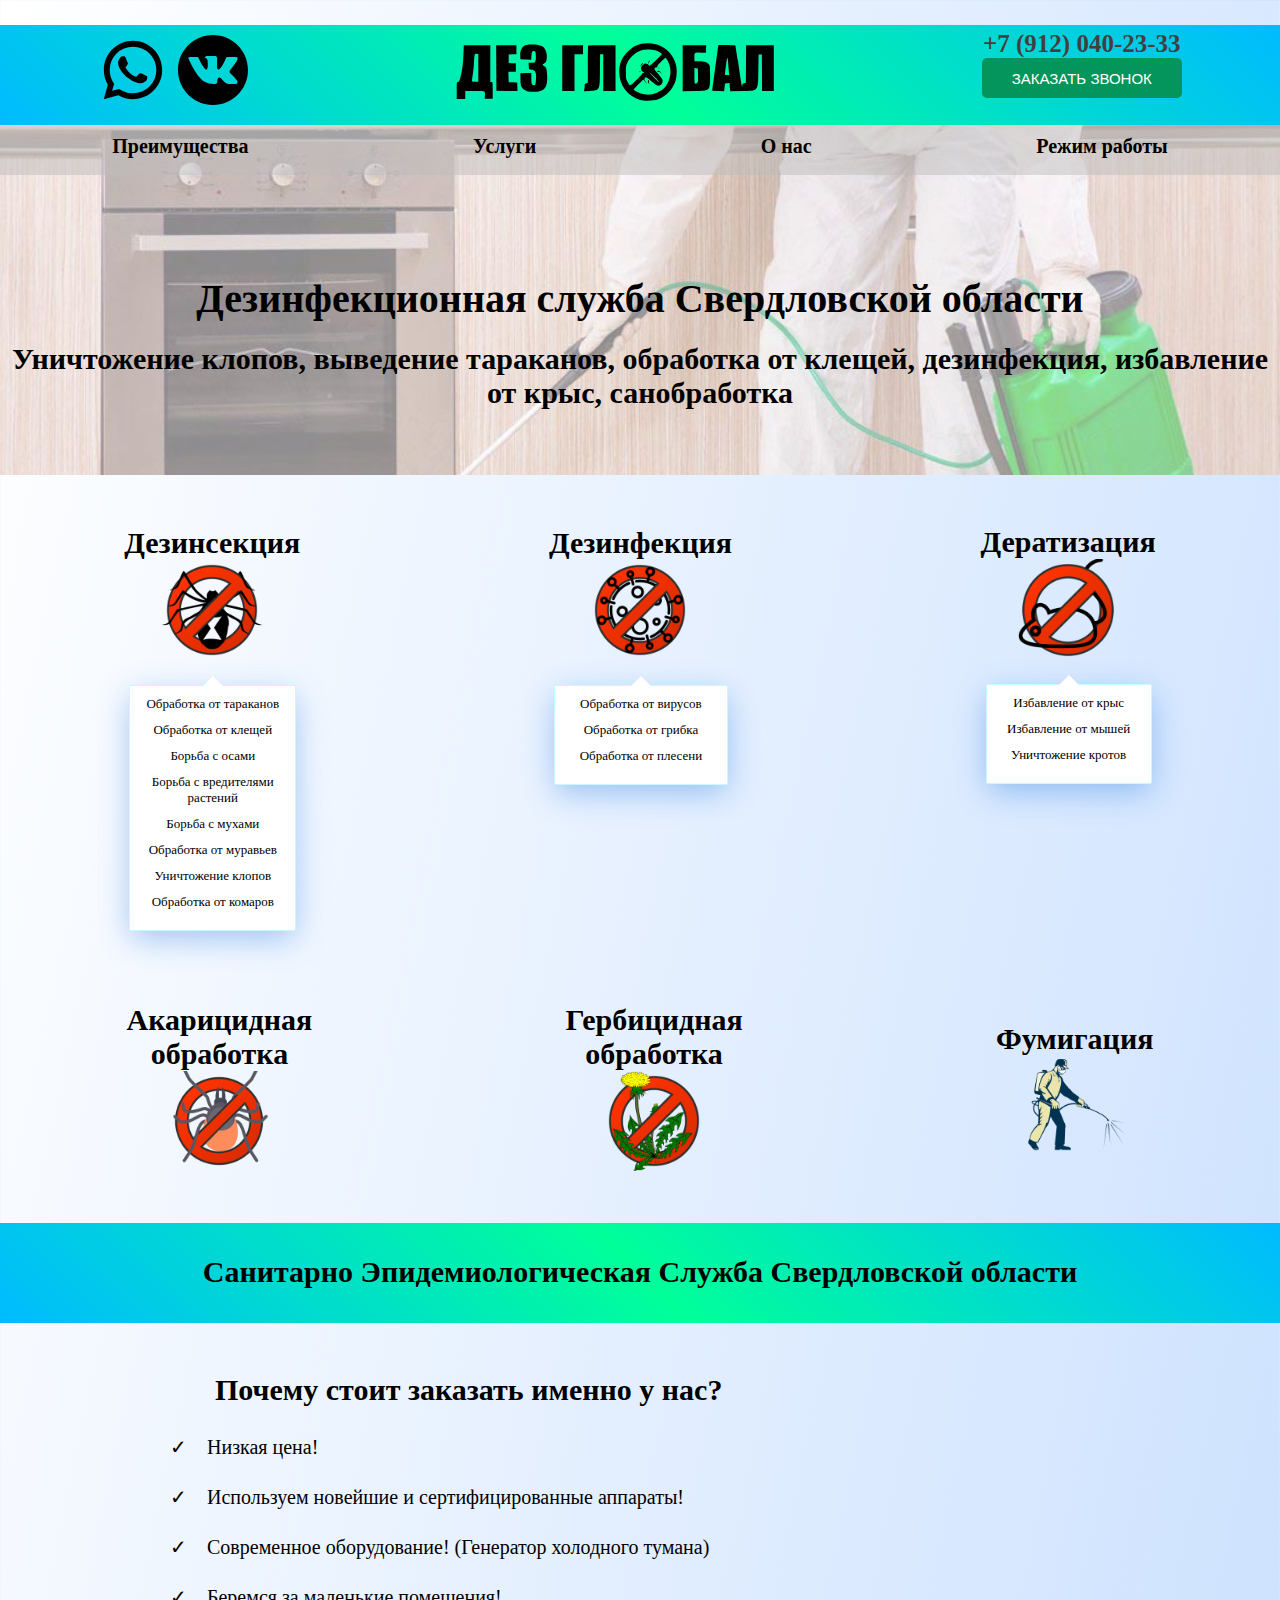
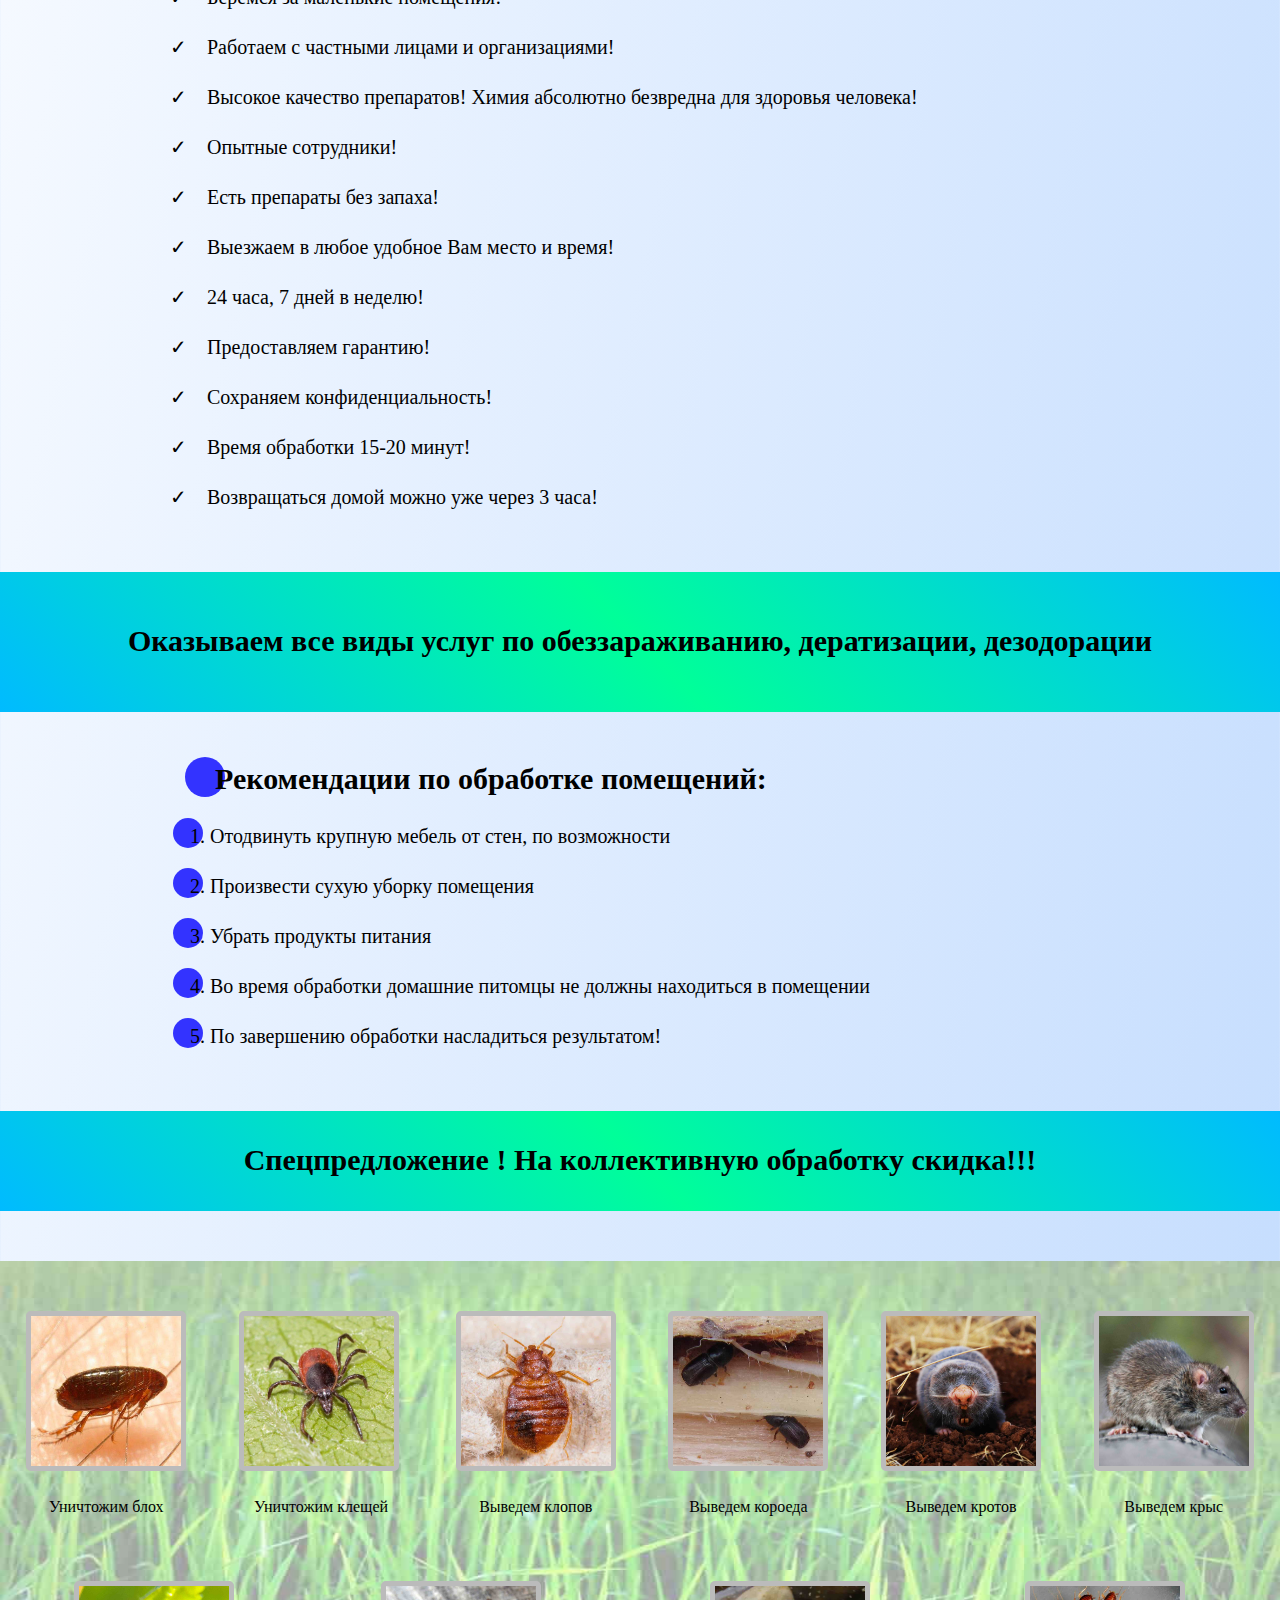
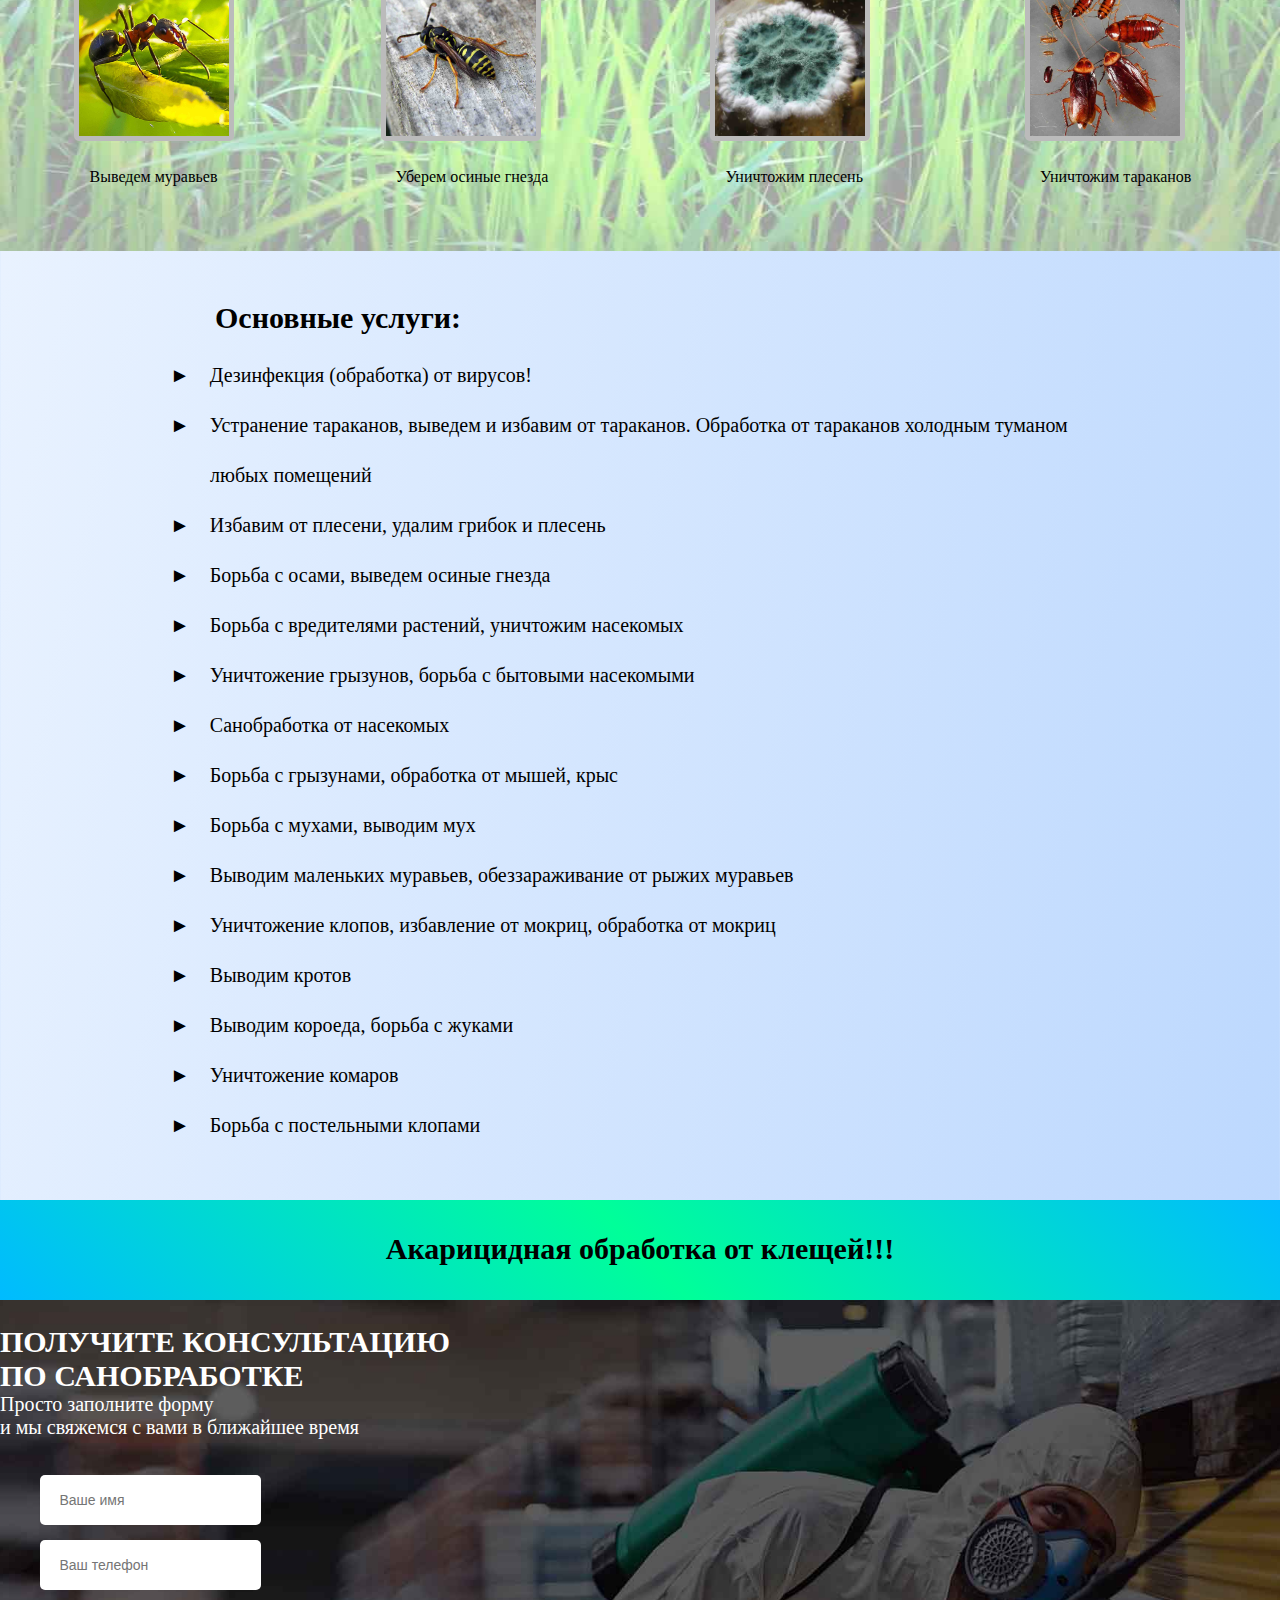
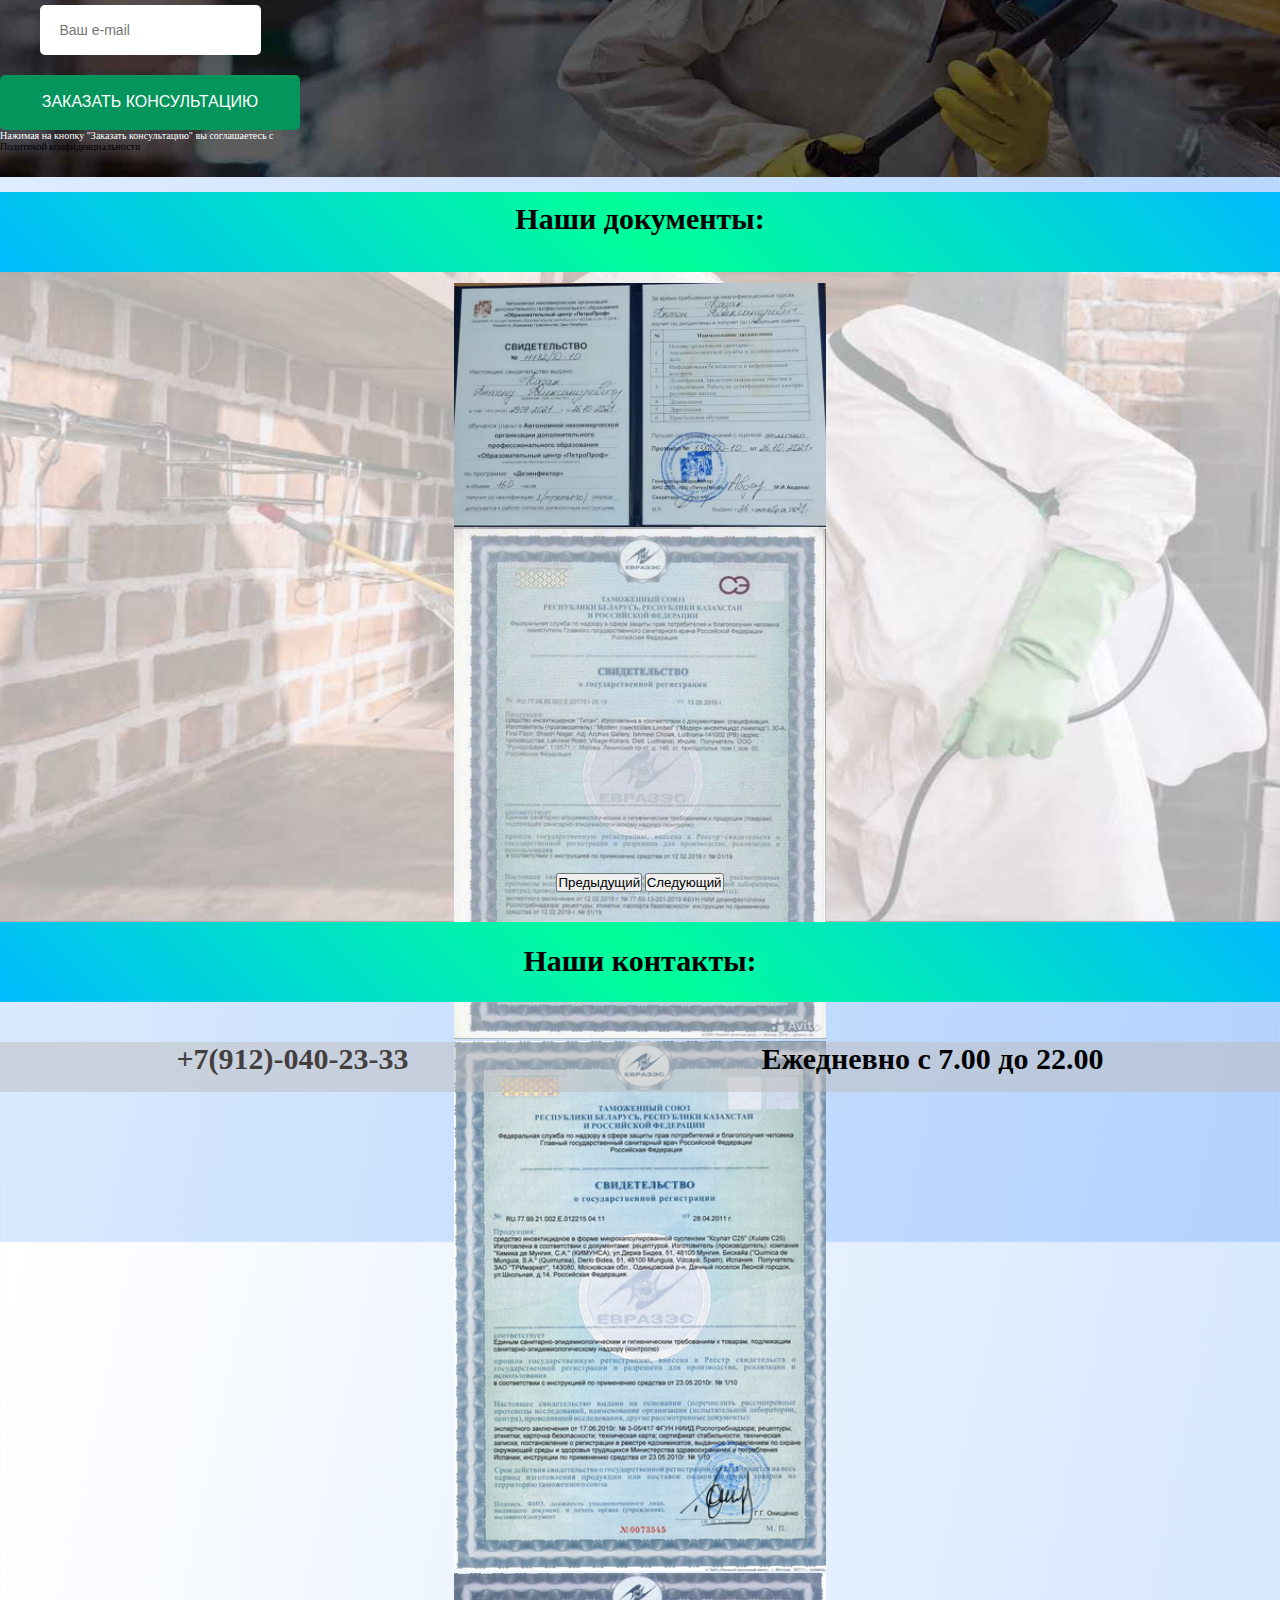
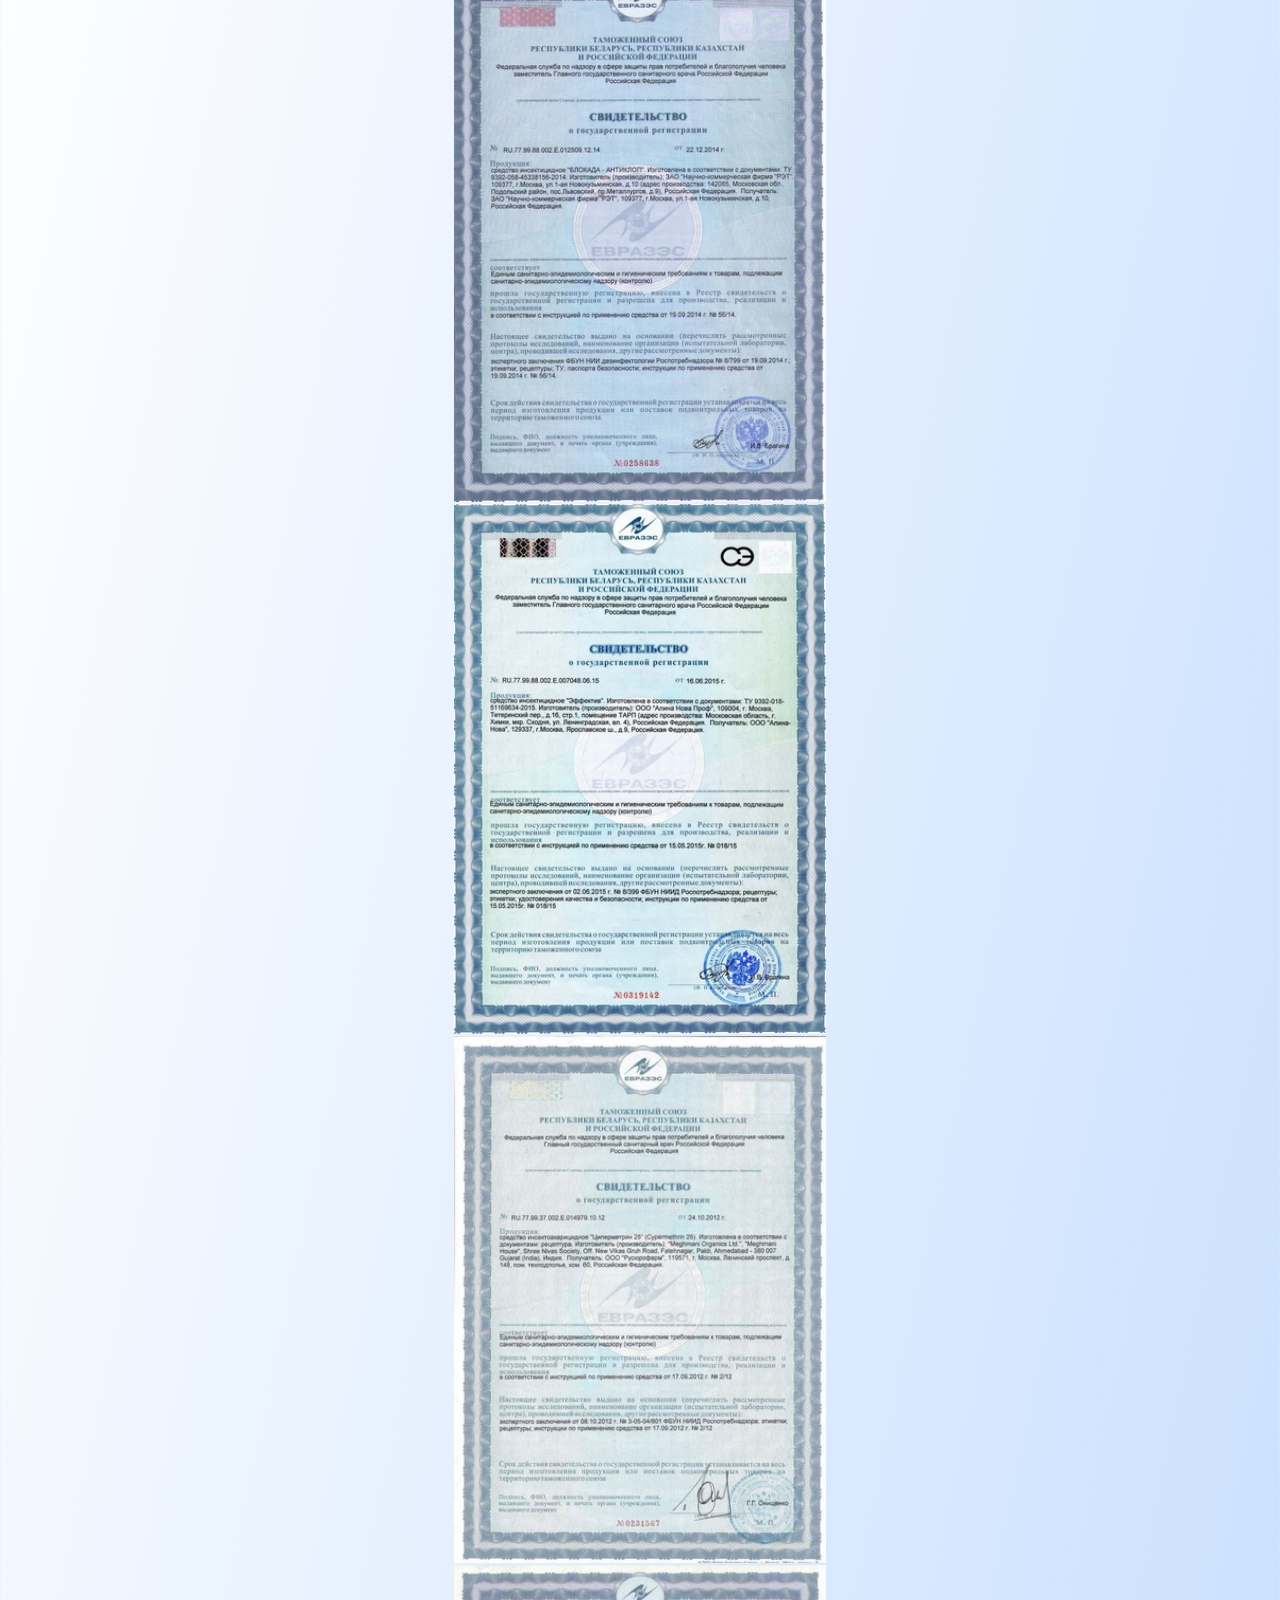
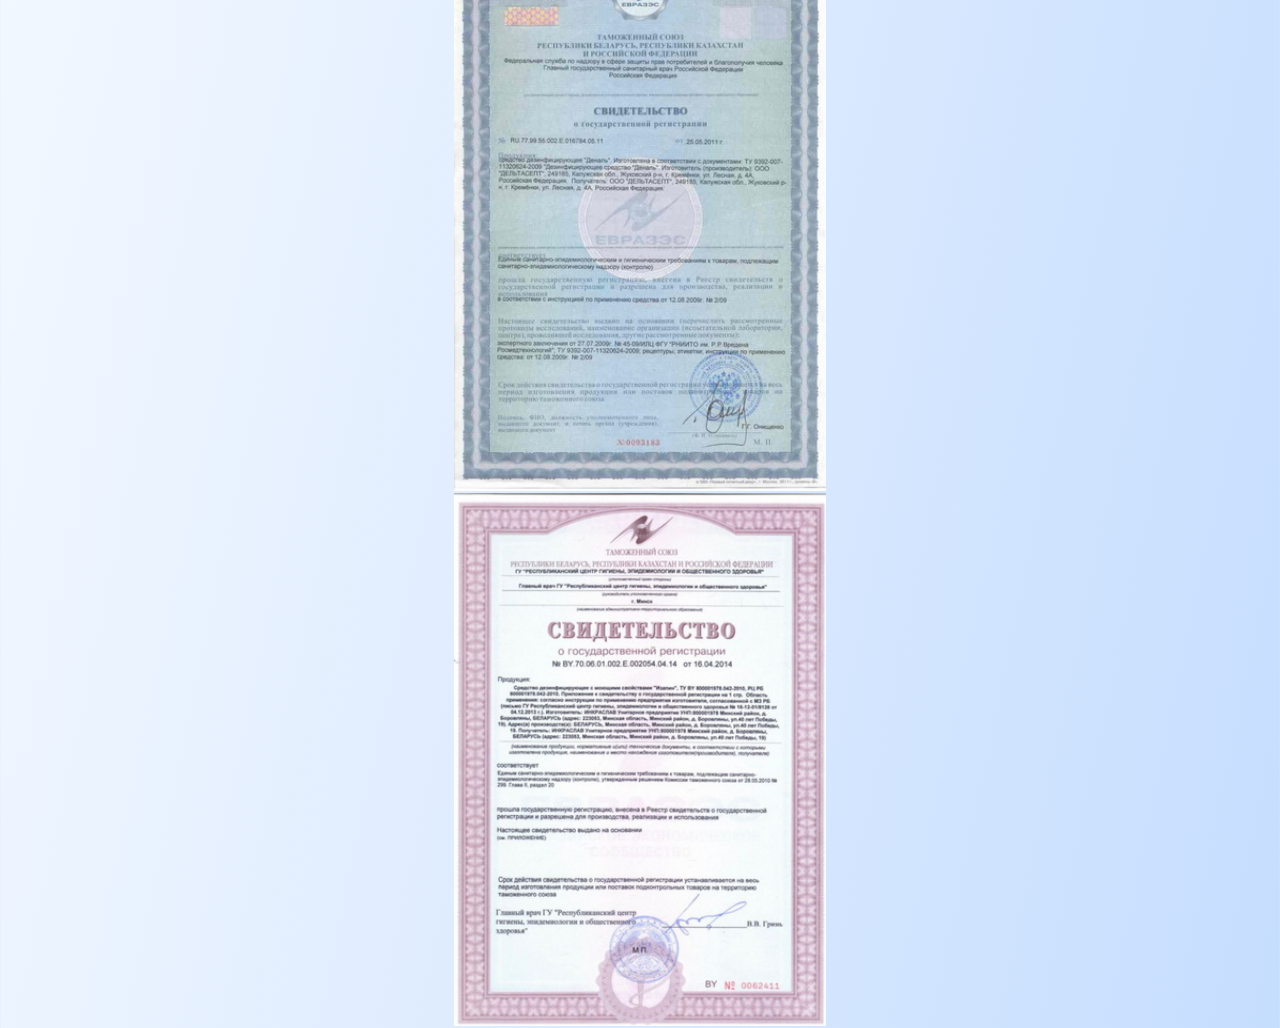
<file: index.html>
<!doctype html>
<html lang="ru">
  <head>
    <!-- Обязательные метатеги -->
    <meta charset="utf-8">
    <meta name="viewport" content="width=device-width, initial-scale=1">


    <!-- Favicon -->
    <link rel="apple-touch-icon" sizes="57x57" href="img/favicons/apple-icon-57x57.png">
    <link rel="apple-touch-icon" sizes="60x60" href="img/favicons/apple-icon-60x60.png">
    <link rel="apple-touch-icon" sizes="72x72" href="img/favicons/apple-icon-72x72.png">
    <link rel="apple-touch-icon" sizes="76x76" href="img/favicons/apple-icon-76x76.png">
    <link rel="apple-touch-icon" sizes="114x114" href="img/favicons/apple-icon-114x114.png">
    <link rel="apple-touch-icon" sizes="120x120" href="img/favicons/apple-icon-120x120.png">
    <link rel="apple-touch-icon" sizes="144x144" href="img/favicons/apple-icon-144x144.png">
    <link rel="apple-touch-icon" sizes="152x152" href="img/favicons/apple-icon-152x152.png">
    <link rel="apple-touch-icon" sizes="180x180" href="img/favicons/apple-icon-180x180.png">
    <link rel="icon" type="image/png" sizes="192x192"  href="img/favicons/android-icon-192x192.png">
    <link rel="icon" type="image/png" sizes="32x32" href="img/favicons/favicon-32x32.png">
    <link rel="icon" type="image/png" sizes="96x96" href="img/favicons/favicon-96x96.png">
    <link rel="icon" type="image/png" sizes="16x16" href="img/favicons/favicon-16x16.png">
    <link rel="manifest" href="img/favicons/manifest.json">
    <meta name="msapplication-TileColor" content="#ffffff">
    <meta name="msapplication-TileImage" content="img/favicons/ms-icon-144x144.png">
    <meta name="theme-color" content="#ffffff">
    <!-- Bootstrap CSS -->
    <link href="https://cdn.jsdelivr.net/npm/bootstrap@5.0.2/dist/css/bootstrap.min.css" rel="stylesheet" integrity="sha384-EVSTQN3/azprG1Anm3QDgpJLIm9Nao0Yz1ztcQTwFspd3yD65VohhpuuCOmLASjC" crossorigin="anonymous">
    <link rel="stylesheet" href="css/main.css">
    <script src="https://ajax.googleapis.com/ajax/libs/jquery/2.2.0/jquery.min.js"></script>
    
    <title>ДезГлобал</title>
  </head>
  <body>
    

    <header>
        
        <section class="header">
            <div class="wrapper headline">
                
                <!-- <a href="tel:+79122305145">+79122305145</a> -->
                    
                
                <div class="socials">
                    <a href="https://api.whatsapp.com/send/?phone=79120402333" class="socials__logo">
                        <img src="img/whatsapp.svg" alt="whatsapp">
                        
                    </a>
                    <a href="https://vk.com/nt_dezglobal" class="socials__logo">
                        <img src="img/vk.svg" alt="vk">
                    </a>
                    
                </div>

                <div class="logo">
                    
                    <img src="img/logo.svg" alt="logo">
                </div>

                <div class="header__contacts">
                    <!-- <a href="tel:+79122305145" class="header__phone hide">+7 (912) 230-51-45</a> -->
                    <a href="tel:+79120402333" class="header__phone ">+7 (912) 040-23-33</a>
                    <button data-modal="consultation" class="button">Заказать звонок</button>
                </div>
            </div>

            

            <nav>
                <div class="topmenu-container">
                    <ul class="topmenu">
                        <li><a href="#advantages">Преимущества</a></li>
                        <li><a href="#services">Услуги</a></li>
                        <li><a href="#aboutus">О нас</a></li>
                        <li><a href="#time">Режим работы</a></li>
                    </ul>
                </div>
            </nav>

            <div class="wrapper__head">

                


                <h1>
                    Дезинфекционная служба Свердловской области
                </h1>
                <h2>
                    Уничтожение клопов, выведение тараканов, обработка от клещей, дезинфекция, избавление от крыс, санобработка
                </h2>
            </div>
        </section>

        
        

    </header>

    <main>

        <section class="description">
            <div class="wrapper">
                <div class="services">
                    <a href="dezinsekzia.html">
                        <div class="service__one">
                            <h2>Дезинсекция</h2>
                            <img src="img/bug-circle.png" alt="one">
                            <div class="services__ul">
                                
                                <p>Обработка от тараканов</p>
                                <p>Обработка от клещей</p>
                                <p>Борьба с осами</p>
                                <p>Борьба с вредителями растений</p>
                                <p>Борьба с мухами</p>
                                <p>Обработка от муравьев</p>
                                <p>Уничтожение клопов</p>
                                <p>Обработка от комаров</p>
                            </div>
                        </div>
                    </a>
                    <a href="dezinfekzia.html">
                        <div class="service__two">
                            <h2>Дезинфекция</h2>
                            <img src="img/virus-circle.png" alt="two">
                            <div class="services__ul">
                                <p>Обработка от вирусов</p>
                                <p>Обработка от грибка</p>
                                <p>Обработка от плесени</p>
                                
                            </div>
                        </div>
                    </a>
                    <a href="deratizazia.html">
                        <div class="service__three">
                            <h2>Дератизация</h2>
                            <img src="img/mouse-circle.png" alt="three">
                            <div class="services__ul">
                                <p>Избавление от крыс</p>
                                <p>Избавление от мышей</p>
                                <p>Уничтожение кротов</p>
                            </div>
                        </div>
                    </a>
                </div>
                <div class="services services__two">
                    <a href="akarizid.html"><div class="service__four">
                        <h2>Акарицидная <br> обработка</h2>
                        <img src="img/mite-circle.png" alt="four">
                        
                    </div></a>
                    
                    <a href="gerbizid.html">
                        <div class="service__five">
                            <h2>Гербицидная <br> обработка</h2>
                            <img src="img/wing-circle.png" alt="five">
                            
                        </div>
                    </a>
                    <a href="fumigazia.html">
                        <div class="service__six">
                            <h2>Фумигация</h2>
                            <img src="img/egg-small.png" alt="six">
                            
                        </div>
                    </a>
                </div>
            </div>
        </section>

        <div class="about">
            <h2 class="about-h2">Санитарно Эпидемиологическая Служба Свердловской области</h2>
        </div>

        <section id="advantages" class="advantages">
            <p>Почему стоит заказать именно у нас?</p>
            <ul class="advantage">
                <li>Низкая цена!</li>
                <li>Используем новейшие и сертифицированные аппараты!</li>
                <li>Современное оборудование! (Генератор холодного тумана)</li>
                <li>Беремся за маленькие помещения!</li>
                <li>Работаем с частными лицами и организациями!</li>
                <li>Высокое качество препаратов! Химия абсолютно безвредна для здоровья человека!</li>
                <li>Опытные сотрудники!</li>
                <li>Есть препараты без запаха!</li>
                <li>Выезжаем в любое удобное Вам место и время!</li>
                <li>24 часа, 7 дней в неделю!</li>
                <li>Предоставляем гарантию!</li>
                <li>Сохраняем конфиденциальность!</li>
                <li>Время обработки 15-20 минут!</li>
                <li>Возвращаться домой можно уже через 3 часа!</li>
            </ul> 
                
            
        </section>

        <div class="about about__two">
            <h2 class="about-h2">Оказываем все виды услуг по обеззараживанию, дератизации, дезодорации</h2>
        </div>

        <section class="preparations">
            <p>Рекомендации по обработке помещений:</p>
            <ol class="preparation">
                <li>Отодвинуть крупную мебель от стен, по возможности</li>
                <li>Произвести сухую уборку помещения</li>
                <li>Убрать продукты питания</li>
                <li>Во время обработки домашние питомцы не должны находиться в помещении</li>
                <li>По завершению обработки насладиться результатом!</li>
                
            </ol>
        </section>

        <div class="about about__three">
            <h2 class="about-h2">Спецпредложение ! На коллективную обработку скидка!!!</h2>
        </div>

        <section id="services" class="services__img">
            <div class="service__descr">
                <img src="img/blohi.jpg" alt="Блохи">
                <p class="service__description">Уничтожим блох</p>
            </div>
            <div class="service__descr">
                <img src="img/klesh.jpg" alt="Клещи">
                <p class="service__description">Уничтожим клещей</p>
            </div>
            <div class="service__descr">
                <img src="img/klop.jpg" alt="Клопы">
                <p class="service__description">Выведем клопов</p>
            </div>
            <div class="service__descr">
                <img src="img/koroed.jpg" alt="Короед">
                <p class="service__description">Выведем короеда</p>
            </div>
            <div class="service__descr">
                <img src="img/krot.jpg" alt="Кроты">
                <p class="service__description">Выведем кротов</p>
            </div>
            <div class="service__descr">
                <img src="img/krysy.jpg" alt="Крысы">
                <p class="service__description">Выведем крыс</p>
            </div>
            <div class="service__descr">
                <img src="img/muravei.jpg" alt="Муравьи">
                <p class="service__description">Выведем муравьев</p>
            </div>
            <div class="service__descr">
                <img src="img/oci.jpg" alt="Осы">
                <p class="service__description">Уберем осиные гнезда</p>
            </div>
            <div class="service__descr">
                <img src="img/plecen.jpg" alt="Плесень">
                <p class="service__description">Уничтожим плесень</p>
            </div>
            <div class="service__descr">
                <img src="img/tarakan.jpg" alt="Тараканы">
                <p class="service__description">Уничтожим тараканов</p>
            </div>
        </section>

        <section class="main-services">
            
                <p>Основные услуги:</p>
                <ul class="main-serv">
                    <li>Дезинфекция (обработка) от вирусов!</li>
                    <li>Устранение тараканов, выведем и избавим от тараканов. Обработка от тараканов холодным туманом любых помещений</li>
                    <li>Избавим от плесени, удалим грибок и плесень</li>
                    <li>Борьба с осами, выведем осиные гнезда</li>
                    <li>Борьба с вредителями растений, уничтожим насекомых</li>
                    <li>Уничтожение грызунов, борьба с бытовыми насекомыми</li>
                    <li>Санобработка от насекомых</li>
                    <li>Борьба с грызунами, обработка от мышей, крыс</li>
                    <li>Борьба с мухами, выводим мух</li>
                    <li>Выводим маленьких муравьев, обеззараживание от рыжих муравьев</li>
                    <li>Уничтожение клопов, избавление от мокриц, обработка от мокриц</li>
                    <li>Выводим кротов</li>
                    <li>Выводим короеда, борьба с жуками</li>
                    <li>Уничтожение комаров</li>
                    <li>Борьба с постельными клопами</li>
                </ul>
            
        </section>
        <a href="akarizid.html">
            <div class="about about__four">
                <h2 class="about-h2">Акарицидная обработка от клещей!!!</h2>
            </div>
        </a>
        <section class="consultation">
            <div class="container">
                <h2 class="title">
                    Получите консультацию <br> по санобработке
                </h2>
                <div class="consultation__descr">
                    Просто заполните форму <br> и мы свяжемся с вами в ближайшее время
                </div>
                <form id="consultation-form" class="feed-form" action="#">
                    <input name="name" required placeholder="Ваше имя" type="text">
                    <input name="phone" required placeholder="Ваш телефон">
                    <input name="email" required placeholder="Ваш e-mail" type="email">
                    <button class="button button_submit">Заказать консультацию</button>
                    <div class="policy">Нажимая на кнопку "Заказать консультацию" вы соглашаетесь с <a href="policy.html">Политикой конфиденциальности</a></div>
                </form>
            </div>
        </section>

        <section id="aboutus" class="licenses">
            <div class="about about__five">
                <p>Наши документы:</p>
            </div>
            
            <!-- <div class="wrap-license">
                <img src="img/docs/certificate.png" alt="certificate">
                <p class="wrap-license1">Сертификация на проведение дезинфекционных, дезинсекционных и дератизационных работ</p>
            </div> -->
            <!-- <div class="wrap-license">
                <p class="wrap-license2">Свидетельство о соответствии препаратов СанПиНу</p>
                <img src="img/license.png" alt="certificate" >
                
            </div> -->

            <div id="carouselExampleIndicators" class="carousel slide" data-bs-ride="carousel">
                <div class="carousel-indicators">
                  <button type="button" data-bs-target="#carouselExampleIndicators" data-bs-slide-to="0" class="active" aria-current="true" aria-label="Slide 1"></button>
                  <button type="button" data-bs-target="#carouselExampleIndicators" data-bs-slide-to="1" aria-label="Slide 2"></button>
                  <button type="button" data-bs-target="#carouselExampleIndicators" data-bs-slide-to="2" aria-label="Slide 3"></button>
                  <button type="button" data-bs-target="#carouselExampleIndicators" data-bs-slide-to="3" aria-label="Slide 4"></button>
                  <button type="button" data-bs-target="#carouselExampleIndicators" data-bs-slide-to="4" aria-label="Slide 5"></button>
                  <button type="button" data-bs-target="#carouselExampleIndicators" data-bs-slide-to="5" aria-label="Slide 6"></button>
                  <button type="button" data-bs-target="#carouselExampleIndicators" data-bs-slide-to="6" aria-label="Slide 7"></button>
                  <button type="button" data-bs-target="#carouselExampleIndicators" data-bs-slide-to="7" aria-label="Slide 8"></button>
                </div>
                <div class="carousel-inner">
                  <div class="carousel-item active">
                    <img src="img/docs/certificate.jpg" class="d-block w-100" alt="Сертификат на проведение Санитарно Эпидемиологической обработки">
                  </div>
                  <div class="carousel-item">
                    <img src="img/docs/IMG_5764.jpg" class="d-block w-100" alt="...">
                  </div>
                  <div class="carousel-item">
                    <img src="img/docs/IMG_5765.jpg" class="d-block w-100" alt="...">
                  </div>
                  <div class="carousel-item">
                    <img src="img/docs/IMG_5766.jpg" class="d-block w-100" alt="...">
                  </div>
                  <div class="carousel-item">
                    <img src="img/docs/IMG_5767.jpg" class="d-block w-100" alt="...">
                  </div>
                  <div class="carousel-item">
                    <img src="img/docs/IMG_5768.jpg" class="d-block w-100" alt="...">
                  </div>
                  <div class="carousel-item">
                    <img src="img/docs/IMG_5769.jpg" class="d-block w-100" alt="...">
                  </div>
                  <div class="carousel-item">
                    <img src="img/docs/IMG_5770.jpg" class="d-block w-100" alt="...">
                  </div>
                </div>
                <button class="carousel-control-prev" type="button" data-bs-target="#carouselExampleIndicators"  data-bs-slide="prev">
                  <span class="carousel-control-prev-icon" aria-hidden="true"></span>
                  <span class="visually-hidden">Предыдущий</span>
                </button>
                <button class="carousel-control-next" type="button" data-bs-target="#carouselExampleIndicators"  data-bs-slide="next">
                  <span class="carousel-control-next-icon" aria-hidden="true"></span>
                  <span class="visually-hidden">Следующий</span>
                </button>
              </div>
        </section>

        <!-- <section class="link">
            <form action="" class="contacts__form">
                <div class="contacts__input">
                    <input required name="name" id="name" type="text">
                    <label for="name">Ваше имя</label>
                </div>
    
                <div class="contacts__input">
                    <input required name="email" id="email" type="email">
                    <label for="email">Ваш email</label>
                </div>
    
                <div class="contacts__textarea">
                    <textarea name="text" id="text"></textarea>
                    <label for="text">Ваше сообщение</label>
                </div>
                <div class="contacts__triggers">
                    <button class="contacts__btn btn">Отправить сообщение</button>
                    <div class="contacts__policy">
                        <input required type="checkbox">
                        <span>Я согласен(а) с <a href="/policy.html"> политикой конфиденциальности</a></span>
                    </div>
                </div>
            </form>
        </section> -->
        
    </main>

    <footer>
        <section id="time" class="contacts">
            <div class="about about__six">
                <h2 class="about-h2">Наши контакты:</h2>
            </div>
            
            <!-- <div class="map">
                <div style="position:relative;overflow:hidden;"><a href="https://yandex.ru/maps/11168/nizhniy-tagil/?utm_medium=mapframe&utm_source=maps" style="color:#eee;font-size:12px;position:absolute;top:0px;">Нижний Тагил</a><a href="https://yandex.ru/maps/11168/nizhniy-tagil/?ll=60.087603%2C57.910961&utm_medium=mapframe&utm_source=maps&z=13" style="color:#eee;font-size:12px;position:absolute;top:14px;">Яндекс Карты — транспорт, навигация, поиск мест</a><iframe src="https://yandex.ru/map-widget/v1/-/CCUJUPBKoD" width="100%" frameborder="1" allowfullscreen="true" style="position:relative;"></iframe></div>
            </div> -->
            <div class="contact">
                <!-- <div class="contact__item">Адрес</div> -->
                <div class="contact__item">
                    <a href="tel:+79120402333">+7(912)-040-23-33</a>
                    
                </div>
                <!-- <div class="contact__item">
                    <a href="tel:+79826168555">+79826168555</a>
                    
                </div> -->
                <div class="contact__item">Ежедневно с 7.00 до 22.00</div>
            </div>
        </section>

    </footer>

    <div class="overlay">
        <div class="modal" id="consultation">
            <div class="modal__close">&times;</div>
            <div class="modal__subtitle">Просто заполните форму заявки</div>
            <div class="modal__descr">и мы перезвоним вам в течении 10 минут</div>
            <form id="consultation-form1" class="feed-form feed-form_mt25" action="#">
                <input required name="name" placeholder="Ваше имя" type="text"> 
                <input required name="phone" placeholder="Ваш телефон"> 
                <input required name="email" placeholder="Ваш E-mail" type="email"> 

                <button class="button button_submit">заказать консультацию</button>
            </form>
            <div class="policy">Нажимая на кнопку "Заказать консультацию" вы соглашаетесь с <a href="policy.html">Политикой конфиденциальности</a></div>
        </div>
        <div class="modal modal_mini" id="thanks">
            <div class="modal__close">&times;</div>
            <div class="modal__subtitle">Спасибо за вашу заявку!</div>
            <div class="modal__descr">Наш менеджер свяжется с вами 
                в ближайшее время!</div>
        </div>
    </div>



    <!-- Дополнительный JavaScript; выберите один из двух! -->

    <!-- Вариант 1: Bootstrap в связке с Popper -->
    <!-- <script src="https://cdn.jsdelivr.net/npm/bootstrap@5.0.2/dist/js/bootstrap.bundle.min.js" integrity="sha384-MrcW6ZMFYlzcLA8Nl+NtUVF0sA7MsXsP1UyJoMp4YLEuNSfAP+JcXn/tWtIaxVXM" crossorigin="anonymous"></script> -->

    <!-- Вариант 2: Bootstrap JS отдельно от Popper -->
    <script src="https://cdn.jsdelivr.net/npm/@popperjs/core@2.9.2/dist/umd/popper.min.js" integrity="sha384-IQsoLXl5PILFhosVNubq5LC7Qb9DXgDA9i+tQ8Zj3iwWAwPtgFTxbJ8NT4GN1R8p" crossorigin="anonymous"></script>
    <script src="https://cdn.jsdelivr.net/npm/bootstrap@5.0.2/dist/js/bootstrap.min.js" integrity="sha384-cVKIPhGWiC2Al4u+LWgxfKTRIcfu0JTxR+EQDz/bgldoEyl4H0zUF0QKbrJ0EcQF" crossorigin="anonymous"></script>

    <div ID = "toTop" > ^ Наверх </div >
    <script src="js/jquery.validate.min.js"></script>
    <script src="js/jquery.maskedinput.min.js"></script>
    <script src="js/main.js"></script>
  </body>
</html>
</file>
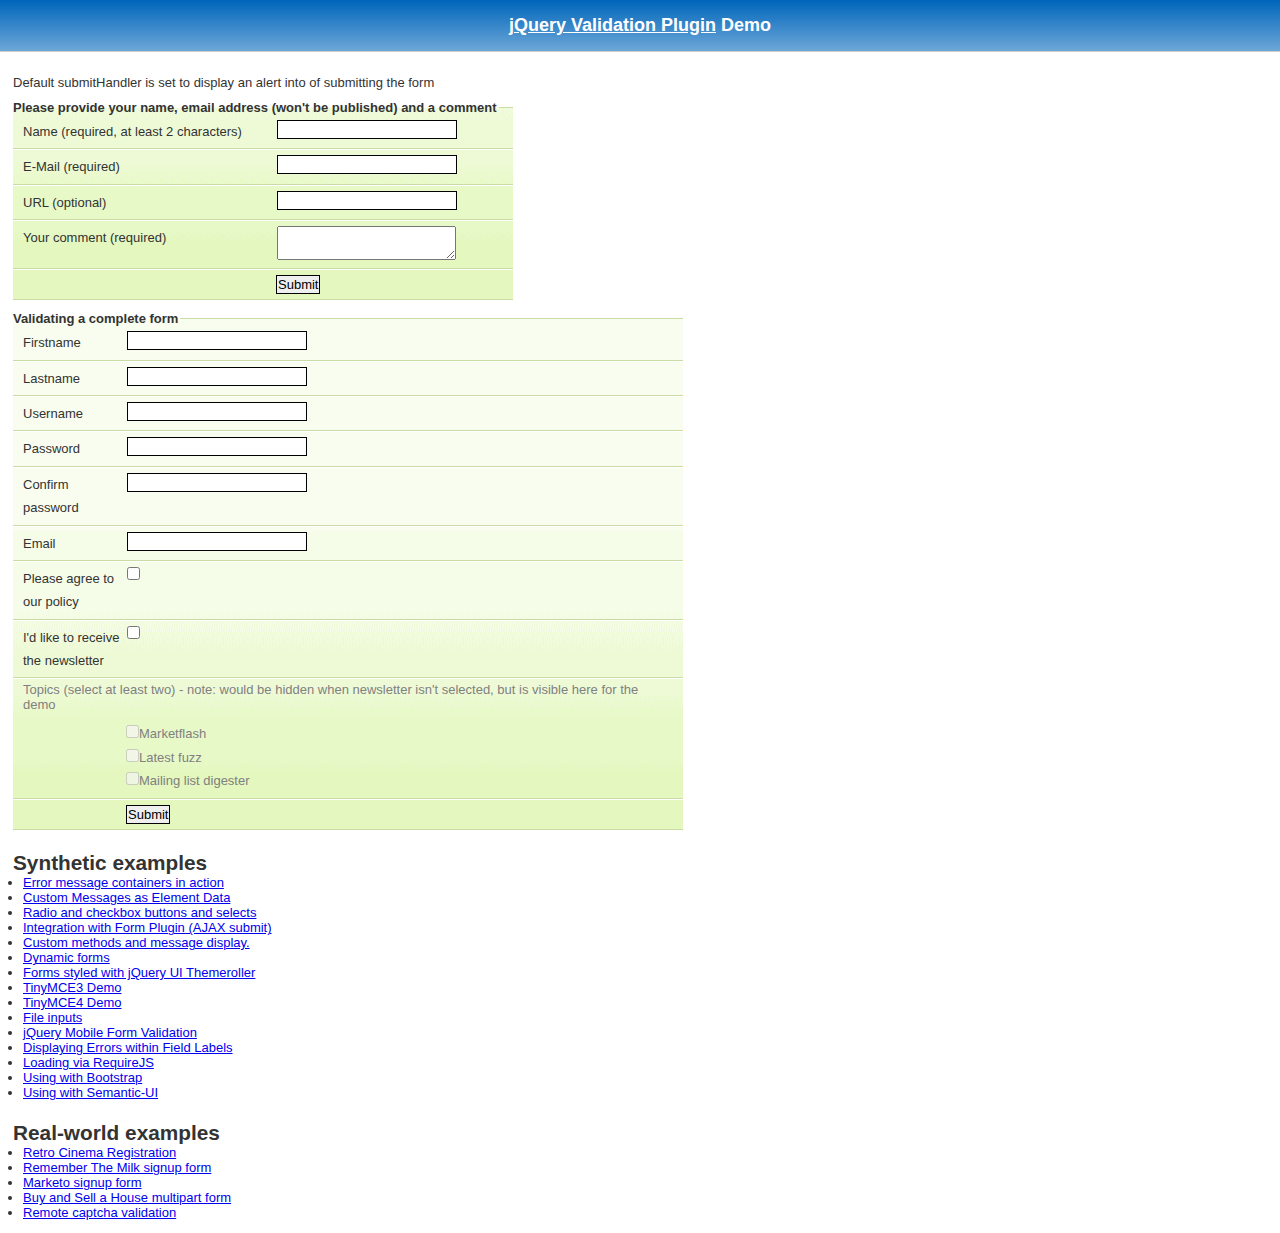
<file: js/jquery-validation-1.19.3/demo/index.html>
<!DOCTYPE html>
<html lang="en">
<head>
	<meta charset="utf-8">
	<title>jQuery validation plug-in - main demo</title>
	<link rel="stylesheet" href="css/screen.css">
	<script src="../lib/jquery.js"></script>
	<script src="../dist/jquery.validate.js"></script>
	<script>
	$.validator.setDefaults({
		submitHandler: function() {
			alert("submitted!");
		}
	});

	$().ready(function() {
		// validate the comment form when it is submitted
		$("#commentForm").validate();

		// validate signup form on keyup and submit
		$("#signupForm").validate({
			rules: {
				firstname: "required",
				lastname: "required",
				username: {
					required: true,
					minlength: 2
				},
				password: {
					required: true,
					minlength: 5
				},
				confirm_password: {
					required: true,
					minlength: 5,
					equalTo: "#password"
				},
				email: {
					required: true,
					email: true
				},
				topic: {
					required: "#newsletter:checked",
					minlength: 2
				},
				agree: "required"
			},
			messages: {
				firstname: "Please enter your firstname",
				lastname: "Please enter your lastname",
				username: {
					required: "Please enter a username",
					minlength: "Your username must consist of at least 2 characters"
				},
				password: {
					required: "Please provide a password",
					minlength: "Your password must be at least 5 characters long"
				},
				confirm_password: {
					required: "Please provide a password",
					minlength: "Your password must be at least 5 characters long",
					equalTo: "Please enter the same password as above"
				},
				email: "Please enter a valid email address",
				agree: "Please accept our policy",
				topic: "Please select at least 2 topics"
			}
		});

		// propose username by combining first- and lastname
		$("#username").focus(function() {
			var firstname = $("#firstname").val();
			var lastname = $("#lastname").val();
			if (firstname && lastname && !this.value) {
				this.value = firstname + "." + lastname;
			}
		});

		//code to hide topic selection, disable for demo
		var newsletter = $("#newsletter");
		// newsletter topics are optional, hide at first
		var inital = newsletter.is(":checked");
		var topics = $("#newsletter_topics")[inital ? "removeClass" : "addClass"]("gray");
		var topicInputs = topics.find("input").attr("disabled", !inital);
		// show when newsletter is checked
		newsletter.click(function() {
			topics[this.checked ? "removeClass" : "addClass"]("gray");
			topicInputs.attr("disabled", !this.checked);
		});
	});
	</script>
	<style>
	#commentForm {
		width: 500px;
	}
	#commentForm label {
		width: 250px;
	}
	#commentForm label.error, #commentForm input.submit {
		margin-left: 253px;
	}
	#signupForm {
		width: 670px;
	}
	#signupForm label.error {
		margin-left: 10px;
		width: auto;
		display: inline;
	}
	#newsletter_topics label.error {
		display: none;
		margin-left: 103px;
	}
	</style>
</head>
<body>
<h1 id="banner"><a href="https://jqueryvalidation.org/">jQuery Validation Plugin</a> Demo</h1>
<div id="main">
	<p>Default submitHandler is set to display an alert into of submitting the form</p>
	<form class="cmxform" id="commentForm" method="get" action="">
		<fieldset>
			<legend>Please provide your name, email address (won't be published) and a comment</legend>
			<p>
				<label for="cname">Name (required, at least 2 characters)</label>
				<input id="cname" name="name" minlength="2" type="text" required>
			</p>
			<p>
				<label for="cemail">E-Mail (required)</label>
				<input id="cemail" type="email" name="email" required>
			</p>
			<p>
				<label for="curl">URL (optional)</label>
				<input id="curl" type="url" name="url">
			</p>
			<p>
				<label for="ccomment">Your comment (required)</label>
				<textarea id="ccomment" name="comment" required></textarea>
			</p>
			<p>
				<input class="submit" type="submit" value="Submit">
			</p>
		</fieldset>
	</form>
	<form class="cmxform" id="signupForm" method="get" action="">
		<fieldset>
			<legend>Validating a complete form</legend>
			<p>
				<label for="firstname">Firstname</label>
				<input id="firstname" name="firstname" type="text">
			</p>
			<p>
				<label for="lastname">Lastname</label>
				<input id="lastname" name="lastname" type="text">
			</p>
			<p>
				<label for="username">Username</label>
				<input id="username" name="username" type="text">
			</p>
			<p>
				<label for="password">Password</label>
				<input id="password" name="password" type="password">
			</p>
			<p>
				<label for="confirm_password">Confirm password</label>
				<input id="confirm_password" name="confirm_password" type="password">
			</p>
			<p>
				<label for="email">Email</label>
				<input id="email" name="email" type="email">
			</p>
			<p>
				<label for="agree">Please agree to our policy</label>
				<input type="checkbox" class="checkbox" id="agree" name="agree">
			</p>
			<p>
				<label for="newsletter">I'd like to receive the newsletter</label>
				<input type="checkbox" class="checkbox" id="newsletter" name="newsletter">
			</p>
			<fieldset id="newsletter_topics">
				<legend>Topics (select at least two) - note: would be hidden when newsletter isn't selected, but is visible here for the demo</legend>
				<label for="topic_marketflash">
					<input type="checkbox" id="topic_marketflash" value="marketflash" name="topic">Marketflash
				</label>
				<label for="topic_fuzz">
					<input type="checkbox" id="topic_fuzz" value="fuzz" name="topic">Latest fuzz
				</label>
				<label for="topic_digester">
					<input type="checkbox" id="topic_digester" value="digester" name="topic">Mailing list digester
				</label>
				<label for="topic" class="error">Please select at least two topics you'd like to receive.</label>
			</fieldset>
			<p>
				<input class="submit" type="submit" value="Submit">
			</p>
		</fieldset>
	</form>
	<h3>Synthetic examples</h3>
	<ul>
		<li><a href="errorcontainer-demo.html">Error message containers in action</a>
		</li>
		<li><a href="custom-messages-data-demo.html">Custom Messages as Element Data</a>
		</li>
		<li><a href="radio-checkbox-select-demo.html">Radio and checkbox buttons and selects</a>
		</li>
		<li><a href="ajaxSubmit-integration-demo.html">Integration with Form Plugin (AJAX submit)</a>
		</li>
		<li><a href="custom-methods-demo.html">Custom methods and message display.</a>
		</li>
		<li><a href="dynamic-totals.html">Dynamic forms</a>
		</li>
		<li><a href="themerollered.html">Forms styled with jQuery UI Themeroller</a>
		</li>
		<li><a href="tinymce/">TinyMCE3 Demo</a>
		</li>
		<li><a href="tinymce4/">TinyMCE4 Demo</a>
		</li>
		<li><a href="file_input.html">File inputs</a>
		</li>
		<li><a href="jquerymobile.html">jQuery Mobile Form Validation</a>
		</li>
		<li><a href="errors-within-labels.html">Displaying Errors within Field Labels</a>
		</li>
		<li><a href="requirejs/index.html">Loading via RequireJS</a>
		</li>
		<li><a href="bootstrap/index.html">Using with Bootstrap</a>
		</li>
		<li><a href="semantic-ui/index.html">Using with Semantic-UI</a>
		</li>
	</ul>
	<h3>Real-world examples</h3>
	<ul>
		<li><a href="cinema/">Retro Cinema Registration</a></li>
		<li><a href="milk/">Remember The Milk signup form</a></li>
		<li><a href="marketo/">Marketo signup form</a></li>
		<li><a href="multipart/">Buy and Sell a House multipart form</a></li>
		<li><a href="captcha/">Remote captcha validation</a></li>
	</ul>
</div>
</body>
</html>
</file>
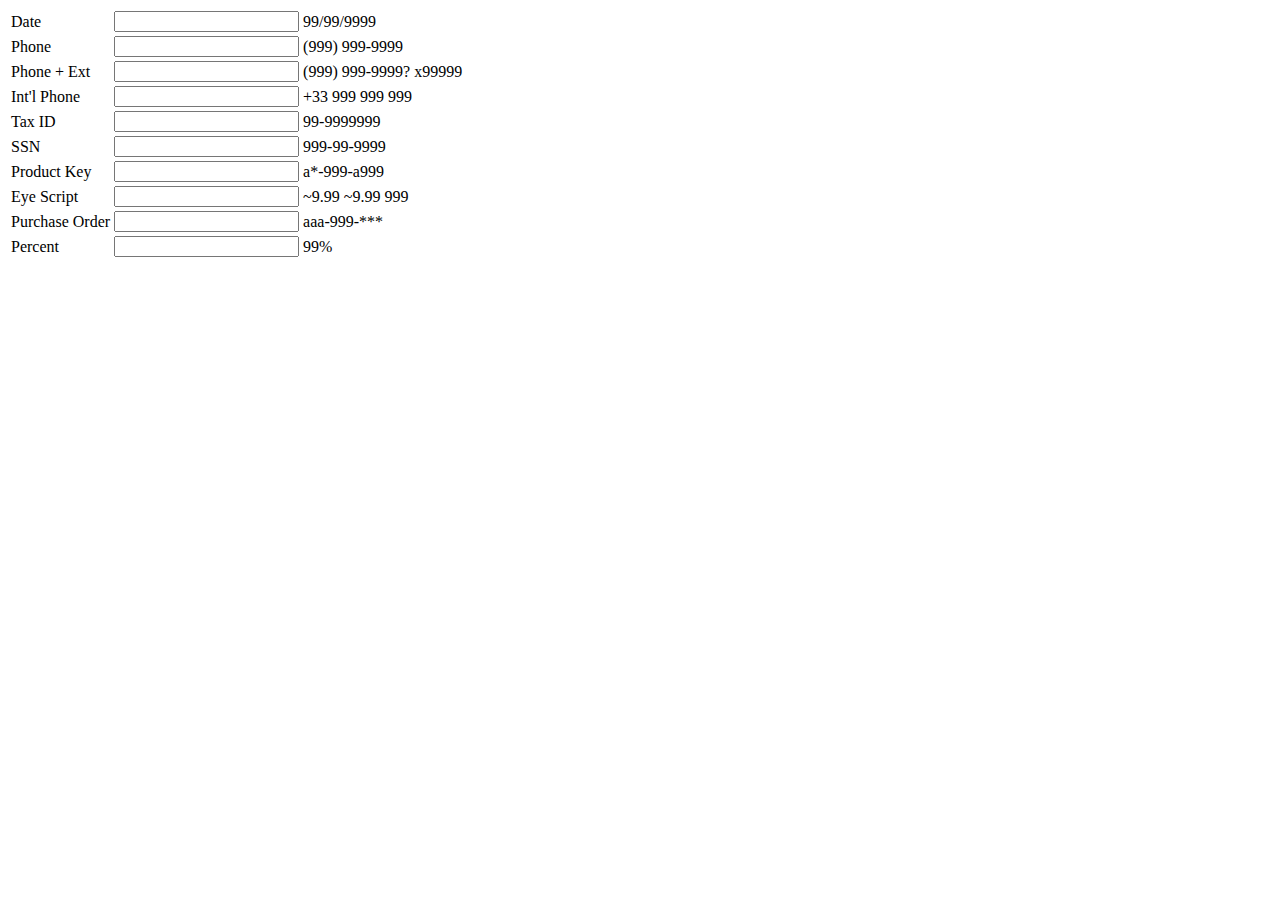
<file: js/digitalBush-jquery.maskedinput-1.3.1-0-g9672630/digitalBush-jquery.maskedinput-9672630/demo/index.html>
<html>
<head>
<title> jQuery Mask Test </title>
<script src="../lib/jquery-1.8.3.min.js" type="text/javascript" charset="utf-8"></script>
<script src="../dist/jquery.maskedinput.min.js" type="text/javascript"></script>
<script type="text/javascript">
    $(function() {
        $.mask.definitions['~'] = "[+-]";
        $("#date").mask("99/99/9999",{completed:function(){alert("completed!");}});
        $("#phone").mask("(999) 999-9999");
        $("#phoneExt").mask("(999) 999-9999? x99999");
        $("#iphone").mask("+33 999 999 999");
        $("#tin").mask("99-9999999");
        $("#ssn").mask("999-99-9999");
        $("#product").mask("a*-999-a999", { placeholder: " " });
        $("#eyescript").mask("~9.99 ~9.99 999");
        $("#po").mask("PO: aaa-999-***");
		$("#pct").mask("99%");

        $("input").blur(function() {
            $("#info").html("Unmasked value: " + $(this).mask());
        }).dblclick(function() {
            $(this).unmask();
        });
    });
	
</script>
</head>
<body>
<table>
		<tr><td>Date</td><td><input id="date" value="1231" type="text" tabindex="1" /></td><td>99/99/9999</td></tr>
		<tr><td>Phone</td><td><input id="phone" type="text" tabindex="2"/></td><td>(999) 999-9999</td></tr>
		<tr><td>Phone + Ext</td><td><input id="phoneExt" type="text" tabindex="2"/></td><td>(999) 999-9999? x99999</td></tr>
		<tr><td>Int'l Phone</td><td><input id="iphone" type="text" tabindex="2"/></td><td>+33 999 999 999</td></tr>
		<tr><td>Tax ID</td><td><input id="tin" type="text" tabindex="3"/></td><td>99-9999999</td></tr>
		<tr><td>SSN</td><td><input id="ssn" type="text" tabindex="4"/></td><td>999-99-9999</td></tr>
		<tr><td>Product Key</td><td><input id="product" type="text" tabindex="5"/></td><td>a*-999-a999</td></tr>
		<tr><td>Eye Script</td><td><input id="eyescript" type="text" tabindex="6"/></td><td>~9.99 ~9.99 999</td></tr>
		<tr><td>Purchase Order</td><td><input id="po" type="text" tabindex="6"/></td><td>aaa-999-***</td></tr>
		<tr><td>Percent</td><td><input id="pct" type="text" tabindex="6"/></td><td>99%</td></tr>
</table>
<div id="info"></div>
</body>
</html>
</file>
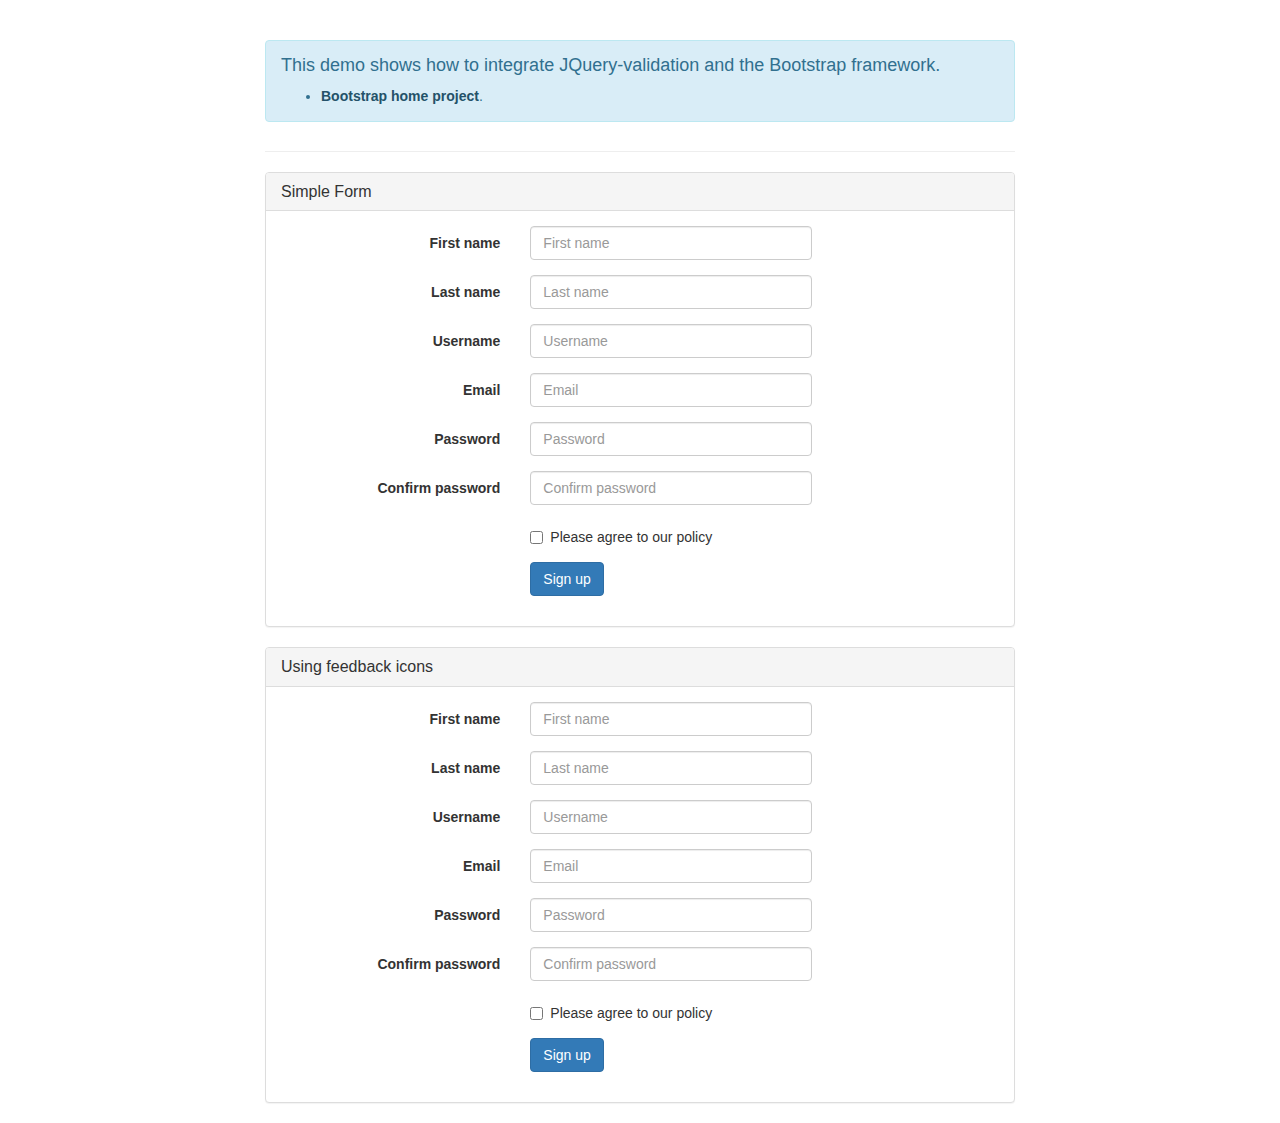
<file: js/jquery-validation-1.19.3/demo/bootstrap/index.html>
<!DOCTYPE html>
<html>
<head>
	<title>JQuery-validation demo | Bootstrap</title>

	<link rel="stylesheet" href="https://maxcdn.bootstrapcdn.com/bootstrap/3.3.5/css/bootstrap.min.css" />

	<script type="text/javascript" src="../../lib/jquery-1.11.1.js"></script>
	<script type="text/javascript" src="../../dist/jquery.validate.js"></script>
</head>
<body>
	<div class="container">
		<div class="row">
			<div class="col-sm-8 col-sm-offset-2">
				<div class="page-header">
					<div class="alert alert-info" role="alert">
						<h4>This demo shows how to integrate JQuery-validation and the Bootstrap framework.</h4>
						<ul>
							<li><a href="https://getbootstrap.com/" class="alert-link">Bootstrap home project</a>.</li>
						</ul>
					</div>
				</div>

				<div class="panel panel-default">
					<div class="panel-heading">
						<h3 class="panel-title">Simple Form</h3>
					</div>
					<div class="panel-body">
						<form id="signupForm" method="post" class="form-horizontal" action="">
							<div class="form-group">
								<label class="col-sm-4 control-label" for="firstname">First name</label>
								<div class="col-sm-5">
									<input type="text" class="form-control" id="firstname" name="firstname" placeholder="First name" />
								</div>
							</div>

							<div class="form-group">
								<label class="col-sm-4 control-label" for="lastname">Last name</label>
								<div class="col-sm-5">
									<input type="text" class="form-control" id="lastname" name="lastname" placeholder="Last name" />
								</div>
							</div>

							<div class="form-group">
								<label class="col-sm-4 control-label" for="username">Username</label>
								<div class="col-sm-5">
									<input type="text" class="form-control" id="username" name="username" placeholder="Username" />
								</div>
							</div>

							<div class="form-group">
								<label class="col-sm-4 control-label" for="email">Email</label>
								<div class="col-sm-5">
									<input type="text" class="form-control" id="email" name="email" placeholder="Email" />
								</div>
							</div>

							<div class="form-group">
								<label class="col-sm-4 control-label" for="password">Password</label>
								<div class="col-sm-5">
									<input type="password" class="form-control" id="password" name="password" placeholder="Password" />
								</div>
							</div>

							<div class="form-group">
								<label class="col-sm-4 control-label" for="confirm_password">Confirm password</label>
								<div class="col-sm-5">
									<input type="password" class="form-control" id="confirm_password" name="confirm_password" placeholder="Confirm password" />
								</div>
							</div>

							<div class="form-group">
								<div class="col-sm-5 col-sm-offset-4">
									<div class="checkbox">
										<label>
											<input type="checkbox" id="agree" name="agree" value="agree" />Please agree to our policy
										</label>
									</div>
								</div>
							</div>

							<div class="form-group">
								<div class="col-sm-9 col-sm-offset-4">
									<button type="submit" class="btn btn-primary" name="signup" value="Sign up">Sign up</button>
								</div>
							</div>
						</form>
					</div>
				</div>

				<div class="panel panel-default">
					<div class="panel-heading">
						<h3 class="panel-title">Using feedback icons</h3>
					</div>
					<div class="panel-body">
						<form id="signupForm1" method="post" class="form-horizontal" action="">
							<div class="form-group">
								<label class="col-sm-4 control-label" for="firstname1">First name</label>
								<div class="col-sm-5">
									<input type="text" class="form-control" id="firstname1" name="firstname1" placeholder="First name" />
								</div>
							</div>

							<div class="form-group">
								<label class="col-sm-4 control-label" for="lastname1">Last name</label>
								<div class="col-sm-5">
									<input type="text" class="form-control" id="lastname1" name="lastname1" placeholder="Last name" />
								</div>
							</div>

							<div class="form-group">
								<label class="col-sm-4 control-label" for="username1">Username</label>
								<div class="col-sm-5">
									<input type="text" class="form-control" id="username1" name="username1" placeholder="Username" />
								</div>
							</div>

							<div class="form-group">
								<label class="col-sm-4 control-label" for="email1">Email</label>
								<div class="col-sm-5">
									<input type="text" class="form-control" id="email1" name="email1" placeholder="Email" />
								</div>
							</div>

							<div class="form-group">
								<label class="col-sm-4 control-label" for="password1">Password</label>
								<div class="col-sm-5">
									<input type="password" class="form-control" id="password1" name="password1" placeholder="Password" />
								</div>
							</div>

							<div class="form-group">
								<label class="col-sm-4 control-label" for="confirm_password1">Confirm password</label>
								<div class="col-sm-5">
									<input type="password" class="form-control" id="confirm_password1" name="confirm_password1" placeholder="Confirm password" />
								</div>
							</div>

							<div class="form-group">
								<div class="col-sm-5 col-sm-offset-4">
									<div class="checkbox">
										<label>
											<input type="checkbox" id="agree1" name="agree1" value="agree" />Please agree to our policy
										</label>
									</div>
								</div>
							</div>

							<div class="form-group">
								<div class="col-sm-9 col-sm-offset-4">
									<button type="submit" class="btn btn-primary" name="signup1" value="Sign up">Sign up</button>
								</div>
							</div>
						</form>
					</div>
				</div>
			</div>
		</div>
	</div>
	<script type="text/javascript">
		$.validator.setDefaults( {
			submitHandler: function () {
				alert( "submitted!" );
			}
		} );

		$( document ).ready( function () {
			$( "#signupForm" ).validate( {
				rules: {
					firstname: "required",
					lastname: "required",
					username: {
						required: true,
						minlength: 2
					},
					password: {
						required: true,
						minlength: 5
					},
					confirm_password: {
						required: true,
						minlength: 5,
						equalTo: "#password"
					},
					email: {
						required: true,
						email: true
					},
					agree: "required"
				},
				messages: {
					firstname: "Please enter your firstname",
					lastname: "Please enter your lastname",
					username: {
						required: "Please enter a username",
						minlength: "Your username must consist of at least 2 characters"
					},
					password: {
						required: "Please provide a password",
						minlength: "Your password must be at least 5 characters long"
					},
					confirm_password: {
						required: "Please provide a password",
						minlength: "Your password must be at least 5 characters long",
						equalTo: "Please enter the same password as above"
					},
					email: "Please enter a valid email address",
					agree: "Please accept our policy"
				},
				errorElement: "em",
				errorPlacement: function ( error, element ) {
					// Add the `help-block` class to the error element
					error.addClass( "help-block" );

					if ( element.prop( "type" ) === "checkbox" ) {
						error.insertAfter( element.parent( "label" ) );
					} else {
						error.insertAfter( element );
					}
				},
				highlight: function ( element, errorClass, validClass ) {
					$( element ).parents( ".col-sm-5" ).addClass( "has-error" ).removeClass( "has-success" );
				},
				unhighlight: function (element, errorClass, validClass) {
					$( element ).parents( ".col-sm-5" ).addClass( "has-success" ).removeClass( "has-error" );
				}
			} );

			$( "#signupForm1" ).validate( {
				rules: {
					firstname1: "required",
					lastname1: "required",
					username1: {
						required: true,
						minlength: 2
					},
					password1: {
						required: true,
						minlength: 5
					},
					confirm_password1: {
						required: true,
						minlength: 5,
						equalTo: "#password1"
					},
					email1: {
						required: true,
						email: true
					},
					agree1: "required"
				},
				messages: {
					firstname1: "Please enter your firstname",
					lastname1: "Please enter your lastname",
					username1: {
						required: "Please enter a username",
						minlength: "Your username must consist of at least 2 characters"
					},
					password1: {
						required: "Please provide a password",
						minlength: "Your password must be at least 5 characters long"
					},
					confirm_password1: {
						required: "Please provide a password",
						minlength: "Your password must be at least 5 characters long",
						equalTo: "Please enter the same password as above"
					},
					email1: "Please enter a valid email address",
					agree1: "Please accept our policy"
				},
				errorElement: "em",
				errorPlacement: function ( error, element ) {
					// Add the `help-block` class to the error element
					error.addClass( "help-block" );

					// Add `has-feedback` class to the parent div.form-group
					// in order to add icons to inputs
					element.parents( ".col-sm-5" ).addClass( "has-feedback" );

					if ( element.prop( "type" ) === "checkbox" ) {
						error.insertAfter( element.parent( "label" ) );
					} else {
						error.insertAfter( element );
					}

					// Add the span element, if doesn't exists, and apply the icon classes to it.
					if ( !element.next( "span" )[ 0 ] ) {
						$( "<span class='glyphicon glyphicon-remove form-control-feedback'></span>" ).insertAfter( element );
					}
				},
				success: function ( label, element ) {
					// Add the span element, if doesn't exists, and apply the icon classes to it.
					if ( !$( element ).next( "span" )[ 0 ] ) {
						$( "<span class='glyphicon glyphicon-ok form-control-feedback'></span>" ).insertAfter( $( element ) );
					}
				},
				highlight: function ( element, errorClass, validClass ) {
					$( element ).parents( ".col-sm-5" ).addClass( "has-error" ).removeClass( "has-success" );
					$( element ).next( "span" ).addClass( "glyphicon-remove" ).removeClass( "glyphicon-ok" );
				},
				unhighlight: function ( element, errorClass, validClass ) {
					$( element ).parents( ".col-sm-5" ).addClass( "has-success" ).removeClass( "has-error" );
					$( element ).next( "span" ).addClass( "glyphicon-ok" ).removeClass( "glyphicon-remove" );
				}
			} );
		} );
	</script>
</body>
</html>
</file>
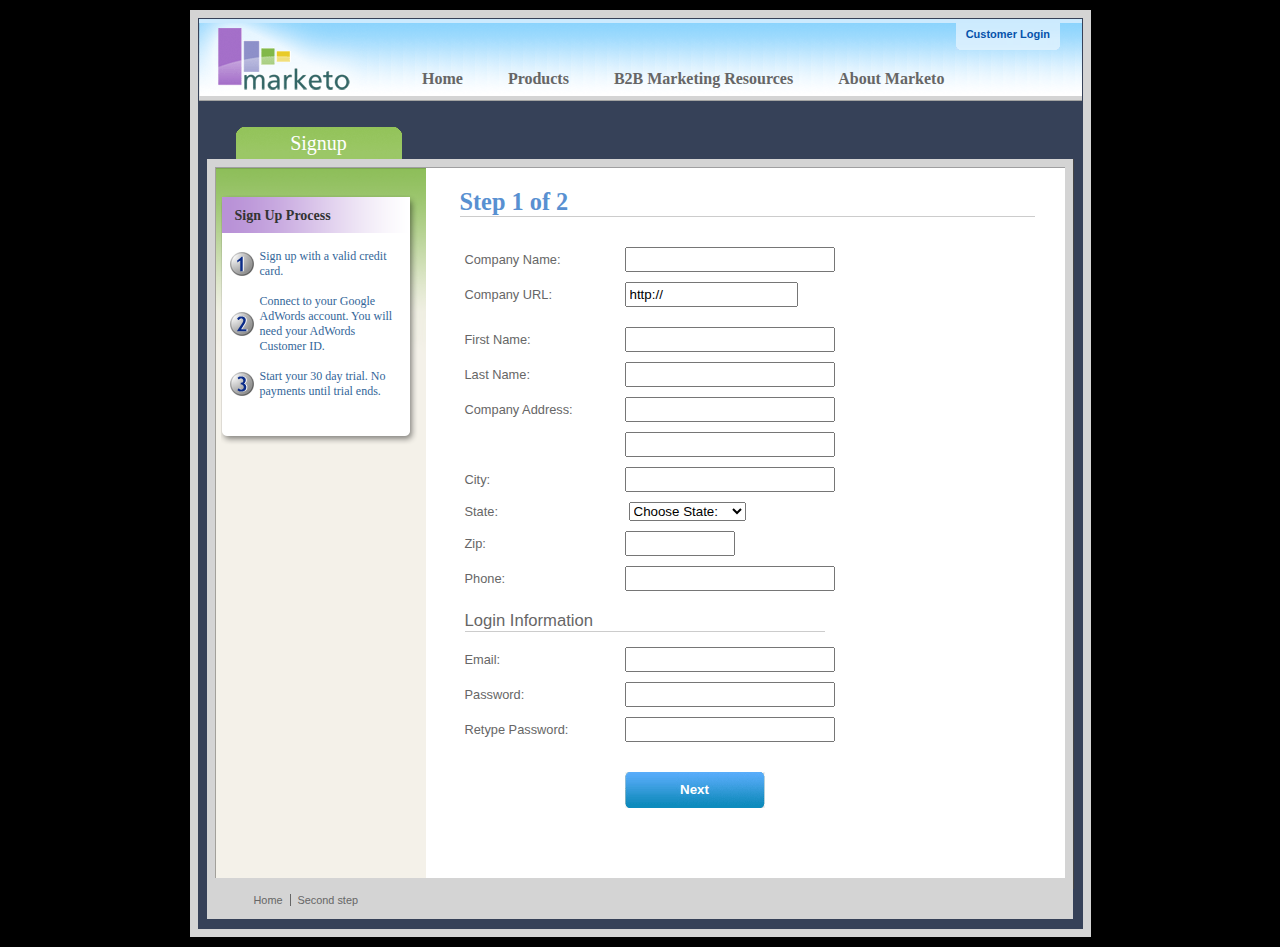
<file: js/jquery-validation-1.19.3/demo/marketo/index.html>
<!DOCTYPE html>
<html lang="en">
<head>
	<meta charset="utf-8">
	<title>Subscription Signup | Marketo</title>
	<script src="../../lib/jquery.js"></script>
	<script src="../../lib/jquery.mockjax.js"></script>
	<script src="../../dist/jquery.validate.js"></script>
	<script src="jquery.maskedinput.js"></script>
	<script src="mktSignup.js"></script>
	<link rel="stylesheet" href="stylesheet.css">
</head>
<body>
<!-- start page wrapper -->
<div id="letterbox">
	<!-- start header container -->
	<div id="header-background">
		<div class="nav-global-container">
			<div class="login">
				<a href="#">
					<span></span>Customer Login</a>
			</div>
			<div class="logo">
				<a href="#">
					<img src="images/logo_marketo.gif" width="168" height="73" alt="Marketo">
				</a>
			</div>
			<div class="nav-global">
				<ul>
					<li>
						<a href="#" class="nav-g01">
							<span></span>Home</a>
					</li>
					<li>
						<a href="#" class="nav-g02">
							<span></span>Products</a>
					</li>
					<li>
						<a href="#" class="nav-g04">
							<span></span>B2B Marketing Resources</a>
					</li>
					<li>
						<a href="#" class="nav-g05">
							<span></span>About Marketo</a>
					</li>
				</ul>
			</div>
		</div>
	</div>
	<!-- end header container -->
	<div class="line-grey-tier"></div>
	<!-- start page container 2 div-->
	<div id="page-container" class="resize">
		<div id="page-content-inner" class="resize">
			<!-- start col-main -->
			<div id="col-main" class="resize" style="">
				<!-- start main content -->
				<div class="main-content resize">
					<div class="action-container" style="display:none;"></div>
					<h1>Step 1 of 2</h1>
					<p>
					</p>
					<br clear="all">
					<div>
						<form id="profileForm" type="actionForm" action="step2.htm" method="get">
							<div class="error" style="display:none;">
								<img src="images/warning.gif" alt="Warning!" width="24" height="24" style="float:left; margin: -5px 10px 0px 0px;">
								<span></span>.
								<br clear="all">
							</div>
							<table cellpadding="0" cellspacing="0" border="0">
								<tr>
									<td class="label">
										<label for="co_name">Company Name:</label>
									</td>
									<td class="field">
										<input id="co_name" class="required" maxlength="40" name="co_name" size="20" type="text" tabindex="1" value="">
									</td>
								</tr>
								<tr>
									<td class="label">
										<label for="co_url">Company URL:</label>
									</td>
									<td class="field">
										<input id="co_url" class="required defaultInvalid url" maxlength="40" name="co_url" style="width:163px" type="text" tabindex="2" value="http://">
									</td>
								</tr>
								<tr>
									<td>
									<td>
								</tr>
								<tr>
									<td class="label">
										<label for="first_name">First Name:</label>
									</td>
									<td class="field">
										<input id="first_name" class="required" maxlength="40" name="first_name" size="20" type="text" tabindex="3" value="">
									</td>
								</tr>
								<tr>
									<td class="label">
										<label for="last_name">Last Name:</label>
									</td>
									<td class="field">
										<input id="last_name" class="required" maxlength="40" name="last_name" size="20" type="text" tabindex="4" value="">
									</td>
								</tr>
								<tr>
									<td class="label">
										<label for="address1">Company Address:</label>
									</td>
									<td class="field">
										<input maxlength="40" class="required" name="address1" size="20" type="text" tabindex="5" value="">
									</td>
								</tr>
								<tr>
									<td class="label"></td>
									<td class="field">
										<input maxlength="40" name="address2" size="20" type="text" tabindex="6" value="">
									</td>
								</tr>
								<tr>
									<td class="label">
										<label for="city">City:</label>
									</td>
									<td class="field">
										<input maxlength="40" class="required" name="city" size="20" type="text" tabindex="7" value="">
									</td>
								</tr>
								<tr>
									<td class="label">
										<label for="state">State:</label>
									</td>
									<td class="field">
										<select id="state" class="required" name="state" style="margin-left: 4px;" tabindex="8">
											<option value="">Choose State:</option>
											<option value="AL">Alabama</option>
											<option value="AK">Alaska</option>
											<option value="AZ">Arizona</option>
											<option value="AR">Arkansas</option>
											<option value="CA">California</option>
											<option value="CO">Colorado</option>
											<option value="CT">Connecticut</option>
											<option value="DE">Delaware</option>
											<option value="FL">Florida</option>
											<option value="GA">Georgia</option>
											<option value="HI">Hawaii</option>
											<option value="ID">Idaho</option>
											<option value="IL">Illinois</option>
											<option value="IN">Indiana</option>
											<option value="IA">Iowa</option>
											<option value="KS">Kansas</option>
											<option value="KY">Kentucky</option>
											<option value="LA">Louisiana</option>
											<option value="ME">Maine</option>
											<option value="MD">Maryland</option>
											<option value="MA">Massachusetts</option>
											<option value="MI">Michigan</option>
											<option value="MN">Minnesota</option>
											<option value="MS">Mississippi</option>
											<option value="MO">Missouri</option>
											<option value="MT">Montana</option>
											<option value="NE">Nebraska</option>
											<option value="NV">Nevada</option>
											<option value="NH">New Hampshire</option>
											<option value="NJ">New Jersey</option>
											<option value="NM">New Mexico</option>
											<option value="NY">New York</option>
											<option value="NC">North Carolina</option>
											<option value="ND">North Dakota</option>
											<option value="OH">Ohio</option>
											<option value="OK">Oklahoma</option>
											<option value="OR">Oregon</option>
											<option value="PA">Pennsylvania</option>
											<option value="RI">Rhode Island</option>
											<option value="SC">South Carolina</option>
											<option value="SD">South Dakota</option>
											<option value="TN">Tennessee</option>
											<option value="TX">Texas</option>
											<option value="UT">Utah</option>
											<option value="VT">Vermont</option>
											<option value="VA">Virginia</option>
											<option value="WA">Washington</option>
											<option value="WV">West Virginia</option>
											<option value="WI">Wisconsin</option>
											<option value="WY">Wyoming</option>
										</select>
									</td>
								</tr>
								<tr>
									<td class="label">
										<label for="zip">Zip:</label>
									</td>
									<td class="field">
										<input maxlength="10" name="zip" style="width: 100px" type="text" class="required zipcode" tabindex="9" value="">
									</td>
								</tr>
								<tr>
									<td class="label">
										<label for="phone">Phone:</label>
									</td>
									<td class="field">
										<input id="phone" maxlength="14" name="phone" type="text" class="required phone" tabindex="10" value="">
									</td>
								</tr>
								<tr>
									<td colspan="2">
										<h2 style="border-bottom: 1px solid #CCCCCC;">Login Information</h2>
									</td>
								</tr>
								<tr>
									<td class="label">
										<label for="email">Email:</label>
									</td>
									<td class="field">
										<input id="email" class="required email" remote="emails.action" maxlength="40" name="email" size="20" type="text" tabindex="11" value="">
									</td>
								</tr>
								<tr>
									<td class="label">
										<label for="password1">Password:</label>
									</td>
									<td class="field">
										<input id="password1" class="required password" maxlength="40" name="password1" size="20" type="password" tabindex="12" value="">
									</td>
								</tr>
								<tr>
									<td class="label">
										<label for="password2">Retype Password:</label>
									</td>
									<td class="field">
										<input id="password2" class="required" equalTo="#password1" maxlength="40" name="password2" size="20" type="password" tabindex="13" value="">
										<div class="formError"></div>
									</td>
								</tr>
								<tr>
									<td></td>
									<td>
										<div class="buttonSubmit">
											<span></span>
											<input class="formButton" type="submit" value="Next" style="width: 140px" tabindex="14">
										</div>
									</td>
								</tr>
							</table>
							<br>
							<br>
						</form>
						<br clear="all">
					</div>
				</div>
				<!-- end main content -->
				<br>
			</div>
			<!-- end col-main -->
			<!-- start left col -->
			<div id="col-left" class="nav-left-back empty resize" style="position: absolute; min-height: 450px;">
				<div class="col-left-header-tab" style="position: absolute;">Signup</div>
				<div class="nav-left"></div>
				<div class="left-nav-callout png" style="top: 15px; margin-bottom: 100px;">
					<img src="images/left-nav-callout-long.png" class="png" alt="">
					<h6>Sign Up Process</h6>
					<a style="background-image: url(images/step1-24.gif); font-weight: normal; text-decoration: none; cursor: default;">Sign up with a valid credit card.</a>
					<a style="background-image: url(images/step2-24.gif); font-weight: normal; text-decoration: none; cursor: default;">Connect to your Google AdWords account.  You will need your AdWords Customer ID.</a>
					<a style="background-image: url(images/step3-24.gif); font-weight: normal; text-decoration: none; cursor: default;">Start your 30 day trial.  No payments until trial ends.</a>
				</div>
				<div class="footerAddress">
					<b>Marketo Inc.</b>
					<br>1710 S. Amphlett Blvd.
					<br>San Mateo, CA 94402 USA
					<br>
				</div>
				<br clear="all">
			</div>
			<!-- end left col -->
		</div>
	</div>
	<!-- end page container 2 divs-->
	<div id="footer-container" align="center">
		<div class="footer">
			<ul>
				<li><a href="..">Home</a>
				</li>
				<li class="line-off"><a href="step2.htm">Second step</a>
				</li>
			</ul>
		</div>
	</div>
	<!-- end page wrapper -->
</div>
</body>
</html>
</file>
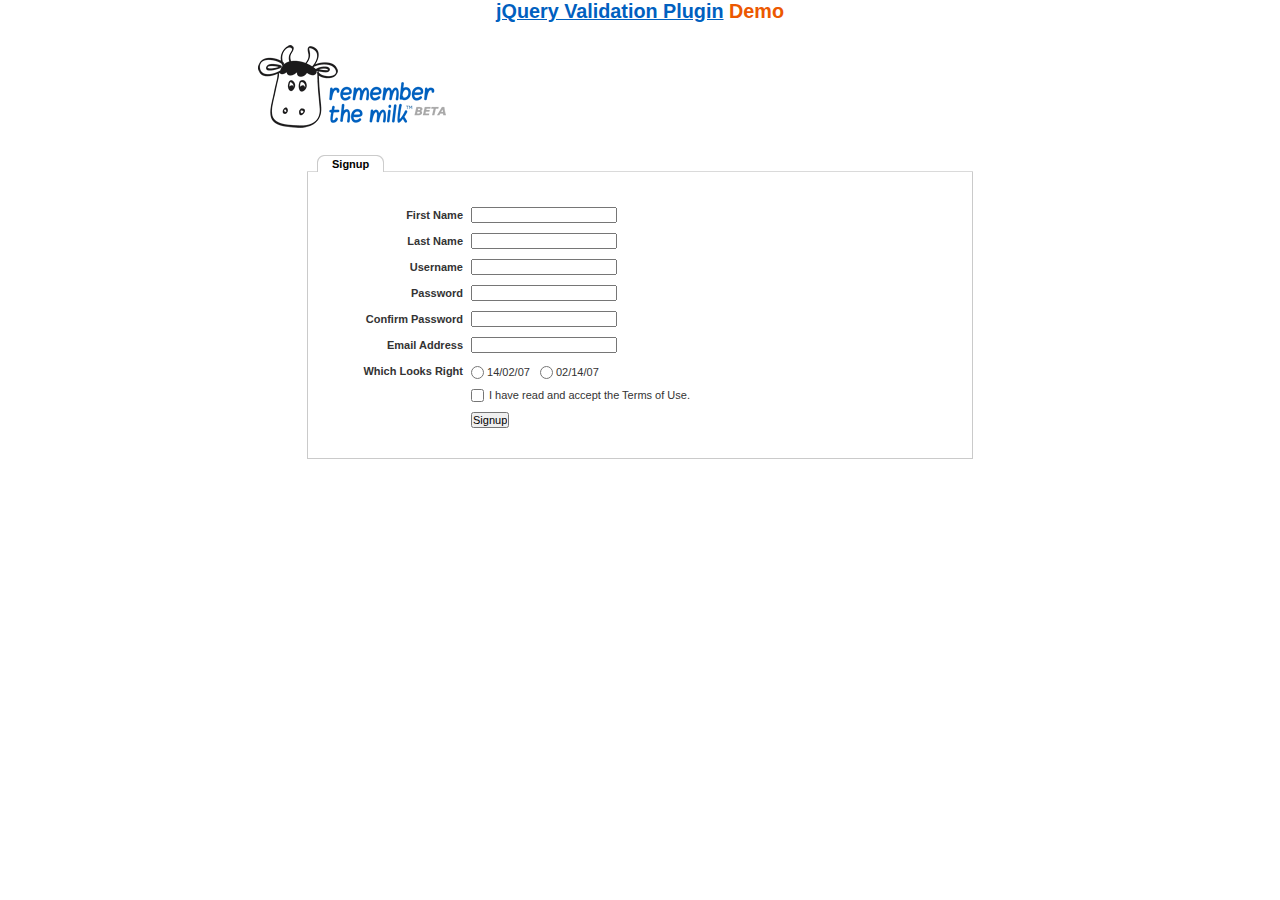
<file: js/jquery-validation-1.19.3/demo/milk/index.html>
<!DOCTYPE html>
<html lang="en">
<head>
	<meta charset="utf-8">
	<title>Remember The Milk signup form - jQuery Validate plugin demo - with friendly permission from the RTM team</title>
	<link rel="stylesheet" href="milk.css">
	<script src="../../lib/jquery.js"></script>
	<script src="../../lib/jquery.mockjax.js"></script>
	<script src="../../dist/jquery.validate.js"></script>
	<script>
	$(document).ready(function() {
		$.mockjax({
			url: "emails.action",
			response: function(settings) {
				var email = settings.data.email,
					emails = ["glen@marketo.com", "george@bush.gov", "me@god.com", "aboutface@cooper.com", "steam@valve.com", "bill@gates.com"];
				this.responseText = "true";
				if ($.inArray(email, emails) !== -1) {
					this.responseText = "false";
				}
			},
			responseTime: 500
		});

		$.mockjax({
			url: "users.action",
			response: function(settings) {
				var user = settings.data.username,
					users = ["asdf", "Peter", "Peter2", "George"];
				this.responseText = "true";
				if ($.inArray(user, users) !== -1) {
					this.responseText = "false";
				}
			},
			responseTime: 500
		});

		// validate signup form on keyup and submit
		var validator = $("#signupform").validate({
			rules: {
				firstname: "required",
				lastname: "required",
				username: {
					required: true,
					minlength: 2,
					remote: "users.action"
				},
				password: {
					required: true,
					minlength: 5
				},
				password_confirm: {
					required: true,
					minlength: 5,
					equalTo: "#password"
				},
				email: {
					required: true,
					email: true,
					remote: "emails.action"
				},
				dateformat: "required",
				terms: "required"
			},
			messages: {
				firstname: "Enter your firstname",
				lastname: "Enter your lastname",
				username: {
					required: "Enter a username",
					minlength: jQuery.validator.format("Enter at least {0} characters"),
					remote: jQuery.validator.format("{0} is already in use")
				},
				password: {
					required: "Provide a password",
					minlength: jQuery.validator.format("Enter at least {0} characters")
				},
				password_confirm: {
					required: "Repeat your password",
					minlength: jQuery.validator.format("Enter at least {0} characters"),
					equalTo: "Enter the same password as above"
				},
				email: {
					required: "Please enter a valid email address",
					minlength: "Please enter a valid email address",
					remote: jQuery.validator.format("{0} is already in use")
				},
				dateformat: "Choose your preferred dateformat",
				terms: " "
			},
			// the errorPlacement has to take the table layout into account
			errorPlacement: function(error, element) {
				if (element.is(":radio"))
					error.appendTo(element.parent().next().next());
				else if (element.is(":checkbox"))
					error.appendTo(element.next());
				else
					error.appendTo(element.parent().next());
			},
			// specifying a submitHandler prevents the default submit, good for the demo
			submitHandler: function() {
				alert("submitted!");
			},
			// set this class to error-labels to indicate valid fields
			success: function(label) {
				// set &nbsp; as text for IE
				label.html("&nbsp;").addClass("checked");
			},
			highlight: function(element, errorClass) {
				$(element).parent().next().find("." + errorClass).removeClass("checked");
			}
		});

		// propose username by combining first- and lastname
		$("#username").focus(function() {
			var firstname = $("#firstname").val();
			var lastname = $("#lastname").val();
			if (firstname && lastname && !this.value) {
				this.value = (firstname + "." + lastname).toLowerCase();
			}
		});
	});
	</script>
</head>
<body>
<h1 id="banner"><a href="https://jqueryvalidation.org/">jQuery Validation Plugin</a> Demo</h1>
<div id="main">
	<div id="content">
		<div id="header">
			<div id="headerlogo">
				<img src="milk.png" alt="Remember The Milk">
			</div>
		</div>
		<div style="clear: both;">
			<div></div>
		</div>
		<div class="content">
			<div id="signupbox">
				<div id="signuptab">
					<ul>
						<li id="signupcurrent"><a href=" ">Signup</a>
						</li>
					</ul>
				</div>
				<div id="signupwrap">
					<form id="signupform" autocomplete="off" method="get" action="">
						<table>
							<tr>
								<td class="label">
									<label id="lfirstname" for="firstname">First Name</label>
								</td>
								<td class="field">
									<input id="firstname" name="firstname" type="text" value="" maxlength="100">
								</td>
								<td class="status"></td>
							</tr>
							<tr>
								<td class="label">
									<label id="llastname" for="lastname">Last Name</label>
								</td>
								<td class="field">
									<input id="lastname" name="lastname" type="text" value="" maxlength="100">
								</td>
								<td class="status"></td>
							</tr>
							<tr>
								<td class="label">
									<label id="lusername" for="username">Username</label>
								</td>
								<td class="field">
									<input id="username" name="username" type="text" value="" maxlength="50">
								</td>
								<td class="status"></td>
							</tr>
							<tr>
								<td class="label">
									<label id="lpassword" for="password">Password</label>
								</td>
								<td class="field">
									<input id="password" name="password" type="password" maxlength="50" value="">
								</td>
								<td class="status"></td>
							</tr>
							<tr>
								<td class="label">
									<label id="lpassword_confirm" for="password_confirm">Confirm Password</label>
								</td>
								<td class="field">
									<input id="password_confirm" name="password_confirm" type="password" maxlength="50" value="">
								</td>
								<td class="status"></td>
							</tr>
							<tr>
								<td class="label">
									<label id="lemail" for="email">Email Address</label>
								</td>
								<td class="field">
									<input id="email" name="email" type="text" value="" maxlength="150">
								</td>
								<td class="status"></td>
							</tr>
							<tr>
								<td class="label">
									<label>Which Looks Right</label>
								</td>
								<td class="field" colspan="2" style="vertical-align: top; padding-top: 2px;">
									<table>
										<tbody>
											<tr>
												<td style="padding-right: 5px;">
													<input id="dateformat_eu" name="dateformat" type="radio" value="0">
													<label id="ldateformat_eu" for="dateformat_eu">14/02/07</label>
												</td>
												<td style="padding-left: 5px;">
													<input id="dateformat_am" name="dateformat" type="radio" value="1">
													<label id="ldateformat_am" for="dateformat_am">02/14/07</label>
												</td>
												<td>
												</td>
											</tr>
										</tbody>
									</table>
								</td>
							</tr>
							<tr>
								<td class="label">&nbsp;</td>
								<td class="field" colspan="2">
									<div id="termswrap">
										<input id="terms" type="checkbox" name="terms">
										<label id="lterms" for="terms">I have read and accept the Terms of Use.</label>
									</div>
									<!-- /termswrap -->
								</td>
							</tr>
							<tr>
								<td class="label">
									<label id="lsignupsubmit" for="signupsubmit">Signup</label>
								</td>
								<td class="field" colspan="2">
									<input id="signupsubmit" name="signup" type="submit" value="Signup">
								</td>
							</tr>
						</table>
					</form>
				</div>
			</div>
		</div>
	</div>
</div>
</body>
</html>
</file>
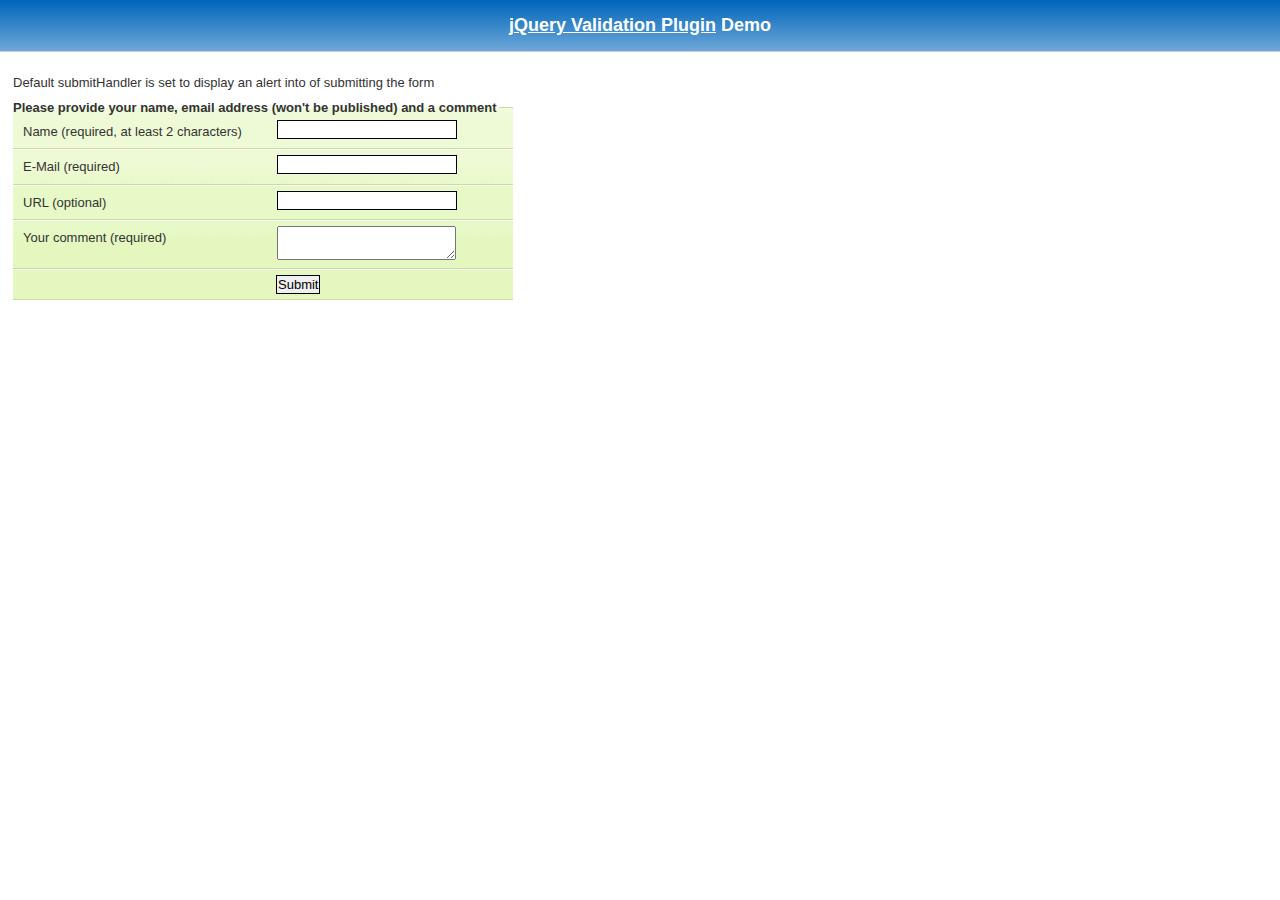
<file: js/jquery-validation-1.19.3/demo/requirejs/index.html>
<!DOCTYPE html>
<html lang="en">
	<head>
		<meta charset="utf-8">
		<title>jQuery validation plug-in - requirejs demo</title>

		<link rel="stylesheet" href="../css/screen.css">

		<style type="text/css">
			#commentForm { width: 500px; }
			#commentForm label { width: 250px; }
			#commentForm label.error, #commentForm input.submit { margin-left: 253px; }
		</style>
</head>
<body>

	<h1 id="banner"><a href="https://jqueryvalidation.org/">jQuery Validation Plugin</a> Demo</h1>
	<div id="main">

		<p>Default submitHandler is set to display an alert into of submitting the form</p>
		<form class="cmxform" id="commentForm" method="get" action="">
			<fieldset>
				<legend>Please provide your name, email address (won't be published) and a comment</legend>
				<p>
					<label for="cname">Name (required, at least 2 characters)</label>
					<input id="cname" name="name" minlength="2" type="text" required>
				</p>
				<p>
					<label for="cemail">E-Mail (required)</label>
					<input id="cemail" type="email" name="email" required>
				</p>
				<p>
					<label for="curl">URL (optional)</label>
					<input id="curl" type="url" name="url">
				</p>
				<p>
					<label for="ccomment">Your comment (required)</label>
					<textarea id="ccomment" name="comment" required></textarea>
				</p>
				<p>
					<input class="submit" type="submit" value="Submit">
				</p>
			</fieldset>
		</form>

		<script>
		var require = {
			paths: {
				"jquery": "../../lib/jquery-3.1.1"
			}
		};
		</script>
		<script src="../../lib/require.js" data-main="app.js"></script>
	</div>
</body>
</html>
</file>
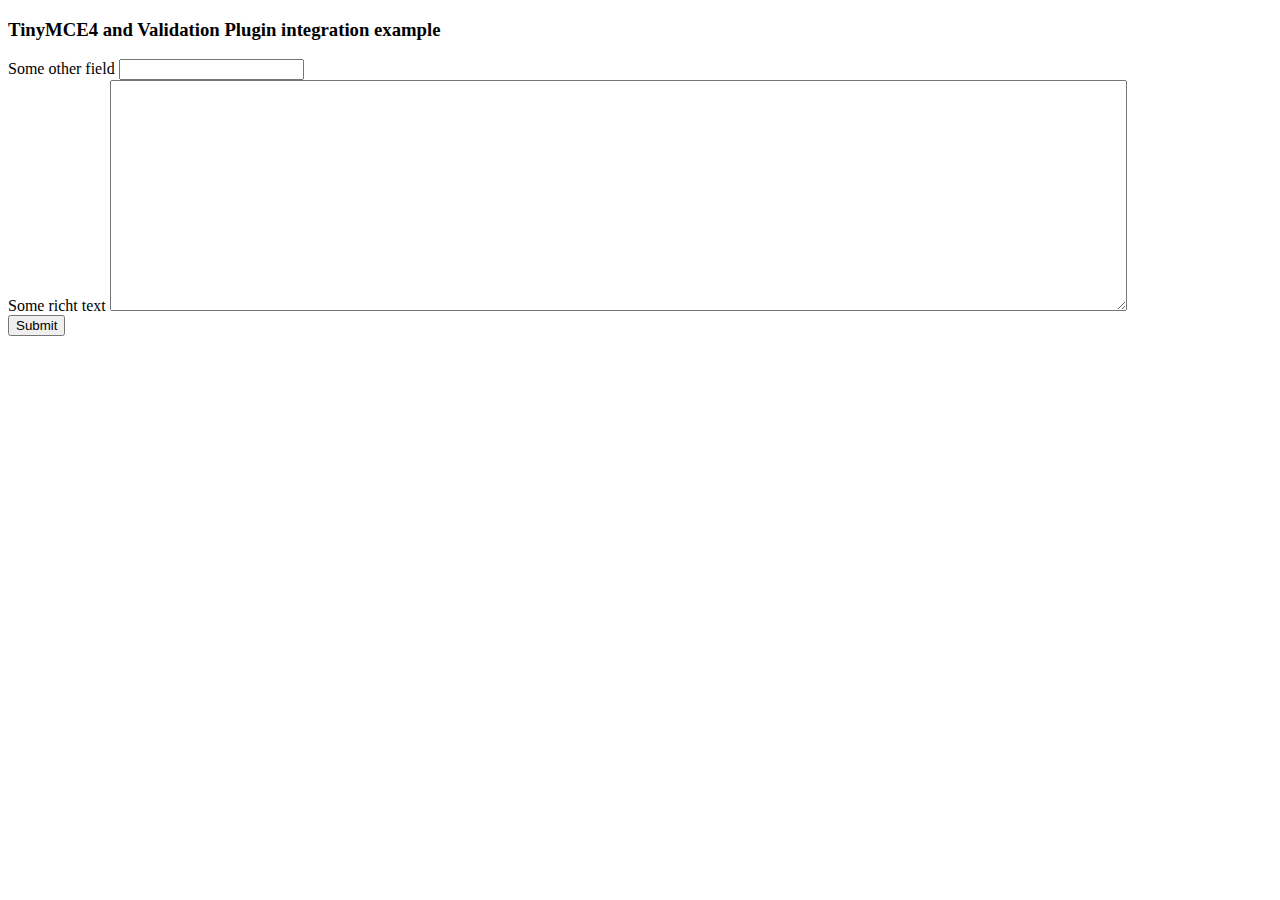
<file: js/jquery-validation-1.19.3/demo/tinymce4/index.html>
<!doctype html>
<html lang="en">
<head>
	<meta charset="utf-8">
	<title>jQuery Validation plugin: integration with TinyMCE</title>
	<script src="../../lib/jquery.js"></script>
	<script src="../../dist/jquery.validate.js"></script>
	<script src="//tinymce.cachefly.net/4.1/tinymce.min.js"></script>
	<script>
	tinymce.init({
		mode: "textareas",

		setup: function(editor) {
			editor.on('change', function(e) {
				tinymce.triggerSave();
				$("#" + editor.id).valid();
			});
		}

	});
	$(function() {
		var validator = $("#myform").submit(function() {
			// update underlying textarea before submit validation
			tinyMCE.triggerSave();
		}).validate({
			ignore: "",
			rules: {
				title: "required",
				content: "required"
			},
			errorPlacement: function(label, element) {
				// position error label after generated textarea
				if (element.is("textarea")) {
					label.insertAfter(element.next());
				} else {
					label.insertAfter(element)
				}
			}
		});
		validator.focusInvalid = function() {
			// put focus on tinymce on submit validation
			if (this.settings.focusInvalid) {
				try {
					var toFocus = $(this.findLastActive() || this.errorList.length && this.errorList[0].element || []);
					if (toFocus.is("textarea")) {
						tinyMCE.get(toFocus.attr("id")).focus();
					} else {
						toFocus.filter(":visible").focus();
					}
				} catch (e) {
					// ignore IE throwing errors when focusing hidden elements
				}
			}
		}
	})
	</script>
	<!-- /TinyMCE -->
</head>
<body>
<form id="myform" action="">
	<h3>TinyMCE4 and Validation Plugin integration example</h3>
	<label>Some other field</label>
	<input name="title">
	<br>
	<label>Some richt text</label>
	<textarea id="content" name="content" rows="15" cols="80" style="width: 80%"></textarea>
	<br>
	<input type="submit" name="save" value="Submit">
</form>
</body>
</html>
</file>
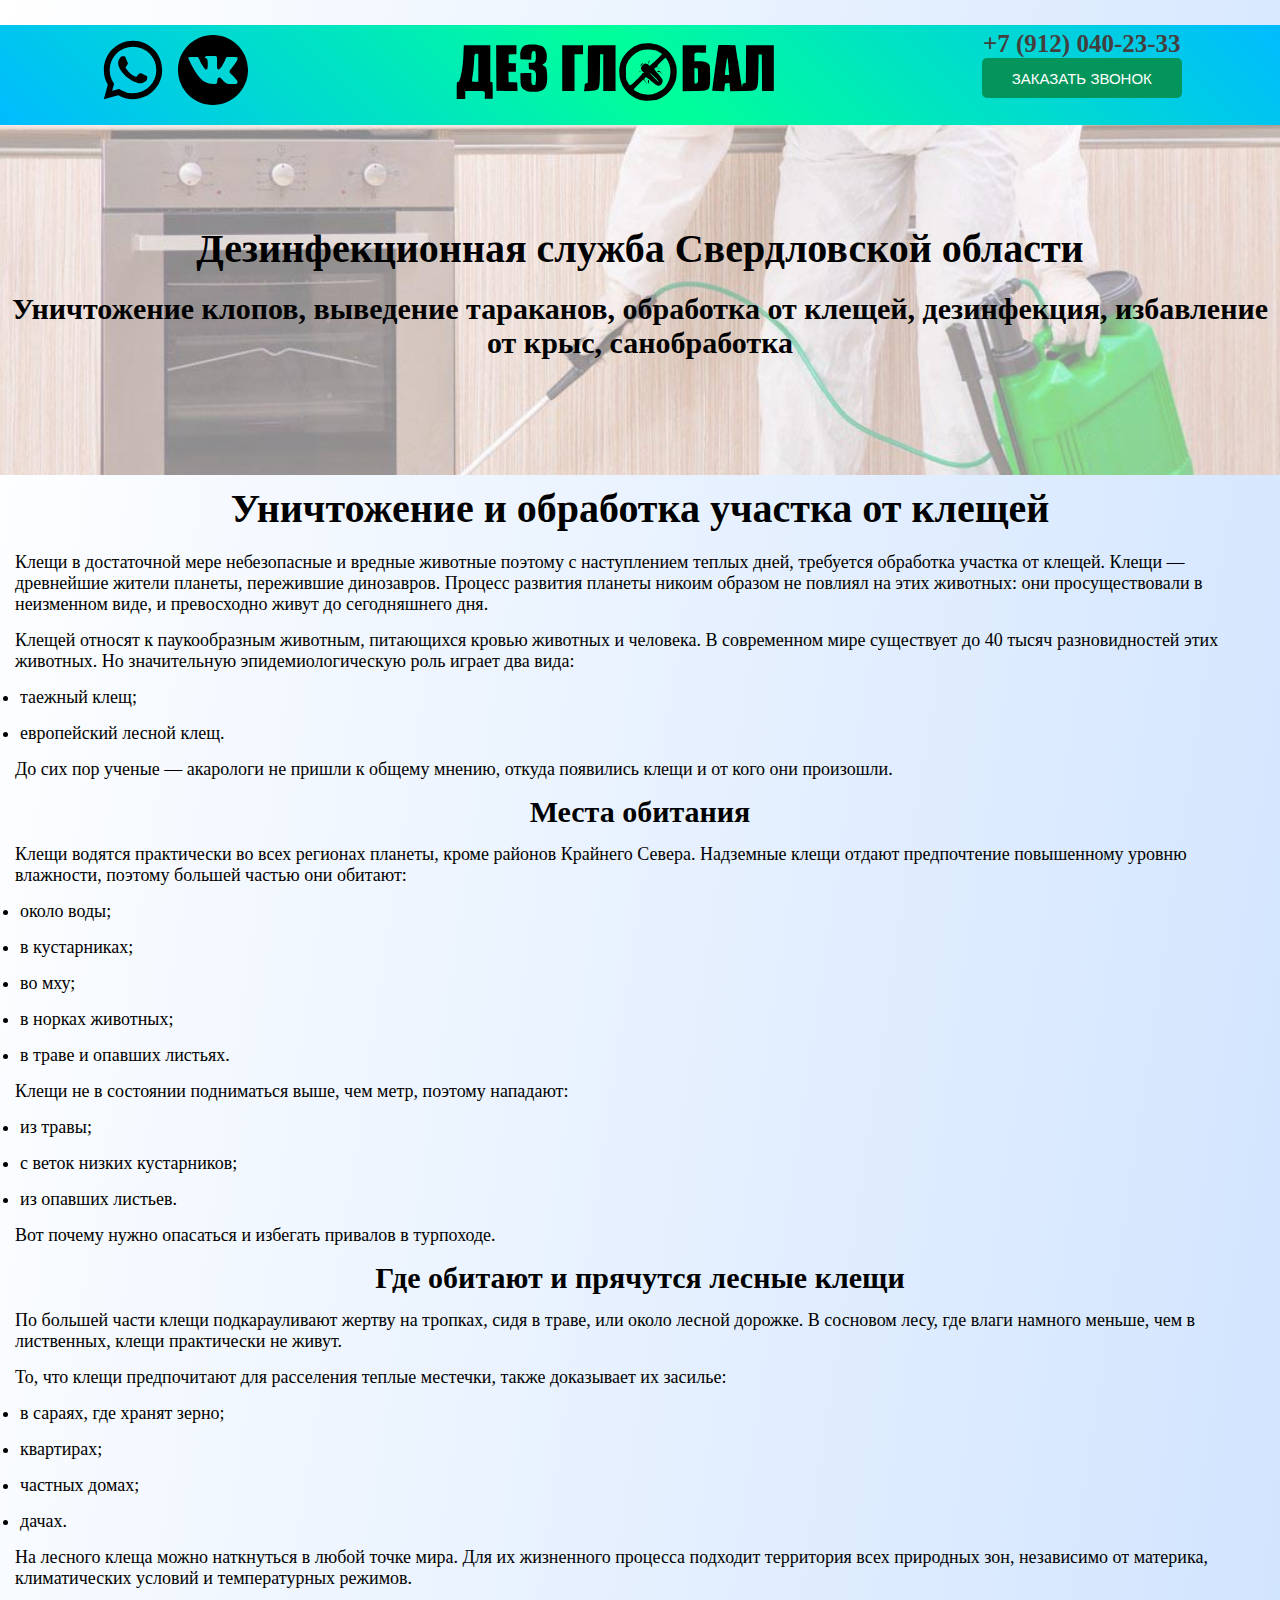
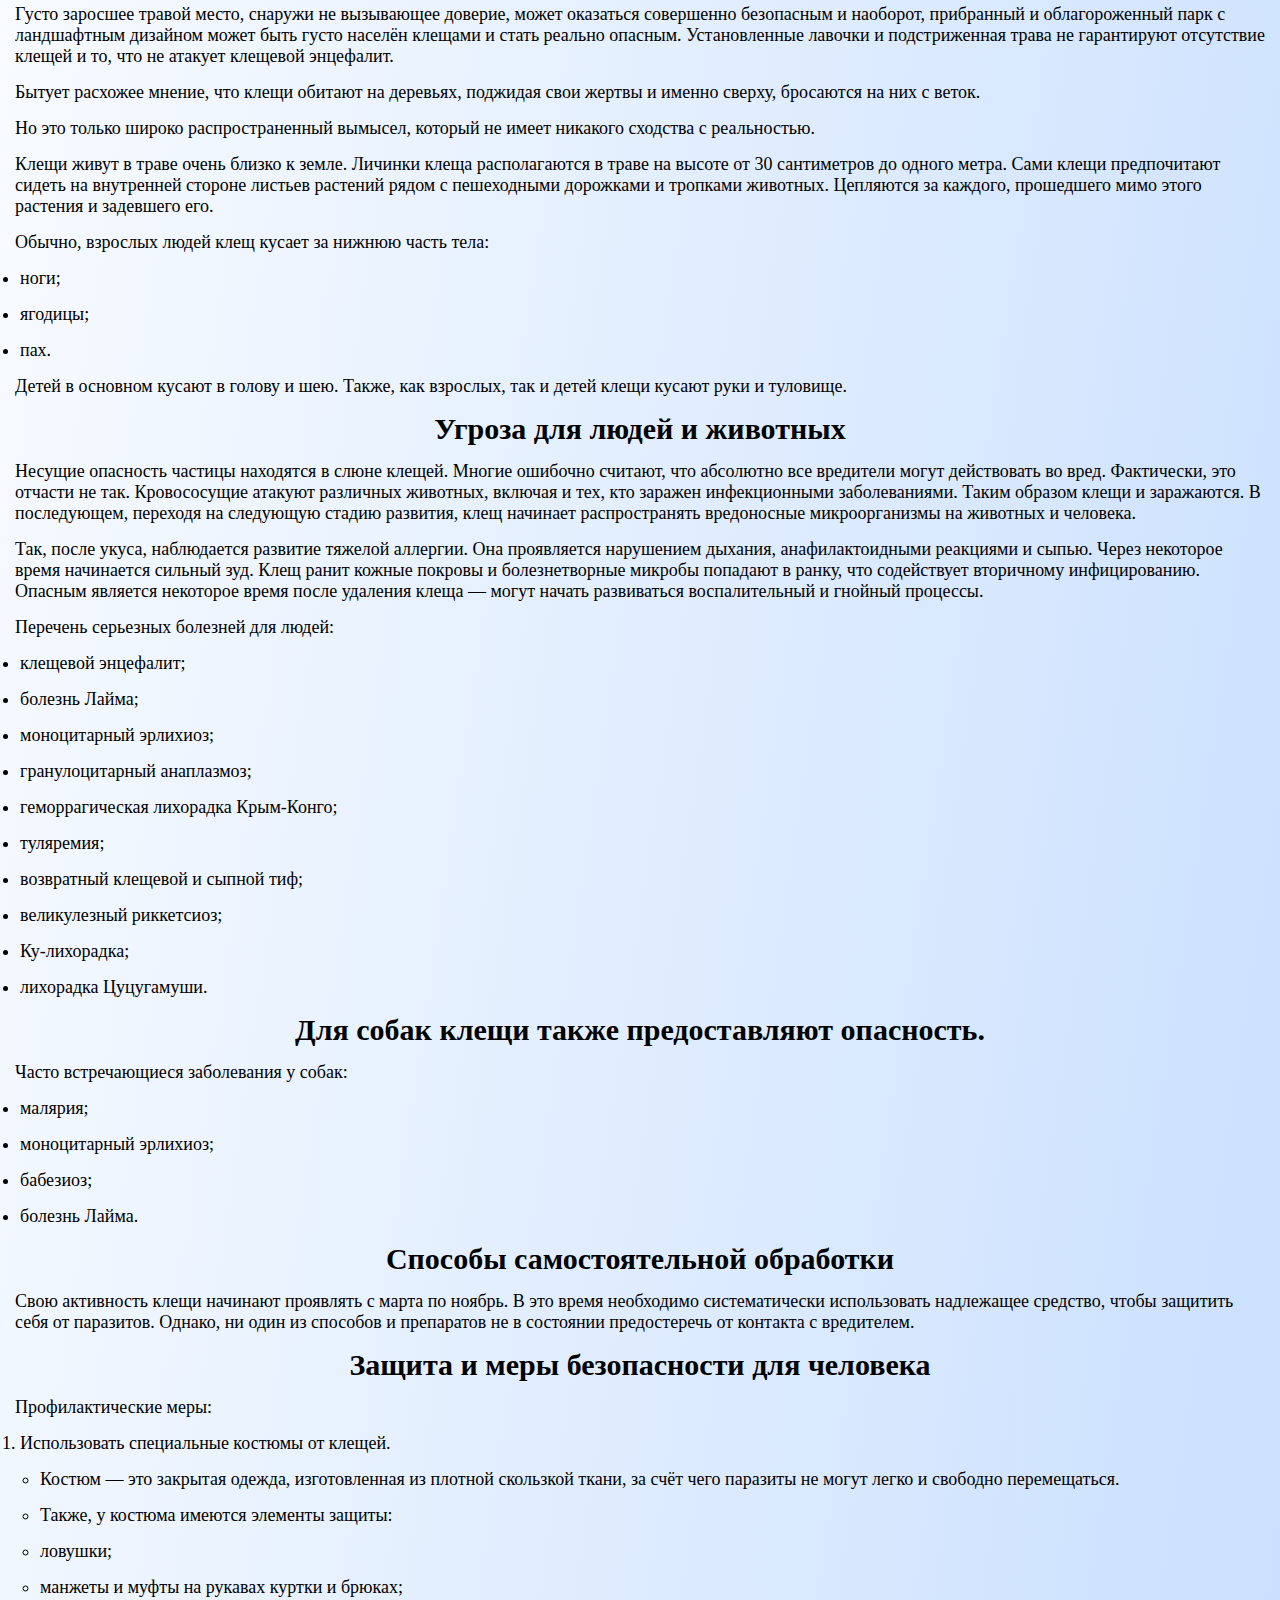
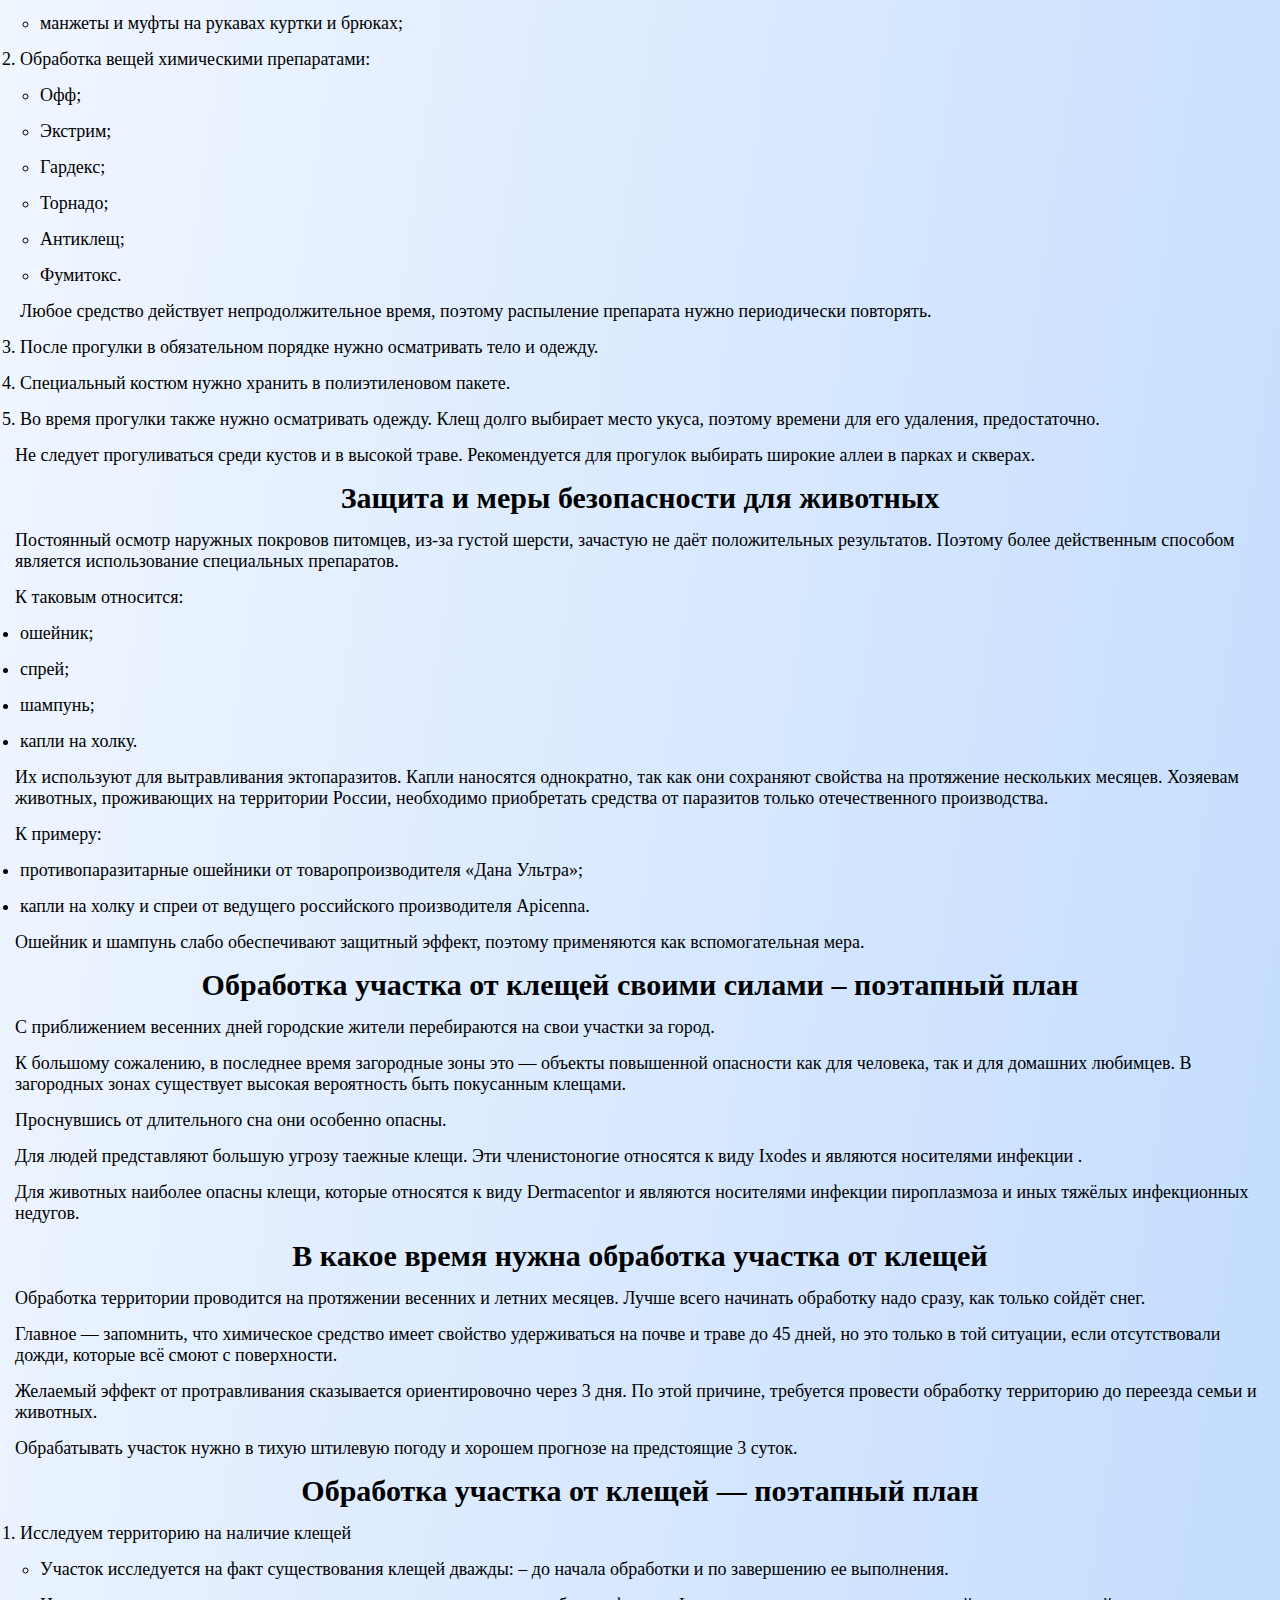
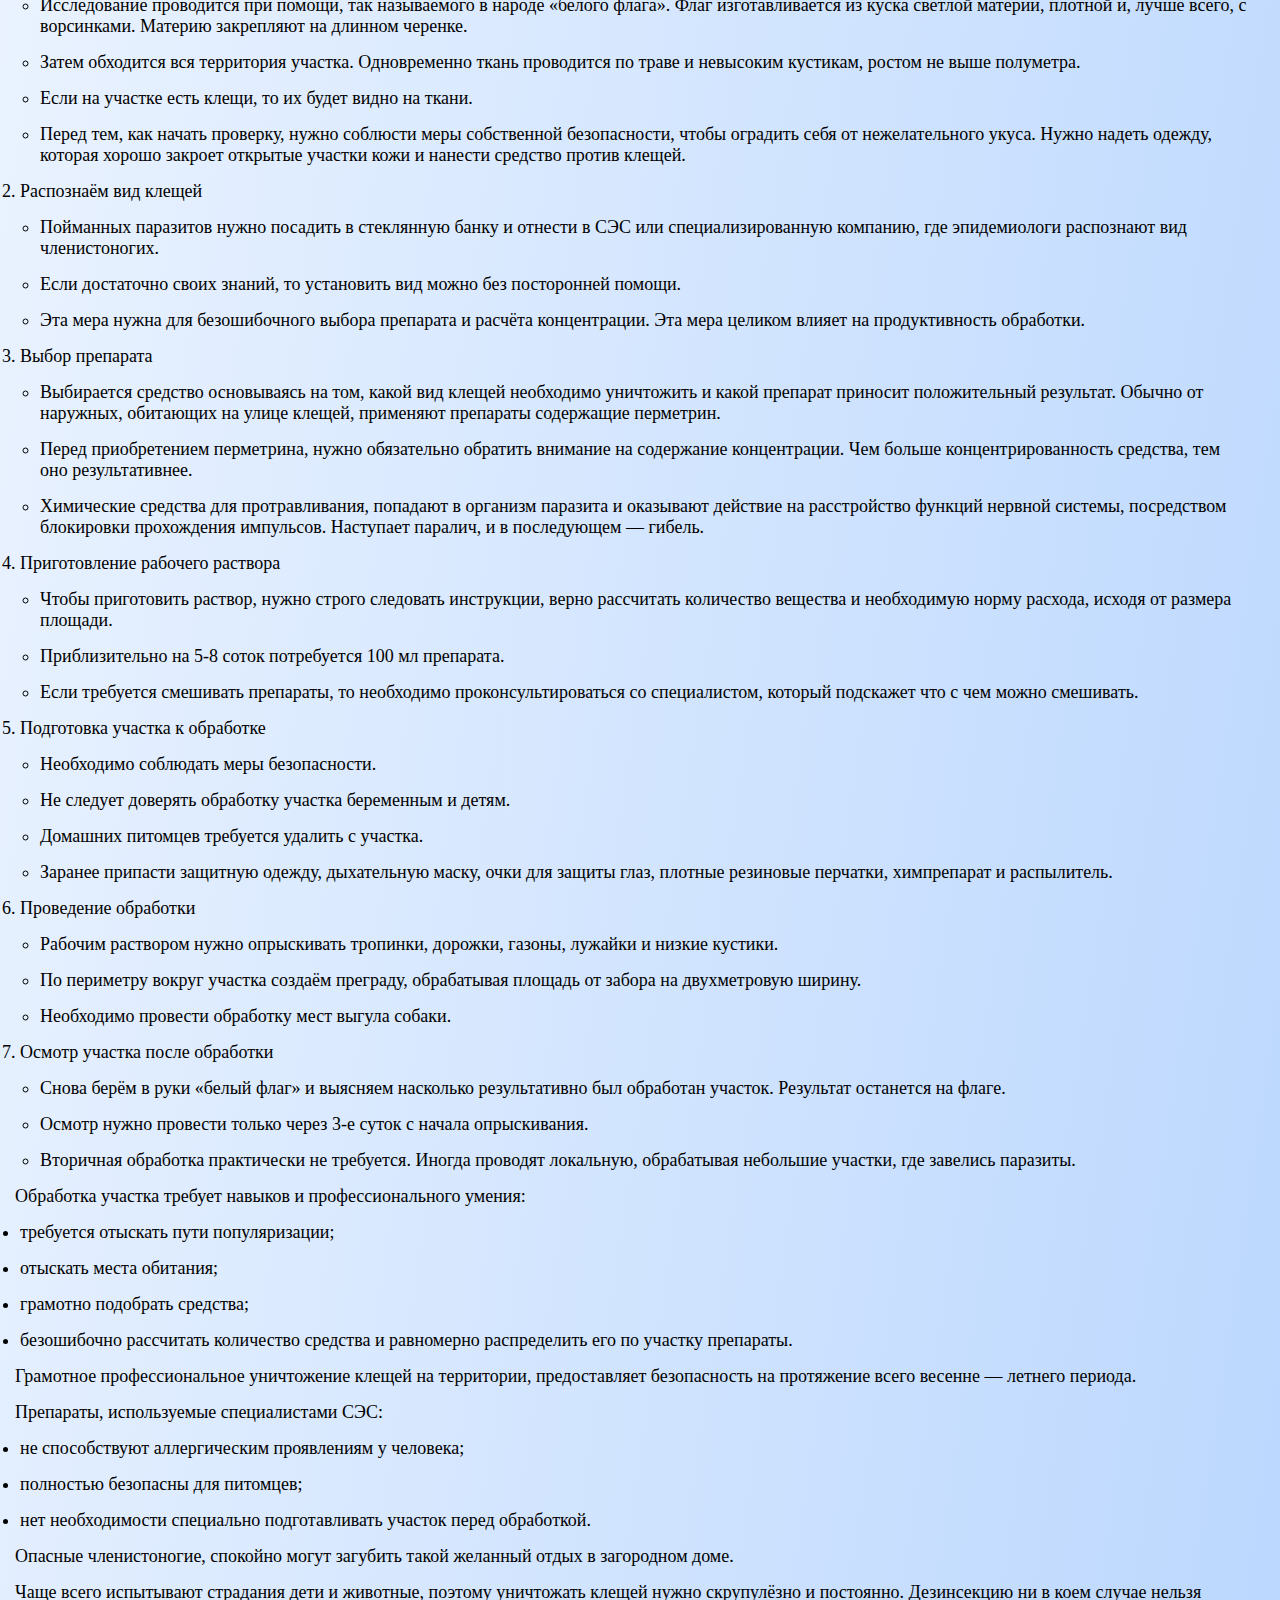
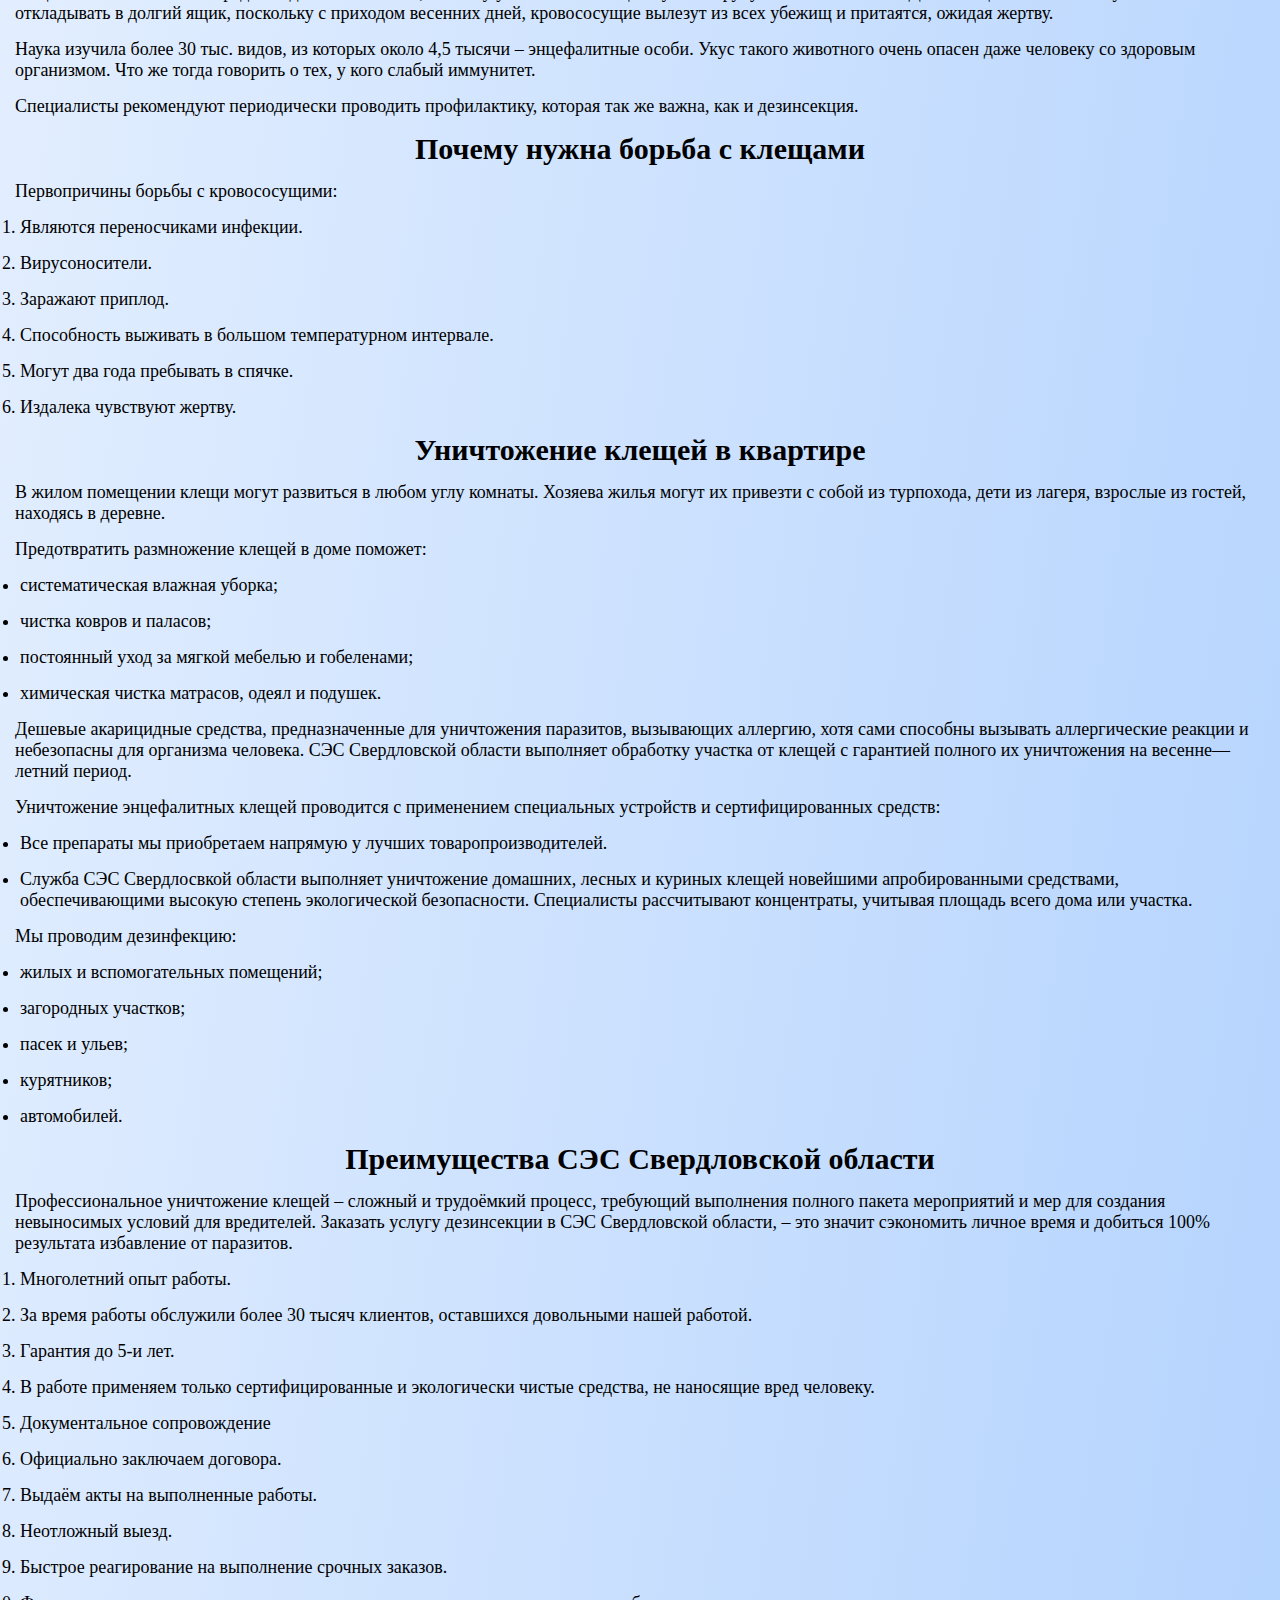
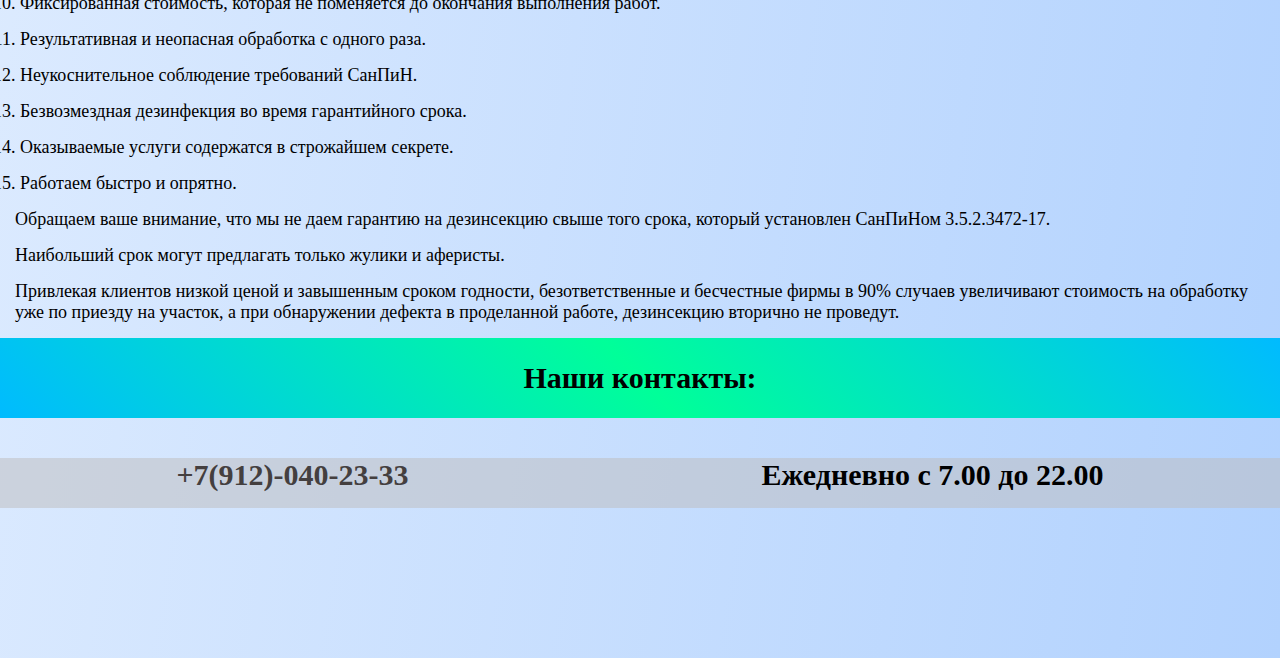
<file: akarizid.html>
<!doctype html>
<html lang="ru">
  <head>
    <!-- Обязательные метатеги -->
    <meta charset="utf-8">
    <meta name="viewport" content="width=device-width, initial-scale=1">


    <!-- Favicon -->
    <link rel="apple-touch-icon" sizes="57x57" href="img/favicons/apple-icon-57x57.png">
    <link rel="apple-touch-icon" sizes="60x60" href="img/favicons/apple-icon-60x60.png">
    <link rel="apple-touch-icon" sizes="72x72" href="img/favicons/apple-icon-72x72.png">
    <link rel="apple-touch-icon" sizes="76x76" href="img/favicons/apple-icon-76x76.png">
    <link rel="apple-touch-icon" sizes="114x114" href="img/favicons/apple-icon-114x114.png">
    <link rel="apple-touch-icon" sizes="120x120" href="img/favicons/apple-icon-120x120.png">
    <link rel="apple-touch-icon" sizes="144x144" href="img/favicons/apple-icon-144x144.png">
    <link rel="apple-touch-icon" sizes="152x152" href="img/favicons/apple-icon-152x152.png">
    <link rel="apple-touch-icon" sizes="180x180" href="img/favicons/apple-icon-180x180.png">
    <link rel="icon" type="image/png" sizes="192x192"  href="img/favicons/android-icon-192x192.png">
    <link rel="icon" type="image/png" sizes="32x32" href="img/favicons/favicon-32x32.png">
    <link rel="icon" type="image/png" sizes="96x96" href="img/favicons/favicon-96x96.png">
    <link rel="icon" type="image/png" sizes="16x16" href="img/favicons/favicon-16x16.png">
    <link rel="manifest" href="img/favicons/manifest.json">
    <meta name="msapplication-TileColor" content="#ffffff">
    <meta name="msapplication-TileImage" content="img/favicons/ms-icon-144x144.png">
    <meta name="theme-color" content="#ffffff">
    <!-- Bootstrap CSS -->
    <link href="https://cdn.jsdelivr.net/npm/bootstrap@5.0.2/dist/css/bootstrap.min.css" rel="stylesheet" integrity="sha384-EVSTQN3/azprG1Anm3QDgpJLIm9Nao0Yz1ztcQTwFspd3yD65VohhpuuCOmLASjC" crossorigin="anonymous">
    <link rel="stylesheet" href="css/main.css">
    <script src="https://ajax.googleapis.com/ajax/libs/jquery/2.2.0/jquery.min.js"></script>
    
    <title>ДезГлобал</title>
  </head>
  <body>
    

    <header>
        
        <section class="header">
            <div class="wrapper headline">
                
                <!-- <a href="tel:+79122305145">+79122305145</a> -->
                    
                
                <div class="socials">
                    <a href="https://api.whatsapp.com/send/?phone=79120402333" class="socials__logo">
                        <img src="img/whatsapp.svg" alt="whatsapp">
                        
                    </a>
                    <a href="https://vk.com/nt_dezglobal" class="socials__logo">
                        <img src="img/vk.svg" alt="vk">
                    </a>
                    
                </div>
                <a href="index.html">
                    <div class="logo">
                    
                        <img src="img/logo.svg" alt="logo">
                    </div>
                </a>
                

                <div class="header__contacts">
                    <!-- <a href="tel:+79122305145" class="header__phone hide">+7 (912) 230-51-45</a> -->
                    <a href="tel:+79120402333" class="header__phone ">+7 (912) 040-23-33</a>
                    <button data-modal="consultation" class="button">Заказать звонок</button>
                </div>
            </div>

            

            <!-- <nav>
                <div class="topmenu-container">
                    <ul class="topmenu">
                        <li><a href="index.html/#advantages">Преимущества</a></li>
                        <li><a href="index.html/#services">Услуги</a></li>
                        <li><a href="index.html/#aboutus">О нас</a></li>
                        <li><a href="index.html/#time">Режим работы</a></li>
                    </ul>
                </div>
            </nav> -->

            <div class="wrapper__head">

                


                <h1>
                    Дезинфекционная служба Свердловской области
                </h1>
                <h2>
                    Уничтожение клопов, выведение тараканов, обработка от клещей, дезинфекция, избавление от крыс, санобработка
                </h2>
            </div>
        </section>

        
        

    </header>
        
    <main>
        <h1>
            Уничтожение и обработка участка от клещей
        </h1>
        <p>
            Клещи в достаточной мере небезопасные и вредные животные поэтому с наступлением теплых дней, требуется обработка участка от клещей. Клещи — древнейшие жители планеты, пережившие динозавров. Процесс развития планеты никоим образом не повлиял на этих животных: они просуществовали в неизменном виде, и превосходно живут до сегодняшнего дня.
        </p>
        <p>
            Клещей относят к паукообразным животным, питающихся кровью животных и человека. В современном мире существует до 40 тысяч разновидностей этих животных.

            Но значительную эпидемиологическую роль играет два вида:
        </p>
        <ul>
            <li class="akariz">таежный клещ;</li>
            <li class="akariz">европейский лесной клещ.</li>
        </ul>
        <p>
            До сих пор ученые — акарологи не пришли к общему мнению, откуда появились клещи и от кого они произошли.
        </p>
        <h2 class="akariz-h2">
            Места обитания
        </h2>
        <p>
            Клещи водятся практически во всех регионах планеты, кроме районов Крайнего Севера. Надземные клещи отдают предпочтение повышенному уровню влажности, поэтому большей частью они обитают:
        </p>
        <ul>
            <li class="akariz">около воды;</li>
            <li class="akariz">в кустарниках;</li>
            <li class="akariz">во мху;</li>
            <li class="akariz">в норках животных;</li>
            <li class="akariz">в траве и опавших листьях.</li>
        </ul>
        <p>
            Клещи не в состоянии подниматься выше, чем метр, поэтому нападают:
        </p>
        <ul>
            <li class="akariz">из травы;</li>
            <li class="akariz">с веток низких кустарников;</li>
            <li class="akariz">из опавших листьев.</li>
        </ul>
        <p>
            Вот почему нужно опасаться и избегать привалов в турпоходе.
        </p>
        <h2 class="akariz-h2">
            Где обитают и прячутся лесные клещи
        </h2>
        <p>
            По большей части клещи подкарауливают жертву на тропках, сидя в траве, или около лесной дорожке. В сосновом лесу, где влаги намного меньше, чем в лиственных, клещи практически не живут.
        </p>
        <p>
            То, что клещи предпочитают для расселения теплые местечки, также доказывает их засилье:
        </p>
        <ul>
            <li class="akariz">в сараях, где хранят зерно;</li>
            <li class="akariz">квартирах;</li>
            <li class="akariz">частных домах;</li>
            <li class="akariz">дачах.</li>
        </ul>
        <p>
            На лесного клеща можно наткнуться в любой точке мира. Для их жизненного процесса подходит территория всех природных зон, независимо от материка, климатических условий и температурных режимов.
        </p>
        <p>
            Густо заросшее травой место, снаружи не вызывающее доверие, может оказаться совершенно безопасным и наоборот, прибранный и облагороженный парк с ландшафтным дизайном может быть густо населён клещами и стать реально опасным. Установленные лавочки и подстриженная трава не гарантируют отсутствие клещей и то, что не атакует клещевой энцефалит.
        </p>
        <p>
            Бытует расхожее мнение, что клещи обитают на деревьях, поджидая свои жертвы и именно сверху, бросаются на них с веток.
        </p>
        <p>
            Но это только широко распространенный вымысел, который не имеет никакого сходства с реальностью.
        </p>
        <p>
            Клещи живут в траве очень близко к земле. Личинки клеща располагаются в траве на высоте от 30 сантиметров до одного метра. Сами клещи предпочитают сидеть на внутренней стороне листьев растений рядом с пешеходными дорожками и тропками животных. Цепляются за каждого, прошедшего мимо этого растения и задевшего его.
        </p>
        <p>
            Обычно, взрослых людей клещ кусает за нижнюю часть тела:
        </p>
        <ul>
            <li class="akariz">ноги;</li>
            <li class="akariz">ягодицы;</li>
            <li class="akariz">пах.</li>
        </ul>
       <p>
            Детей в основном кусают в голову и шею. Также, как взрослых, так и детей клещи кусают руки и туловище.
       </p>
       <h2 class="akariz-h2">
            Угроза для людей и животных
       </h2>
       <p>
        Несущие опасность частицы находятся в слюне клещей. Многие ошибочно считают, что абсолютно все вредители могут действовать во вред. Фактически, это отчасти не так. Кровососущие атакуют различных животных, включая и тех, кто заражен инфекционными заболеваниями. Таким образом клещи и заражаются. В последующем, переходя на следующую стадию развития, клещ начинает распространять вредоносные микроорганизмы на животных и человека.
       </p>
       <p>
        Так, после укуса, наблюдается развитие тяжелой аллергии. Она проявляется нарушением дыхания, анафилактоидными реакциями и сыпью. Через некоторое время начинается сильный зуд. Клещ ранит кожные покровы и болезнетворные микробы попадают в ранку, что содействует вторичному инфицированию. Опасным является некоторое время после удаления клеща — могут начать развиваться воспалительный и гнойный процессы.
       </p>
       <p>
        Перечень серьезных болезней для людей:
       </p>
       <ul>
        <li class="akariz">клещевой энцефалит;</li>
        <li class="akariz">болезнь Лайма;</li>
        <li class="akariz">моноцитарный эрлихиоз;</li>
        <li class="akariz">гранулоцитарный анаплазмоз;</li>
        <li class="akariz">геморрагическая лихорадка Крым-Конго;</li>
        <li class="akariz">туляремия;</li>
        <li class="akariz">возвратный клещевой и сыпной тиф;</li>
        <li class="akariz">великулезный риккетсиоз;</li>
        <li class="akariz">Ку-лихорадка;</li>
        <li class="akariz">лихорадка Цуцугамуши.</li>
       </ul>
       <h2 class="akariz-h2">
        Для собак клещи также предоставляют опасность.
       </h2>
       <p>
        Часто встречающиеся заболевания у собак:
       </p>
       <ul>
        <li class="akariz">малярия;</li>
        <li class="akariz">моноцитарный эрлихиоз;</li>
        <li class="akariz">бабезиоз;</li>
        <li class="akariz">болезнь Лайма.</li>
       </ul>
       <h2 class="akariz-h2">
        Способы самостоятельной обработки
       </h2>
       <p>
        Свою активность клещи начинают проявлять с марта по ноябрь. В это время необходимо систематически использовать надлежащее средство, чтобы защитить себя от паразитов. Однако, ни один из способов и препаратов не в состоянии предостеречь от контакта с вредителем.
       </p>
       <h2 class="akariz-h2">
        Защита и меры безопасности для человека
       </h2>
       <p>
        Профилактические меры:
       </p>
       <ol>
        <li class="akariz">
            Использовать специальные костюмы от клещей.
            <ul>
                <li class="akariz">Костюм — это закрытая одежда, изготовленная из плотной скользкой ткани, за счёт чего паразиты не могут легко и свободно перемещаться.</li>
                <li class="akariz">Также, у костюма имеются элементы защиты:</li>
                <li class="akariz">ловушки;</li>
                <li class="akariz">манжеты и муфты на рукавах куртки и брюках;</li>
                <li class="akariz">манжеты и муфты на рукавах куртки и брюках;</li>
            </ul>
        </li>
        <li class="akariz"> Обработка вещей химическими препаратами:
            <ul>
                <li class="akariz">Офф;</li>
                <li class="akariz">Экстрим;</li>
                <li class="akariz">Гардекс;</li>
                <li class="akariz">Торнадо;</li>
                <li class="akariz">Антиклещ;</li>
                <li class="akariz">Фумитокс.</li>
            </ul>
            Любое средство действует непродолжительное время, поэтому распыление препарата нужно периодически повторять.
        </li>
        <li class="akariz">После прогулки в обязательном порядке нужно осматривать тело и одежду.</li>
        <li class="akariz">Специальный костюм нужно хранить в полиэтиленовом пакете.</li>
        <li class="akariz">Во время прогулки также нужно осматривать одежду. Клещ долго выбирает место укуса, поэтому времени для его удаления, предостаточно.</li>
        
       </ol>
       <p>
        
        Не следует прогуливаться среди кустов и в высокой траве. Рекомендуется для прогулок выбирать широкие аллеи в парках и скверах.
       </p>
       <h2 class="akariz-h2">
        Защита и меры безопасности для животных
       </h2>
       <p>
        Постоянный осмотр наружных покровов питомцев, из-за густой шерсти, зачастую не даёт положительных результатов. Поэтому более действенным способом является использование специальных препаратов.
       </p>
       <p>
        К таковым относится:
       </p>
       <ul>
        <li class="akariz">ошейник;</li>
        <li class="akariz">спрей;</li>
        <li class="akariz">шампунь;</li>
        <li class="akariz">капли на холку.</li>
       </ul>
       <p>
        Их используют для вытравливания эктопаразитов. Капли наносятся однократно, так как они сохраняют свойства на протяжение нескольких месяцев. Хозяевам животных, проживающих на территории России, необходимо приобретать средства от паразитов только отечественного производства.
       </p>
       <p>
        К примеру:
       </p>
       <ul>
        <li class="akariz">противопаразитарные ошейники от товаропроизводителя «Дана Ультра»;</li>
        <li class="akariz">капли на холку и спреи от ведущего российского производителя Apicenna.</li>
       </ul>
       <p>
        Ошейник и шампунь слабо обеспечивают защитный эффект, поэтому применяются как вспомогательная мера.
       </p>
       <h2 class="akariz-h2">
        Обработка участка от клещей своими силами – поэтапный план
       </h2>
       <p>С приближением весенних дней городские жители перебираются на свои участки за город.</p>
       <p>К большому сожалению, в последнее время загородные зоны это — объекты повышенной опасности как для человека, так и для домашних любимцев. В загородных зонах существует высокая вероятность быть покусанным клещами.</p>
       <p>Проснувшись от длительного сна они особенно опасны.</p>
       <p>Для людей представляют большую угрозу таежные клещи. Эти членистоногие относятся к виду Ixodes и являются носителями инфекции .</p>
       <p>Для животных наиболее опасны клещи, которые относятся к виду Dermacentor и являются носителями инфекции пироплазмоза и иных тяжёлых инфекционных недугов.</p>
       <h2 class="akariz-h2">
        В какое время нужна обработка участка от клещей
       </h2>
       <p>Обработка территории проводится на протяжении весенних и летних месяцев. Лучше всего начинать обработку надо сразу, как только сойдёт снег.</p>
       <p>Главное — запомнить, что химическое средство имеет свойство удерживаться на почве и траве до 45 дней, но это только в той ситуации, если отсутствовали дожди, которые всё смоют с поверхности.</p>
       <p>Желаемый эффект от протравливания сказывается ориентировочно через 3 дня. По этой причине, требуется провести обработку территорию до переезда семьи и животных.</p>
       <p>Обрабатывать участок нужно в тихую штилевую погоду и хорошем прогнозе на предстоящие 3 суток.</p>
       <h2 class="akariz-h2">
        Обработка участка от клещей — поэтапный план
       </h2>
       <ol>
        <li class="akariz">
            Исследуем территорию на наличие клещей
            <ul>
                <li class="akariz">Участок исследуется на факт существования клещей дважды: – до начала обработки и по завершению ее выполнения.</li>
                <li class="akariz">Исследование проводится при помощи, так называемого в народе «белого флага». Флаг изготавливается из куска светлой материи, плотной и, лучше всего, с ворсинками. Материю закрепляют на длинном черенке.</li>
                <li class="akariz">Затем обходится вся территория участка. Одновременно ткань проводится по траве и невысоким кустикам, ростом не выше полуметра.</li>
                <li class="akariz">Если на участке есть клещи, то их будет видно на ткани.</li>
                <li class="akariz">Перед тем, как начать проверку, нужно соблюсти меры собственной безопасности, чтобы оградить себя от нежелательного укуса. Нужно надеть одежду, которая хорошо закроет открытые участки кожи и нанести средство против клещей.</li>
            </ul>
        </li>
        <li class="akariz">
            Распознаём вид клещей
            <ul>
                <li class="akariz">Пойманных паразитов нужно посадить в стеклянную банку и отнести в СЭС или специализированную компанию, где эпидемиологи распознают вид членистоногих.</li>
                <li class="akariz">Если достаточно своих знаний, то установить вид можно без посторонней помощи.</li>
                <li class="akariz">Эта мера нужна для безошибочного выбора препарата и расчёта концентрации. Эта мера целиком влияет на продуктивность обработки.</li>
            </ul>
        </li>
        <li class="akariz">
            Выбор препарата
            <ul>
                <li class="akariz">Выбирается средство основываясь на том, какой вид клещей необходимо уничтожить и какой препарат приносит положительный результат. Обычно от наружных, обитающих на улице клещей, применяют препараты содержащие перметрин.</li>
                <li class="akariz">Перед приобретением перметрина, нужно обязательно обратить внимание на содержание концентрации. Чем больше концентрированность средства, тем оно результативнее.</li>
                <li class="akariz">Химические средства для протравливания, попадают в организм паразита и оказывают действие на расстройство функций нервной системы, посредством блокировки прохождения импульсов. Наступает паралич, и в последующем — гибель.</li>
            </ul>
        </li>
        <li class="akariz">
            Приготовление рабочего раствора
            <ul>
                <li class="akariz">Чтобы приготовить раствор, нужно строго следовать инструкции, верно рассчитать количество вещества и необходимую норму расхода, исходя от размера площади.</li>
                <li class="akariz">Приблизительно на 5-8 соток потребуется 100 мл препарата.</li>
                <li class="akariz">Если требуется смешивать препараты, то необходимо проконсультироваться со специалистом, который подскажет что с чем можно смешивать.</li>
            </ul>
        </li>
        <li class="akariz">
            Подготовка участка к обработке
            <ul>
                <li class="akariz">Необходимо соблюдать меры безопасности.</li>
                <li class="akariz">Не следует доверять обработку участка беременным и детям.</li>
                <li class="akariz">Домашних питомцев требуется удалить с участка.</li>
                <li class="akariz">Заранее припасти защитную одежду, дыхательную маску, очки для защиты глаз, плотные резиновые перчатки, химпрепарат и распылитель.</li>
            </ul>
        </li>
        <li class="akariz">
            Проведение обработки
            <ul>
                <li class="akariz">Рабочим раствором нужно опрыскивать тропинки, дорожки, газоны, лужайки и низкие кустики.</li>
                <li class="akariz">По периметру вокруг участка создаём преграду, обрабатывая площадь от забора на двухметровую ширину.</li>
                <li class="akariz">Необходимо провести обработку мест выгула собаки.</li>
            </ul>
        </li>
        <li class="akariz">
            Осмотр участка после обработки
            <ul>
                <li class="akariz">Снова берём в руки «белый флаг» и выясняем насколько результативно был обработан участок. Результат останется на флаге.</li>
                <li class="akariz">Осмотр нужно провести только через 3-е суток с начала опрыскивания.</li>
                <li class="akariz">Вторичная обработка практически не требуется. Иногда проводят локальную, обрабатывая небольшие участки, где завелись паразиты.</li>
            </ul>
        </li>
       </ol>
       
       <p>Обработка участка требует навыков и профессионального умения:</p>
       <ul>
        <li class="akariz">требуется отыскать пути популяризации;</li>
        <li class="akariz">отыскать места обитания;</li>
        <li class="akariz">грамотно подобрать средства;</li>
        <li class="akariz">безошибочно рассчитать количество средства и равномерно распределить его по участку препараты.</li>
       </ul>
       <p>Грамотное профессиональное уничтожение клещей на территории, предоставляет безопасность на протяжение всего весенне — летнего периода.</p>
       <p>Препараты, используемые специалистами СЭС:</p>
       <ul>
        <li class="akariz">не способствуют аллергическим проявлениям у человека;</li>
        <li class="akariz">полностью безопасны для питомцев;</li>
        <li class="akariz">нет необходимости специально подготавливать участок перед обработкой.</li>
       </ul>
       <p>Опасные членистоногие, спокойно могут загубить такой желанный отдых в загородном доме.</p>
       <p>Чаще всего испытывают страдания дети и животные, поэтому уничтожать клещей нужно скрупулёзно и постоянно. Дезинсекцию ни в коем случае нельзя откладывать в долгий ящик, поскольку с приходом весенних дней, кровососущие вылезут из всех убежищ и притаятся, ожидая жертву.</p>
       <p>Наука изучила более 30 тыс. видов, из которых около 4,5 тысячи – энцефалитные особи. Укус такого животного очень опасен даже человеку со здоровым организмом. Что же тогда говорить о тех, у кого слабый иммунитет.</p>
       <p>Специалисты рекомендуют периодически проводить профилактику, которая так же важна, как и дезинсекция.</p>
       <h2 class="akariz-h2">
        Почему нужна борьба с клещами
       </h2>
       <p>Первопричины борьбы с кровососущими:</p>
       <ol>
        <li class="akariz">Являются переносчиками инфекции.</li>
        <li class="akariz">Вирусоносители.</li>
        <li class="akariz">Заражают приплод.</li>
        <li class="akariz">Способность выживать в большом температурном интервале.</li>
        <li class="akariz">Могут два года пребывать в спячке.</li>
        <li class="akariz">Издалека чувствуют жертву.</li>
       </ol>
       <h2 class="akariz-h2">
        Уничтожение клещей в квартире
       </h2>
       <p>В жилом помещении клещи могут развиться в любом углу комнаты. Хозяева жилья могут их привезти с собой из турпохода, дети из лагеря, взрослые из гостей, находясь в деревне.</p>
       <p>Предотвратить размножение клещей в доме поможет:</p>
       <ul>
        <li class="akariz">систематическая влажная уборка;</li>
        <li class="akariz">чистка ковров и паласов;</li>
        <li class="akariz">постоянный уход за мягкой мебелью и гобеленами;</li>
        <li class="akariz">химическая чистка матрасов, одеял и подушек.</li>
       </ul>
       <p>Дешевые акарицидные средства, предназначенные для уничтожения паразитов, вызывающих аллергию, хотя сами способны вызывать аллергические реакции и небезопасны для организма человека. СЭС Свердловской области выполняет обработку участка от клещей с гарантией полного их уничтожения на весенне—летний период.</p>
       <p>Уничтожение энцефалитных клещей проводится с применением специальных устройств и сертифицированных средств:</p>
       <ul>
        <li class="akariz">Все препараты мы приобретаем напрямую у лучших товаропроизводителей.</li>
        <li class="akariz">Служба СЭС Свердлосвкой области выполняет уничтожение домашних, лесных и куриных клещей новейшими апробированными средствами, обеспечивающими высокую степень экологической безопасности. Специалисты рассчитывают концентраты, учитывая площадь всего дома или участка.</li>
       </ul>
       <p>Мы проводим дезинфекцию:</p>
       <ul>
        <li class="akariz">жилых и вспомогательных помещений;</li>
        <li class="akariz">загородных участков;</li>
        <li class="akariz">пасек и ульев;</li>
        <li class="akariz">курятников;</li>
        <li class="akariz">автомобилей.</li>
       </ul>
       <h2 class="akariz-h2">
        Преимущества СЭС Свердловской области
       </h2>
       <p>Профессиональное уничтожение клещей – сложный и трудоёмкий процесс, требующий выполнения полного пакета мероприятий и мер для создания невыносимых условий для вредителей. Заказать услугу дезинсекции в СЭС Свердловской области, – это значит сэкономить личное время и добиться 100% результата избавление от паразитов.</p>
       <ol>
        <li class="akariz">Многолетний опыт работы.</li>
        <li class="akariz">За время работы обслужили более 30 тысяч клиентов, оставшихся довольными нашей работой.</li>
        <li class="akariz">Гарантия до 5-и лет.</li>
        <li class="akariz">В работе применяем только сертифицированные и экологически чистые средства, не наносящие вред человеку.</li>
        <li class="akariz">Документальное сопровождение</li>
        <li class="akariz">Официально заключаем договора.</li>
        <li class="akariz">Выдаём акты на выполненные работы.</li>
        <li class="akariz">Неотложный выезд.</li>
        <li class="akariz">Быстрое реагирование на выполнение срочных заказов.</li>
        <li class="akariz">Фиксированная стоимость, которая не поменяется до окончания выполнения работ.</li>
        <li class="akariz">Результативная и неопасная обработка с одного раза.</li>
        <li class="akariz">Неукоснительное соблюдение требований СанПиН.</li>
        <li class="akariz">Безвозмездная дезинфекция во время гарантийного срока.</li>
        <li class="akariz">Оказываемые услуги содержатся в строжайшем секрете.</li>
        <li class="akariz">Работаем быстро и опрятно.</li>
       </ol>
       <p>Обращаем ваше внимание, что мы не даем гарантию на дезинсекцию свыше того срока, который установлен СанПиНом 3.5.2.3472-17.</p>
       <p>Наибольший срок могут предлагать только жулики и аферисты.</p>
       <p>Привлекая клиентов низкой ценой и завышенным сроком годности, безответственные и бесчестные фирмы в 90% случаев увеличивают стоимость на обработку уже по приезду на участок, а при обнаружении дефекта в проделанной работе, дезинсекцию вторично не проведут.</p>
    </main>

    <footer>
        <section id="time" class="contacts">
            <div class="about about__six">
                <h2 class="about-h2">Наши контакты:</h2>
            </div>
            
            <!-- <div class="map">
                <div style="position:relative;overflow:hidden;"><a href="https://yandex.ru/maps/11168/nizhniy-tagil/?utm_medium=mapframe&utm_source=maps" style="color:#eee;font-size:12px;position:absolute;top:0px;">Нижний Тагил</a><a href="https://yandex.ru/maps/11168/nizhniy-tagil/?ll=60.087603%2C57.910961&utm_medium=mapframe&utm_source=maps&z=13" style="color:#eee;font-size:12px;position:absolute;top:14px;">Яндекс Карты — транспорт, навигация, поиск мест</a><iframe src="https://yandex.ru/map-widget/v1/-/CCUJUPBKoD" width="100%" frameborder="1" allowfullscreen="true" style="position:relative;"></iframe></div>
            </div> -->
            <div class="contact">
                <!-- <div class="contact__item">Адрес</div> -->
                <div class="contact__item">
                    <a href="tel:+79120402333">+7(912)-040-23-33</a>
                    
                </div>
                <!-- <div class="contact__item">
                    <a href="tel:+79826168555">+79826168555</a>
                    
                </div> -->
                <div class="contact__item">Ежедневно с 7.00 до 22.00</div>
            </div>
        </section>

    </footer>

    <div class="overlay">
        <div class="modal" id="consultation">
            <div class="modal__close">&times;</div>
            <div class="modal__subtitle">Просто заполните форму заявки</div>
            <div class="modal__descr">и мы перезвоним вам в течении 10 минут</div>
            <form id="consultation-form1" class="feed-form feed-form_mt25" action="#">
                <input required name="name" placeholder="Ваше имя" type="text"> 
                <input required name="phone" placeholder="Ваш телефон"> 
                <input required name="email" placeholder="Ваш E-mail" type="email"> 

                <button class="button button_submit">заказать консультацию</button>
            </form>
            <div class="policy">Нажимая на кнопку "Заказать консультацию" вы соглашаетесь с <a href="policy.html">Политикой конфиденциальности</a></div>
        </div>
        <div class="modal modal_mini" id="thanks">
            <div class="modal__close">&times;</div>
            <div class="modal__subtitle">Спасибо за вашу заявку!</div>
            <div class="modal__descr">Наш менеджер свяжется с вами 
                в ближайшее время!</div>
        </div>
    </div>



    <!-- Дополнительный JavaScript; выберите один из двух! -->

    <!-- Вариант 1: Bootstrap в связке с Popper -->
    <!-- <script src="https://cdn.jsdelivr.net/npm/bootstrap@5.0.2/dist/js/bootstrap.bundle.min.js" integrity="sha384-MrcW6ZMFYlzcLA8Nl+NtUVF0sA7MsXsP1UyJoMp4YLEuNSfAP+JcXn/tWtIaxVXM" crossorigin="anonymous"></script> -->

    <!-- Вариант 2: Bootstrap JS отдельно от Popper -->
    <script src="https://cdn.jsdelivr.net/npm/@popperjs/core@2.9.2/dist/umd/popper.min.js" integrity="sha384-IQsoLXl5PILFhosVNubq5LC7Qb9DXgDA9i+tQ8Zj3iwWAwPtgFTxbJ8NT4GN1R8p" crossorigin="anonymous"></script>
    <script src="https://cdn.jsdelivr.net/npm/bootstrap@5.0.2/dist/js/bootstrap.min.js" integrity="sha384-cVKIPhGWiC2Al4u+LWgxfKTRIcfu0JTxR+EQDz/bgldoEyl4H0zUF0QKbrJ0EcQF" crossorigin="anonymous"></script>

    <div ID = "toTop" > ^ Наверх </div >
    <script src="js/jquery.validate.min.js"></script>
    <script src="js/jquery.maskedinput.min.js"></script>
    <script src="js/main.js"></script>
  </body>
</html>
</file>
<file: css/main.css>
* {
    box-sizing: border-box;
    margin: 0 auto;
    padding: 0;
    
}

html {
    font-size: 10px;
}

body {
    background: linear-gradient(to top left, #b2d2fe, #fff);
    width: 100%;
   
}

#toTop {
    width: 10rem;
    border:1px solid #ccc;
    background:#f7f7f7;
    text-align:center;
    padding: 0.5rem;
    position:fixed;
    bottom: 3rem; /* отступ кнопки от нижнего края страницы*/
    right: 2rem;
    cursor:pointer;
    display:none;
    color:#333;
    font-family:verdana;
    font-size: 1.5rem;
    }

a {
    text-decoration: none;
    color:#000;
}

p, .akariz, dl {
    font-size: 1.8rem;
    margin: 1.5rem;
}

.wrapper {
    margin-top: 2.5rem;
    text-align: center;
}

.header {
    
    background: url(../img/pest-control.jpg) center center/cover no-repeat;
    height: 45rem;
   
}

.topmenu-container {
    padding-top: 1rem;
    background: rgba(190, 187, 187, 0.5);
    height: 5rem;
}

.topmenu {
    display: flex;
    list-style: none;
    font-weight: 700;
    font-size: 2rem;
}

.topmenu li a {
    text-decoration: none;
    color: #000;
    cursor: pointer;
}

.hide {
    visibility: hidden;
}

.wrapper__head {
    margin-top: 10rem;
    text-align: center;
}

.headline {
    display: flex;
    font-size: 4rem;
    height: 10rem;
    background: linear-gradient(45deg, #00bbff, #00ff99, #00bbff);
    /* background: #f23636; */
    align-items: center;
}

.headline a {
    text-decoration: none;
    color: #443f3f;
}

.logo img {
    height: 7rem;
}

.socials img {
    height: 7rem;
    -webkit-filter: drop-shadow(0 0 15px transparent);
            filter: drop-shadow(0 0 15px transparent);
}

.socials img:hover {
    /* box-shadow: 3px 3px 20px #1cb176; */
    /* border: none; */
    -webkit-filter: drop-shadow(0 0 15px #5e5e5e);
            filter: drop-shadow(0 0 15px #5e5e5e);
}


h1 {
    margin-top: 1rem;
    margin-bottom: 2rem;
    font-size: 4rem;
    text-align: center;
}

h2 {
    font-size: 3rem;
    width: 100%;
    text-align: center;
    /* max-width: 1000px; */
}

.header__contacts {
    display: flex;
    flex-direction: column;
    align-items: flex-end;
    height: 9rem;
}

.header__phone {
    display: block;
    text-decoration: none;
    font-size: 2.5rem;
    font-weight: 700;
}

.button {
    width: 20rem;
    height: 4rem;
    border-radius: 5px;
    background-color: #03955b;
    border: none;
    color: #ffffff;
    font-size: 1.5rem;
    font-weight: 500;
    text-transform: uppercase;
}

.button_submit {
    width: 100%;
    height: 55px;
    color: #ffffff;
    font-size: 16px;
  }

.button:hover {
    box-shadow: 3px 3px 20px #1cb176;
    border: none;
}

.services__img {
    display: flex;
    flex-wrap: wrap;
    justify-content: space-around;
    background-image: url(../img/trava.jpg);
    background-size: 100% 100%;
    margin-top: 5rem;
    padding-bottom: 5rem;
}

.service__descr {
    margin-top: 5rem;
    margin-right: 2rem;
    margin-left: 2rem;
}

.service__descr img {
    width: 16rem;
    height: 16rem;
    border: 0.5rem solid #bbbbbb;
    border-radius: 3%; 
}

.service__description {
    text-align: center;
    font-size: 1.6rem;
    padding-top: 1rem;
    font-weight: 500;
}

.services {
    margin-top: 5rem;
    display: flex;
    justify-content: center;
    align-items: center;
    text-align: center;
    position: relative;
    
}

.services__two {
    margin-top: 34rem;
}

.services img {
    width: 10rem;
    
}

.services li {
    list-style-type: none;
    font-size: 1.5rem;
}

.service__one, .service__two, .service__three {
    position: relative;
}

.services__ul {
    position: absolute;
    /* opacity: 0; */
    background: #FFF;
    top: 16rem;
    padding: 10px;
    left: 5px;
    right: 5px;
    height: auto;
    z-index: 0;
    box-shadow: 0 0 0 1px #c7f9ff, 0 9px 30px -1px rgba(30, 120, 223, 0.41);
    border-radius: 1px;
    margin-left: 1px;
    /* transition: all 400ms ease-out; */
    overflow: visible;
    visibility: visible;
    /* visibility: hidden; */
}

.services__ul:before {
    content: '';
    position: absolute;
    top: -10px;
    left: 50%;
    margin-left: -10px;
    width: 0;
    height: 0;
    border-left: 10px solid rgba(0,0,0,0);
    border-bottom: 10px solid #FFF;
    border-right: 10px solid rgba(0,0,0,0);
}

.services p {
    font-size: 1.3rem;
    margin: 0;
    margin-bottom: 1rem;
}

.about {
    margin-top: 5rem;
    height: 10rem;
    background: linear-gradient(45deg, #00bbff, #00ff99, #00bbff);
    /* background: #f23636; */
    position: relative;
}

.about__two {
    margin-top: 5rem;
    height: 14rem;
}

.about__three, .about__four {
    margin-top: 5rem;
}

.about__five {
    margin-top: 0;
    height: 8rem;
}

.about__six {
    margin-top: 0;
    height: 8rem;
    position: relative;
}


.about-h2 {
    text-align: center;
    font-size: 3rem;
    line-height: 4rem;
    padding: 2% 0;
    position: absolute;
    top: 50%;
    transform: translateY(-50%);
}

.consultation {
    min-height: 440px;
    padding: 25px 0 25px 0;
    background: url("../img/consultation.jpg") center center/cover no-repeat;
}

.consultation__descr {
    color: #fff;
    font-size: 20px;
    font-weight: 500;
}

.consultation .error {
    border: 1px solid red;
}

.consultation label.error {
    border: none;
    text-align: center;
    margin-bottom: 15px;
    color: rgb(255, 255, 255);
}

.consultation .policy {
    color: #fff;
}

.title {
    color: #fff;
    font-size: 30px;
    font-weight: 700;
    text-align: left;
    text-transform: uppercase;
}

.feed-form {
    margin-top: 36px;
    margin-left: 0;
    display: flex;
    flex-direction: column;
    width: 300px;
  }
  
.feed-form input {
    height: 50px;
    border-radius: 5px;
    border-color: #ffffff;
    margin-bottom: 15px;
    border: none;
    padding: 0 20px;
    color: #4b4b4b;
    font-size: 14px;
    font-weight: 300;
}

.feed-form input:nth-child(3) {
    margin-bottom: 20px;
}

.feed-form_mt25 {
    margin-top: 25px;
}


.advantages, .preparations, .main-services  {
    margin-top: 5rem;
    margin-left: 20rem;
}

.advantages p, .preparations p, .main-services p, .licenses p, .contacts p {
    font-size: 3rem;
    font-weight: 600;
}

.advantage, .preparation, .main-serv {
    font-size: 2rem;
    margin-left: 1rem;
    width: 81%;
    
}

.advantage, .main-serv {
    list-style: none;
}

.advantage li, .preparation li, .main-serv li {
    line-height: 5rem;

}

.preparations p {
    position: relative;
}

.preparations p:before {
    content: '';
    position: absolute;
    width: 4rem;
    height: 4rem;
    background: #33f;
    z-index: -1;
    border-radius: 100%;
    left: -3rem;
    top: 44%;

    transform: translateY(-50%);
}

.preparation li {
    position: relative;
}

.preparation li:before {
    content: '';
    position: absolute;
    z-index: -1;
    top: 14%;
    left: -3.7rem;
    width: 3rem;
    height: 3rem;

    border-radius: 100%;
    background: #33f;
}



.advantage li:before {
    content: '✓';
    margin-left: -4rem;
    margin-right: 2rem;
}

.main-serv li:before {
    content: '►';
    margin-left: -4rem;
    margin-right: 2rem;
}

.licenses {
    /* background: linear-gradient(to right, #ffffff, #ffffbb, #ffffff); */
    text-align: center;
    background: url(../img/back-license.jpg) center center/cover no-repeat;
    background-size: 100% 100%;
    margin-top: 0;
    padding-bottom: 3rem;
}

.licenses p {
    padding-top: 1rem;
    padding-bottom: 1rem;
    
}

.wrap-license {
    display: flex;
    align-items: center;
    margin-top: 1rem;
    
}

.wrap-license img {
    width: 40%;
    margin-bottom: 1rem;
    border: 1rem solid #bbbbbb;
    border-radius: 3%;
    
}

.wrap-license p {
    font-size: 2rem;
    width: 40%;
}

.wrap-license1 {
    border-left: 0.2rem solid rgba(30, 120, 223, 0.41);
    text-align: left;
    padding-left: 1rem;
}

.wrap-license2 {
    border-right: 0.2rem solid rgba(30, 120, 223, 0.41);
    text-align: right;
    padding-right: 1rem;
}

.carousel-control-prev, .carousel-control-next {
    color: #000;
}

.carousel-inner {
    height: 59rem;
}

.w-100 {
    width: 29%!important;
}


.contacts {
    text-align: center;
    margin-top: 0;
    position: relative;
    margin-bottom: 6rem;
    margin-bottom: 15rem;
}

.contact {
    display: flex;
    justify-content: space-around;
    font-size: 2rem;
    margin-top: 4rem;
    
    background: rgba(190, 187, 187, 0.5);
    height: 5rem;
}

.contact__item {
    font-size: 3rem;
    font-weight: 600;
}

.contact__item a {
    text-decoration: none;
    color: #443f3f;
    display: flex;
    flex-direction: column;
    font-size: 3rem;
}

.link {
    position: fixed;
    z-index: 3;
    
    top: 50%;
    left: 50%;
    transform: translate(-50%, -50%);
}

.contacts__form {
    margin-top: 30px;
    display: flex;
    flex-direction: column;
    height: 38rem;
    background-color: white;
    row-gap: 15px;
    width: 25rem;
    text-align: center;
    padding-top: 2rem;
}

.contacts__input, .contacts__textarea, .contacts__triggers {
    font-size: 1.5rem;
    text-align: center;
    width: 100%;
}


.contacts__textarea textarea {
   
    resize: none;
    padding: 20px;
    font-size: 12px;
}

.contacts__btn {
    border: solid #000;
    font-weight: bold;
    font-size: 14px;
    line-height: 21px;
    margin-bottom: 2rem;
    cursor: pointer;
}

.overlay {
    display: none;
    position: fixed;
    width: 100%;
    height: 100%;
    top: 0;
    background-color: rgba(0, 0, 0, 0.56);
  }

.modal {
    position: absolute;
    display: block;
    top: 50%;
    left: 50%;
    transform: translate(-50%, -50%);
    width: 380px;
    min-height: 400px;
    /* height: 475px; */
    height: auto;
    
    background-color: #f2f2f2;
    padding: 38px 40px 40px 40px;
    z-index: 2;
    overflow-y: visible;
    overflow-x: visible;
}

.modal__close {
    position: absolute;
    display: block;
    top: 0;
    right: -40px;
    font-size: 41px;
    line-height: 21px;
    color: #19ffa3;
    cursor: pointer;
    z-index: 2;
}

.modal__subtitle {
    color: #0d0d0d;
    font-size: 18px;
    font-weight: 700;
    text-align: center;
  }
  
.modal__descr {
    color: #0d0d0d;
    font-size: 14px;
    font-weight: 500;
    text-align: center;
}
  
.modal_mini {
    height: 150px;
    min-height: 140px;
}

.modal .error {
    border: 1px solid red;
}

.modal label.error {
    border: none;
    text-align: center;
    margin-bottom: 15px;
}

#consultation, #thanks {
    display: none;
}

.akariz {
    margin-left: 2rem;
}

@media (max-width: 1024px) {
    .w-100 {
        width: 39%!important;
    }
}

@media (max-width: 768px) {

    .w-100 {
        width: 53%!important;
    }
    .logo img, .socials img {
        height: 5rem;
    }
    .headline a {
        font-size: 3rem;
    }
    h1 {
        font-size: 3rem;
    }
    h2 {
        font-size: 2rem;
    }
    .services p {
        font-size: 0.88rem;
    }
    .about-h2 {
        font-size: 2.5rem;
        padding: 4% 0;
    }
    .advantages, .preparations, .main-services {
        
        margin-left: 9rem;
    }
    .advantage, .preparation, .main-serv {

        width: 93%;
    }
    .advantages p, .preparations p, .main-services p, .licenses p, .contacts p {
        font-size: 2.5rem;
        
    }
    .wrap-license {
        margin-top: 2rem;
    }
    .wrap-license p {
        font-size: 1.6rem;
    }

    .licenses p {
        padding-top: 2rem;
    }
    .contact {
        flex-direction: column;
        margin-top: 0;
        height: 15rem;
    }

}

@media (max-width: 426px) {
    p, .akariz, dl {
        font-size: 1.2rem;
        
    }
    .logo img {
        height: 3rem;
    }
    .socials img {
        height: 4rem;
    }
    .wrapper {
        margin-top: 0;
    }
    .headline {
        flex-direction: column;
        height: 22rem;
    }
    .headline a {
        font-size: 2rem;
    }
    .header__contacts {
        align-items: center;
        height: 27rem;
    }
    .header__phone {
        padding-bottom: 0.5rem;
    }
    .hide {
        visibility: visible;
    }
    .topmenu-container {
        height: 4rem;
    }
    .topmenu {
        font-size: 1.3rem;
    }
    ul {
        padding-left: 0;
    }
    .wrapper__head {
        margin-top: 2rem;
    }
    h1 {
        font-size: 2rem;
    }
    h2 {
        font-size: 1rem;
    }
    .services {
        margin-top: 1rem;
    }
    .services img {
        width: 7rem;
    }

    .services__ul {
        top: 10rem;
        padding: 0;

    }

    .services p {
        font-size: 0.65rem;
        margin-bottom: 0rem;
    }
    .services__two {
        margin-top: 17rem;
    }
    .about {
        height: 5rem;
    }
    .about-h2 {
        font-size: 1.5rem;
        line-height: 2rem;
    }
    .about__two {
        margin-top: 1rem;
        height: 6.5rem;
    }
    .about__three {
        margin-top: 2rem;
    }
    .about__four {
        margin-top: 1rem;
        height: 5rem;
    }
    .about__five {
        height: 4.5rem;
    }
    .about__six {
        height: 4rem;
    }
    .advantages, .preparations, .main-services {
        margin-left: 4rem;
        margin-top: 0;
    }
    .advantages p, .preparations p, .contacts p {
        font-size: 1.8rem;
        font-weight: 500;
        padding-left: 0.5rem;
    }
    .advantage, .preparation {
        font-size: 1rem;
    }
    .advantage li, .preparation li {
        line-height: 2.5rem;
    }
    .licenses p {
        padding-top: 1rem;
        font-size: 1.5rem;
    }
    .preparation li:before {
        top: 12%;
        left: -2.7rem;
        width: 2rem;
        height: 2rem;
    }
    .services__img {
        margin-top: 0;
        padding-bottom: 0;
    }
    .service__descr {
        margin-top: 1rem;
        margin-right: 0;
        margin-left: 0;
        width: 30%;
        text-align: center;
    }
    .service__descr img {
        width: 7rem;
        height: 7rem;
    }
    .service__description {
        font-size: 1rem;
    }
    .main-services {
        margin-top: 1rem;
    }
    .main-services p {
        font-size: 1.5rem;
    }
    .main-serv {
        font-size: 1rem;
    }
    .main-serv li {
        line-height: 2rem;
    }
    .consultation {
        min-height: 38rem;
    }

    .title {
        font-size: 1.9rem;
         
    }
    .consultation__descr {
        font-size: 1.2rem;
    }
    .feed-form {
        margin-top: 1.7rem;
        width: 27rem;
    }
    .feed-form input {
        height: 3.5rem;
    }
    .button_submit {
        height: 4.3rem;
        font-size: 1.5rem;
    }
    .licenses {
        padding-bottom: 0;
    }
    .carousel-inner {
        height: 48rem;
    }
    .w-100 {
        width: 80%!important;
    }
    .contact {
        height: 20rem;
    }
    .contact__item {
        font-size: 2rem;
        font-weight: 500;
    }
    .modal {
        width: 30rem;
    }
    .modal__close {
        top: 6px;
        right: 4px;
    }
    .feed-form_mt25 {
        width: 22rem;
    }
    .akariz-h2 {
        font-size: 2rem;
       }
   
}

@media (max-width: 425px) {
    .about {
        height: 5rem;
    }
    .about-h2 {
        font-size: 1.5rem;
        line-height: 2rem;
    }
    .about__two {
        margin-top: 1rem;
        height: 6.5rem;
    }
    .about__three {
        margin-top: 2rem;
    }
    .about__four {
        margin-top: 1rem;
        height: 5rem;
    }
    .about__five {
        height: 4.5rem;
    }
    .about__six {
        height: 4rem;
    }
   
}
</file>
<file: js/jquery-validation-1.19.3/demo/marketo/stylesheet.css>
:-moz-any-link :focus {
	outline: none;
}

:focus {
	-moz-outline-style: none;
	outline: none;
}

body {
	font-size: 80%;
	margin: 0;
	padding: 0;
	font-family: tahoma, geneva, sans-serif;
	background-color: #000000;
}

a {
	color: #0653AB;
	outline: 0px;
	text-decoration: none;
}

a:hover {
	outline: 0px;
	text-decoration: underline;
}

img {
	border: 0px;
}

/* s1.0 - Page Containers */
#letterbox {
	margin: 10px auto;
	width: 883px;
	background-color: #364158;
	border: 8px solid #D4D4D4;
	padding: 1px 1px 10px 1px;
}

#header-background {
	background: url(images/back_nav_blue.gif) repeat-x;
	margin: 0px auto;
	padding: 0px;
	height: 73px;
	width: 883px;
	border-top: 4px solid #CCEAFE;
	border-bottom: 4px solid #D4D4D4;
}

#page-container {
	width: 866px;
	margin: 0px auto;
	margin-top: 33px; /* pad from top menu to actions buts*/
	margin-bottom: -11px;
	padding-top: 8px;
	padding-bottom: 8px;
	background-color: #D4D4D4; /* light grey*/
	border-right: 1px solid #464646;
}

#page-content-inner {
	width: 849px;
	margin: 0px auto;
	border-top: 1px solid #9F9FA0;
	border-left: 1px solid #A2A09A;
	background-color: #F4F1E9;
	position: relative;
}

#page-content-inner #col-left {
	width: 210px;
	float: left;
	background-color: #F4F1E9;
}

#page-content-inner #col-main {
	width: 639px;
	background-color: #ffffff;
	position: absolute;
	right: 0px;
	top: 0px;
}

#footer-container {
	width: 866px;
	position: relative;
	left: 8px;
	padding: 2px 0px 10px 0px;
	background-color: #D4D4D4; /* light grey*/
}

/* s2.0 - Global navigation bar */
.nav-global-container {
	width: 880px;
	margin: 0px auto;
	position: relative;
}

* html .nav-global-container { /* ie6 fix*/
	margin-bottom: -6px;
}

.login {
	position: absolute;
	right: 20px;
	text-align: center;
}

.login a,.login a span {
	display: block;
	height: 18px;
	font-size: 11px;
	background: url(images/login-sprite.gif) right -5px no-repeat;
	text-decoration: none;
	font-weight: bold;
	padding: 5px 10px 5px 10px;
	position: relative;
}

.login a:hover {
	color: #000000;
	text-decoration: underline;
}

div.login a span {
	background-position: left -105px;
	width: 4px;
	position: absolute;
	top: 0px;
	left: 0px;
	padding: 5px 0px 5px 0px;;
}

div.login a:hover span {

}

.logo {
	float: left;
	margin: 0px 0px -5px 0px; /* neg marging for ie6 */
}

.logo img {
	border: 0px;
	margin-left: -1px;
}

.nav-global {
	float: left;
	width: 645px;
	margin: 40px 0px 0px 40px;
	background-color: transparent;
}

.nav-global ul {
	margin: 0px;
	padding: 0px;
	list-style: none;
}

.nav-global li {
	float: left;
	white-space: nowrap;
}

div.nav-global li a,div.nav-global li a span {
	background-image: url(images/tab-sprite.gif);
	background-position: right 100px;
	background-repeat: no-repeat;
	height: 32px;
	color: #666666;
	text-decoration: none;
	font: bold 16px 'trebuchet ms';
	margin-right: 15px;
	display: block;
	position: relative;
	padding: 7px 15px 0px 15px;
}

div.nav-global li a:hover {
	background-position: right 0px;
	color: #333333;
}

div.nav-global li a:hover span {
	background-position: left -100px;
	display: block !important;
}

div.nav-global li a span {
	background-position: left 150px;
	width: 4px;
	position: absolute;
	left: 0px;
	top: 0px;
	padding: 7px 0px 0px 0px;
}

body.safari div.nav-global li a span {
	display: none;
}

div.nav-global li a.on,div.nav-global li a.on:hover {
	background-position: right -55px;
	color: #FFFFFF;
}

div.nav-global li a.on span,div.nav-global li a.on:hover span {
	background-position: left -155px;
	display: block !important;
}

div.action-container {
	position: relative;
	top: -45px;
	cursor: pointer;
}

div.action-icon-container {
	position: absolute;
	top: -17px;
	left: -17px;
	z-index: 10;
	width: 100px;
	height: 100px;
	overflow: hidden;
}

div.action-icon {
	border: 0px;
	position: absolute;
	top: -0px;
	left: 0px;
}

div.action-button-container {
	height: 106px;
	width: 180px;
	overflow: hidden;
	position: absolute;
	top: 0px;
	left: 0px;
	z-index: 5;
}

img.action-icon {
	border: 0px;
	position: absolute;
	top: 0px;
	left: 0px;
	z-index: 0
}

div.action-text {
	z-index: 20;
	color: #FFFFFF;
	position: absolute;
	left: 40px;
	top: 12px;
	font: 14px tahoma, geneva;
	padding-top: 30px;
}

div.bigbuttons {
	top: -20px;
}

div.action-header {
	z-index: 21;
	position: absolute;
	left: 40px;
	top: 10px;
}

div.action-header b {
	font: bold 17px tahoma, geneva;
	display: block;
	margin-bottom: 10px;
	color: #0b2c89;
	position: absolute;
	top: 0px;
	left: 0px;
	width: 130px;
}

div.action-header b.shadow {
	top: 1px;
	left: 1px;
	color: #d5d5d5;
}

img.action-button {
	position: relative;
}

div.hover img.action-button {
	top: -131px;
}

div.on img.action-button {
	top: -261px;
}

/* s3.0 - top of content Action Buttons */
.action-buttons {
	width: 100%; /* ie6 requires */
}

.action-buttons ul {
	position: relative;
	padding: 0px;
}

.action-buttons li {
	position: relative; /* ie6 fix */
	float: left;
	list-style: none;
	text-align: center;
	line-height: 16px;
	margin: -61px 0px 0px 0px;
}

.action-home li {
	margin: -49px 0px 0px 0px;
}

.action-buttons  a {
	display: block;
	height: 110px;
	width: 175px;
	padding: 14px 0px 0px 25px;
	text-decoration: none;
	font-size: 12px;
	font-weight: bold;
	color: #ffffff;
}

.action-buttons li span {
	color: #053880;
	line-height: 47px;
	font-size: 17px;
}

div.action-bottom {
	margin: 15px 0px 10px 0px;
	float: left;
}

div.action-bottom a {
	height: 61px;
	width: 178px;
	border: 0px;
	background: url(images/action-bottom.gif) no-repeat 0px 0px;
	color: #0b2c89;
	float: left;
	position: relative;
	font: bold 17px tahoma, geneva;
	text-decoration: none;
	margin-right: 10px;
}

div.action-bottom a span {
	position: absolute;
	top: 15px;
	left: 40px;
}

div.action-bottom a span.shadow {
	top: 16px;
	left: 41px;
	color: #d4d4d4;
}

.line-grey {
	background: url(images/line-grey.gif) 0 0 repeat-x;
	height: 2px;
	margin: 8px 25px 20px 0;
}

/* s4.0 - Home Hero Area */
.hero-background {
	position: relative;
	width: 880px;
	background: url(images/back_home-hero.jpg) 10px 0px no-repeat;
	height: 211px;
	margin: -20px 0px 45px 0px;
}

.hero-text {
	float: right;
	width: 626px;
	margin-top: 26px;
}

.hero-text a { /* Sign Up Now Button */
	padding: 5px 32px 0px 0px;
	float: right;
}

.hero-text h1 {
	font-size: 2.3em;
	line-height: 1.2em;
	color: #333333;
	font-family: Trebuchet MS;
	margin: 12px 0px 10px 10px;
}

.hero-text h2 {
	margin: 0px;
	font-weight: normal;
	font-size: 1.35em;
	margin: 5px 0px 13px 10px
}

/* s4.1 - Home Left Header tab */
.col-left-header-tab {
	position: relative; /* ie6 fix */
	background: url(images/tab_green.gif) 0 0 no-repeat;
	height: 30px;
	width: 166px;
	text-align: center;
	color: #ffffff;
	font: 20px 'trebuchet ms';
	padding-top: 2px;
	margin-top: -41px;
	margin-left: 20px;
	line-height: 29px;
	margin-bottom: 8px;
	display: block;
}

.col-left-header-tab a {
	color: #FFFFFF;
}

.callout-green {
	background: url(images/back_green-fade.gif) 0 0 repeat-x;
	font-size: 1.2em;
	padding: 10px 15px 20px 13px;
	color: #303B52;
	line-height: 1.4em;
}

/* s4.2 - Home Left Quote */
.callout-tan {
	color: #666666;
}

.callout-tan h1 {
	background: #F4F1E9 url(images/back_tan-fade.gif) 0 0 repeat-y;
	font-size: 1.1em;
	text-align: center;
	margin: 0px;
	padding: 11px 5px 11px 2px;
	color: #333333;
}

.callout-tan p {
	margin: 0px;
	margin-top: 5px;
	line-height: 1.4em;
	padding: 5px 10px 7px 13px;
}

.callout-tan p img {
	float: left;
	margin: 5px 10px 5px 0px;
}

.callout-tan div {
	text-align: left;
	padding: 5px 10px 7px 0px;
	font-weight: bold;
}

/* s4.3 - purple home boxes */
.box-purple {
	background: #C6C8E3 url(images/back_home-icons.png) 0px 0px repeat-x;
	border-left: 1px solid #ffffff;
	color: #333333;
	width: 581px;
	padding: 10px 15px 20px 15px;
}

div.box-purple a {

}

.box-purple h1 {
	font-size: 1.5em;
	margin: 10px 0px -15px 0px;
}

.box-purple li {
	margin: 0px 0px 0px -23px;
	line-height: 1.6em;
	font-size: 1em;
}

.box-purple  div {
	padding: 0px 0px 0px 110px;
}

.icon-text01 {
	background-image: url(images/icon_search-engine-market.png);
	background-repeat: no-repeat;
}

* html .icon-text01 {
	width: 460px; /* must have a width or heigh tag for ie6*/
	background-image: none;
	filter: progid : DXImageTransform . Microsoft .
		AlphaImageLoader(src = "images/icon_search-engine-market.png",
		sizingMethod = "crop");
}

.icon-text02 {
	background: url(images/icon_landing-pages.png) 0 0 no-repeat;
}

* html .icon-text02 {
	width: 460px; /* must have a width or heigh tag for ie6*/
	background-image: none;
	filter: progid : DXImageTransform . Microsoft .
		AlphaImageLoader(src = "images/icon_landing-pages.png", sizingMethod =
		"crop");
}

.icon-text03 {
	background: url(images/icon_salesforce.png) 0 0 no-repeat;
}

* html .icon-text03 {
	width: 460px; /* must have a width or heigh tag for ie6*/
	background-image: none;
	filter: progid : DXImageTransform . Microsoft .
		AlphaImageLoader(src = "images/icon_salesforce.png", sizingMethod =
		"crop");
}

/* s4.4 - news home boxes */
.callout-news {
	color: #555555;
	float: left;
	width: 49%;
	margin: 10px 1px 0px 0px;
	padding-bottom: 20px;
	text-align: left;
}

.line-news-r {
	border-right: 1px solid #D4D4D4;
}

.callout-news h1 {
	background-color: #EEEEEE;
	font-size: 1.2em;
	margin: 0px;
	padding: 11px 5px 11px 15px;
	color: #333333;
}

.callout-news p {
	margin: 10px 0px 0px 10px;
	padding: 0px 10px 7px 20px;
	background: url(images/news.gif) no-repeat left 1px;
}

.callout-news p a {

}

.callout-news ul {
	list-style-type: none;
	padding: 0;
	margin: 10px 0 0 10px;
}

.callout-news li {
	background: url(images/icon_news.gif) no-repeat left 2px;
	padding: 0px 5px 5px 20px;
}

.callout-news li a {
	display: block;
	margin-bottom: 5px;
}

.callout-news div {
	text-align: right;
}

#scrollup {
	position: relative;
	overflow: hidden;
	height: 440px;
	width: 200px
}

.headline {
	position: absolute;
	top: 600px;
	left: 5px;
	height: 585px;
	width: 190px;
	font: normal 12px tahoma, geneva !important;
}

div.more {
	margin: 5px 0px 0px 0px;
	padding: 0px 10px 0px 0px;
	letter-spacing: inherit;
}

div.more a {
	background: transparent url(images/arrow_r-blue.gif) no-repeat right 2px
		;
	font-weight: bold;
	padding: 0px 20px 0px 0px;
	font-weight: bold;
	text-decoration: none;
}

div.more a:hover {
	text-decoration: underline;
}

/* sX.0 - Left Nav */
.nav-left-back {
	background: url(images/back_nav_side.gif) 0 0 repeat-x;
}

div.empty {
	background: #F1F0E5 url(images/back_green-fade.gif) 0 0 repeat-x;
}

div.empty div.callout-green {

}

.nav-left {
	padding-top: 12px;
	/*background: url(images/logo_marketo_square.gif) 0 0 no-repeat;*/
	width: 210px;
}

.nav-left ul {
	margin: 0px;
	padding: 0px;
	list-style: none;
}

.nav-left li a {
	display: block;
	height: 24px;
	text-decoration: none;
	font-size: 12px;
	font-weight: bold;
	color: #ffffff;
	border-top: 1px solid #B3D38D;
	border-bottom: 1px solid #7CA84E;
	border-left: 1px solid #97B973;
	padding: 6px 0px 0px 20px;
}

.nav-left a:hover,.nav-left a.active:hover,#nav-left-sub a:hover {
	color: #4C6F28;
	background-color: #F4F1E9;
}

.nav-left a.open {
	background-image: url(images/arrow_d-green.gif);
	background-repeat: no-repeat;
	background-position: 6px 11px;
}

.nav-left-header-tab {
	position: relative; /* ie6 fix */
	background: url(images/tab_green.gif) 0 0 no-repeat;
	height: 32px;
	width: 166px;
	text-align: center;
	color: #ffffff;
	margin: -41px 0px 0px 22px;
	line-height: 22px;
	margin-bottom: 8px;
	display: block;
}

div.empty div.nav-left-header-tab {
	background: url(images/tab_green2.gif) 0 0 no-repeat;
}

.nav-left a.active {
	/* background: url(images/arrow_d-green.gif) 5px 10px no-repeat; */
	display: block;
	height: 24px;
	text-decoration: none;
	font-size: 12px;
	font-weight: bold;
	background-color: #F4F1E9;
	color: #4C6F28;
	border-top: 1px solid #D1E5BB;
	border-bottom: 1px solid #B0CB95;
	border-left: 1px solid #DADADA;
	padding: 6px 0px 0px 20px;
}

#nav-left-sub a {
	display: block;
	height: 24px;
	text-decoration: none;
	font-size: 12px;
	font-weight: bold;
	background-color: #D6E8C4;
	color: #4C6F28;
	border-top: 1px solid #D6E8C4;
	border-bottom: 1px solid #B0CB95;
	border-left: 1px solid #97B973;
	border-right: 1px solid #8DBE5A;
	padding: 6px 0px 0px 30px;
}

* html #nav-left-sub { /* ie6 fix */
	margin-top: -1px;
}

*+html #nav-left-sub { /* ie7 fix */
	margin-top: -1px;
}

#nav-left-sub a.active-page {
	display: block;
	height: 24px;
	text-decoration: none;
	font-size: 12px;
	font-weight: bold;
	background-color: #ffffff;
	color: #666666;
	border-top: 0px solid #7CA84E;
	border-bottom: 1px solid #B0CB95;
	border-left: 1px solid #97B973;
	border-right: 0px solid #8DBE5A;
	padding: 6px 0px 0px 30px;
	cursor: default; /* turns off hand icon for link */
}

/* sX.0 -  Main Content */
.main-content {
	color: #666666;
	position: absolute;
	right: 20px;
	padding-top: 20px;
	width: 585px;
	padding-bottom: 20px;
}

div.main-content div.main-content {

}

.main-content h1 {
	color: #5890D1;
	font-size: 1.9em;
	font-family: Trebuchet MS;
	border-bottom: 1px solid #cccccc;
	margin: 0px 10px 0px 0px;
}

.main-content h2 {
	color: #666666;
	font-size: 1.3em;
	font-weight: normal;
	margin: 10px 10px 5px 0px;
}

.main-content p {
	margin: 10px 10px 10px 0px;
	line-height: 1.55em;
}

/* sX.1 -  Main Content Sub Styles */
.sub-grey {
	border-top: 1px solid #D4D4D4;
	border-bottom: 1px solid #D4D4D4;
	background-color: #F4F4F4;
	margin: 10px 10px 0px 0px;
	padding: 0px 10px 20px 15px;
}

.sub-white {
	margin: 10px 10px 0px 0px;
	padding: 0px 10px 20px 15px;
}

img.screen-grab-r {
	margin-right: -8px;
	text-align: right;
	padding: 0px 0px 0px 10px;
}

div.main-content a.screenshot {
	float: right;
	padding: 10px 10px 0px 0px
}

.content-foot {
	border-top: 1px solid #D4D4D4;
	font-size: .9em;
	line-height: 1.45em;
	margin: 10px 20px 0px 0px;
	padding: 10px 10px 30px 0px;
}

div.main-content ul {
	position: relative;
	left: -25px;
}

div.main-content li {
	margin-bottom: 5px;
	list-style-type: disc
}

div.main-content li a {
	color: #6A6CB0;
}

/* sX.0 - Footer */
div.footer {
	color: #666666;
	font-size: .85em;
	font-weight: normal;
	height: 18px;
	margin: 0px auto;
	font-family: Tahoma, Geneva, sans-serif;
	margin-top: 10px;
}

.footer ul {
	list-style-type: none;
}

.footer li {
	float: left;
	border-right: 1px solid #666666;
	padding: 0px 7px 0px 7px;
	margin-top: 3px;
}

.footer a {
	color: #666666;
	text-decoration: none;
}

.footer a:hover {
	color: #0653AB;
	text-decoration: none;
}

.footer li.line-off {
	border-right: 0px solid #ffffff;
}

div.footer strong {
	font-weight: normal;
}

/* sX.0 - General Colors */
.line-grey,.line-grey-tier {
	border-top: 1px solid #A3A3A2;
}

.line-grey-tier {
	padding-bottom: 25px;
}

.bottom {
	height: 10px;
}

div.p10bottom {
	padding-bottom: 10px;
}

.clear {
	clear: both;
}

table.grid {
	background: #EEEEEE;
}

table.grid th {
	background-color: #F4F4F4;
}

table.grid td {
	background-color: #FFFFFF;
}

div.buttonSubmit {
	position: relative;
}

div.buttonSubmit input,div.buttonSubmit span {
	height: 36px;
	position: relative;
	background-image: url(images/button-submit.gif);
	background-repeat: no-repeat;
	background-position: right 0px;
	float: left;
	color: #FFFFFF;
	font-weight: bold;
	padding: 0px 15px 2px 15px;
	margin: 20px 0px 20px 0px;
	border: 0px;
	cursor: pointer;
	z-index: 5;
}

div.buttonSubmit input {
	width: auto;
}

div.buttonSubmit span {
	width: 4px;
	position: absolute;
	left: 0px;
	top: 0px;
	background-position: left -36px;
	padding: 0px 0px 0px 0px;
	z-index: 10;
}

body.safari div.buttonSubmit span {
	display: none
}

div.buttonSubmitHover input {
	background-position: right -72px;
}

div.buttonSubmitHover span {
	background-position: left -108px;
}

a.demoLink {
	padding: 1px 10px 0px 17px;
	height: 24px;
	background: url(images/bullet_triangle_blue.gif) no-repeat 0px 4px;
	display: block;
	float: left;
}

div.callout-tan a {
	background: none;
	color: #0653AB;
	margin: auto;
	display: block;
}

div.callout-tan a:hover {
	background: none;
	color: #0653AB;
}

label.error {
	display: block;
	color: red;
	font-style: italic;
	font-weight: normal;
}

input.error {
	border: 2px solid red;
}

p.demoBlock {
	border-bottom: 1px solid #DDDDDD;
	padding-bottom: 10px;
}

div.left-nav-callout {
	height: 200px;
	width: 190px;
	top: 55px;
	left: 5px;
	position: relative;
	padding-left: 9px;
	padding-top: 13px;
}

div.left-nav-callout img.png {
	position: absolute;
	z-index: 0;
	top: 0px;
	left: 0px;
}

div.left-nav-callout h6 {
	font: bold 14px tahoma, geneva;
	color: #333333;
	height: 36px;
	padding-left: 5px;
	margin: 0px;
	position: relative;
	z-index: 10;
}

div.left-nav-callout a {
	background: url(images/monitor24.gif) no-repeat 0px center;
	padding: 5px 0px 5px 30px;
	display: block;
	font: bold 12px tahoma, geneva;
	color: #336699;
	margin-bottom: 5px;
	position: relative;
	z-index: 10;
	width: 140px;
}

form table td {
	padding: 5px;
}

form table input {
	width: 200px;
	padding: 3px;
	margin: 0px;
}

textarea {
	width: 400px
}

td.label {
	width: 150px;
}

tr.required td.label {
	font-weight: bold;
	background: url(/images/forms/backRequiredGray.gif) no-repeat right
		center;
}

div.subTableDiv {
	width: 500px;
}

div.subTableDiv td.label {
	width: 135px;
}

ul#homeBlog li div.description {
	display: none;
}

td.field input.error, td.field select.error, tr.errorRow td.field input,tr.errorRow td.field select {
	border: 2px solid red;
	background-color: #FFFFD5;
	margin: 0px;
	color: red;
}

tr td.field div.formError {
	display: none;
	color: #FF0000;
}

tr.errorRow td.field div.formError {
	display: block;
	font-weight: normal;
}

div.error {
	color: red;
}

div.error a {
	color: #336699;
	font-size: 12px;
	text-decoration: underline
}

div.tooltip {
	position: absolute;
	left: 30px;
	bottom: 0px;
	display: none; /* in case javascript is disabled */
	width: 170px;
	background-color: #F4F1E9;
	z-index: 100;
	padding: 10px;
	border: 1px solid #CCCCCC;
}

div.offerbox {
	width: 125px;
	float: left;
	position: relative;
}

div.offerbox h3 {
	font: bold 17px tahoma, geneva;
	color: #333333;
	height: 55px;
	margin: 0px auto;
	text-align: center;
}

div.offerbox h4 {
	height: 100px;
	font: normal 13px tahoma, geneva;
	margin: 0px;
}

div.offerbox h5 {
	font: bold 14px tahoma, geneva;
	margin: 0px;
	height: 55px;
}

div.offerbox h5 small {
	float: left;
	font-weight: normal;
	font-size: 10px;
}

div.offerbox div.learnmore {
	padding-left: 25px;
}

div#marketoEditions {
	background: url(images/buynowBack.gif) no-repeat;
	width: 584px;
	height: 376px;
	float: left;
	position: relative;
	margin-bottom: 10px;
}

div.offerHeader {
	background: #0D8BBD;
	position: absolute;
	top: 20px;
	width: 266px;
	height: 34px;
	border: 1px solid #e1e4e2;
}

div.offerHeader span {
	font: 20px 'trebuchet ms';
	color: #FFFFFF;
	position: absolute;
	left: 0px;
	top: 0px;
}

div.offerHeader span.shadow {
	font: 20px 'trebuchet ms';
	color: #333333;
	position: absolute;
}

div.offerbox div.buttonSubmit {
	margin: 5px 0px 0px 10px;
}

div.footerAddress {
	position: absolute;
	bottom: 30px;
	left: 20px;
	color: #666666;
	font-size: 11px;
	display: none;
}
</file>
<file: js/jquery-validation-1.19.3/demo/milk/milk.css>
/* GENERAL ELEMENTS */

* { margin: 0; padding: 0; }

body, input, select, textarea { font-family: verdana, arial, helvetica, sans-serif; font-size: 11px; }
body { color: #333;  background-color: #fff; text-align: center; }

a:link { color:#0060BF; text-decoration: underline; }
a:visited { color:#0060BF; text-decoration: underline; }
a:active { color:#0060BF; text-decoration: underline; }
a:hover { color:#000000; text-decoration: underline; }
	
h1, h2, h3, h4, h5, h6 { font-family: "Lucida Grande", "Lucida Sans Unicode", geneva, verdana, arial, helvetica, sans-serif; font-weight: bold; color: #666; }
h1 { font-size: 1.8em; margin: 0em 0em 0.6em 0em; color: #EC5800; }
h2 { font-size: 1.5em; margin: 1.2em 0em 0.4em 0em; }
h3 { font-size: 1.4em; margin: 1.2em 0em 0.4em 0em; color: #EC5800; }
h4 { font-size: 1.2em; margin: 1.2em 0em 0.4em 0em; }
h5 { font-size: 1.0em; margin: 1.2em 0em 0.4em 0em; }
h6 { font-size: 0.8em; margin: 1.2em 0em 0.4em 0em; }

img { border: 0px; }

p { font-size: 1.0em; line-height: 1.3em; margin: 1.2em 0em 1.2em 0em; }
li > p { margin-top: 0.2em; }
pre { font-family: monospace; font-size: 1.0em; }
strong, b { font-weight: bold; }

/* PAGE ELEMENTS */

/* Content */

#content { margin: 0em auto; width: 765px; padding: 10px 0 10px 0; text-align: left; /* Win IE5 */ }
.content { margin-left: 4.5em; margin-right: 4.5em; }
.content ol, .content ul, .content li { font-size: 1.0em; line-height: 1.3em; margin: 0.2em 0 0.1em 1.5em; }
.content ol.terms li { margin-bottom: 1em; }

/* Header */

#header { padding-bottom: 10em; }
#headerlogo { float: left; }
#headerlogo img { width: 188px; height: 83px;  }
#headernav { float: right; }

label { font-weight: bold; }
#reminders label { font-weight: normal; }

table.tabbedtable { padding-left: 3em; }
table.tabbedtable td { padding-bottom: 5px; }
table.tabbedtable label { text-align: right; padding-right: 9px; }
.hiddenlabel { visibility: hidden; }
.largelink { border: 1px solid #cacaca; padding: 10px; background-color: #E8EEF7; font-size: 1.2em; font-weight: bold; }
.largelinkwrap { padding-top: 10px; padding-bottom: 10px; }



#signuptab {
  float:left;
  width:100%;
  background:#fff url("bg.gif") repeat-x bottom;
  font-size: 1.0em;
  line-height: normal;
}
#signuptab ul {
  margin:0;
  padding: 0px 10px 0px 10px;
  list-style:none;
}
#signuptab li {
  float:left;
  background:url("left_white.png") no-repeat left top;
  margin:0;
  padding:0 3px 0 9px;
  border-bottom:1px solid #CACACA;
}
#signuptab a {
  float:left;
  display:block;
  width:.1em;
  background:url("right_white.png") no-repeat right top;
  padding:2px 15px 0px 6px;
  text-decoration:none;
  font-weight:bold;
  color:#fff;
  white-space: nowrap;
}
#signuptab > ul a {width:auto;}
/* Commented Backslash Hack hides rule from IE5-Mac \*/
#signuptab a {float:none;}
/* End IE5-Mac hack */
#signuptab a:hover {
  color:#333;
}
#signuptab #signupcurrent {
  background-position:0 -150px;
  border-width:0;
}
#signuptab #signupcurrent a {
  background-position:100% -150px;
  padding-bottom:1px;
  color:#000;
}
#signuptab li:hover, #signuptab li:hover a {
  background-position:0% -150px;
  color:#000;
}
#signuptab li:hover a {
  background-position:100% -150px;
}

/* Signup box */

#signupbox {
  width: 100%;
  text-align: center;
  margin: 0em auto;
}

#signupwrap {
  border: 1px solid #CACACA;
  border-top: 0;
  text-align: left;
  padding: 35px 10px 20px 30px;
  clear: both;
}

/* Unsupported browsers */

.orange_rbcontent { padding: 0.4em; }
.orange_rbroundbox { width: 100%; }

#unsupported {
  font-weight: bold;
  text-align: left;
}

/*#content {
  padding-top: 15px;
}*/

/* Signup form */

#signupform table {
  border-spacing: 0px;
  border-collapse: collapse;
  empty-cells: show;
}

#signupform .label {
  padding-top: 2px;
  padding-right: 8px;
  vertical-align: top;
  text-align: right;
  width: 125px;
  white-space: nowrap;
}

#signupform .field {
  padding-bottom: 10px;
  white-space: nowrap;
}

#signupform .status {
  padding-top: 2px;
  padding-left: 8px;
  vertical-align: top;
  width: 246px;
  white-space: nowrap;
}

#signupform .textfield {
  width: 150px;
}

#signupform label.error {
  background:url("../images/unchecked.gif") no-repeat 0px 0px;
  padding-left: 16px;
  padding-bottom: 2px;
  font-weight: bold;
  color: #EA5200;
}

#signupform label.checked {
  background:url("../images/checked.gif") no-repeat 0px 0px;
}

#signupform .success_msg {
  font-weight: bold;
  color: #0060BF;
  margin-left: 19px;
}

#signupform #dateformatStatus, #signupform #termsStatus {
  margin-left: 6px;
}

#signupform #dateformat_eu {
 vertical-align: middle;
}

#signupform #ldateformat_eu {
  font-weight: normal;
  vertical-align: middle;
}

#signupform #dateformat_am {
  vertical-align: middle;
}

#signupform #ldateformat_am {
  font-weight: normal;
  vertical-align: middle;
}

#signupform #termswrap {
  float: left;
}

#signupform #terms {
  vertical-align: middle;
  float: left;
  display: block;
  margin-right: 5px;
}

#signupform #lterms {
  font-weight: normal;
  vertical-align: middle;
  float: left;
  display: block;
  width: 350px;
  white-space: normal;
}

#signupform #lsignupsubmit {
  visibility: hidden;
}
</file>
<file: js/jquery-validation-1.19.3/demo/css/screen.css>
/**********************************

Use: Main Screen Import

***********************************/

@import "reset.css";
@import "core.css";

@import "cmxformTemplate.css";
@import "cmxform.css";
</file>
